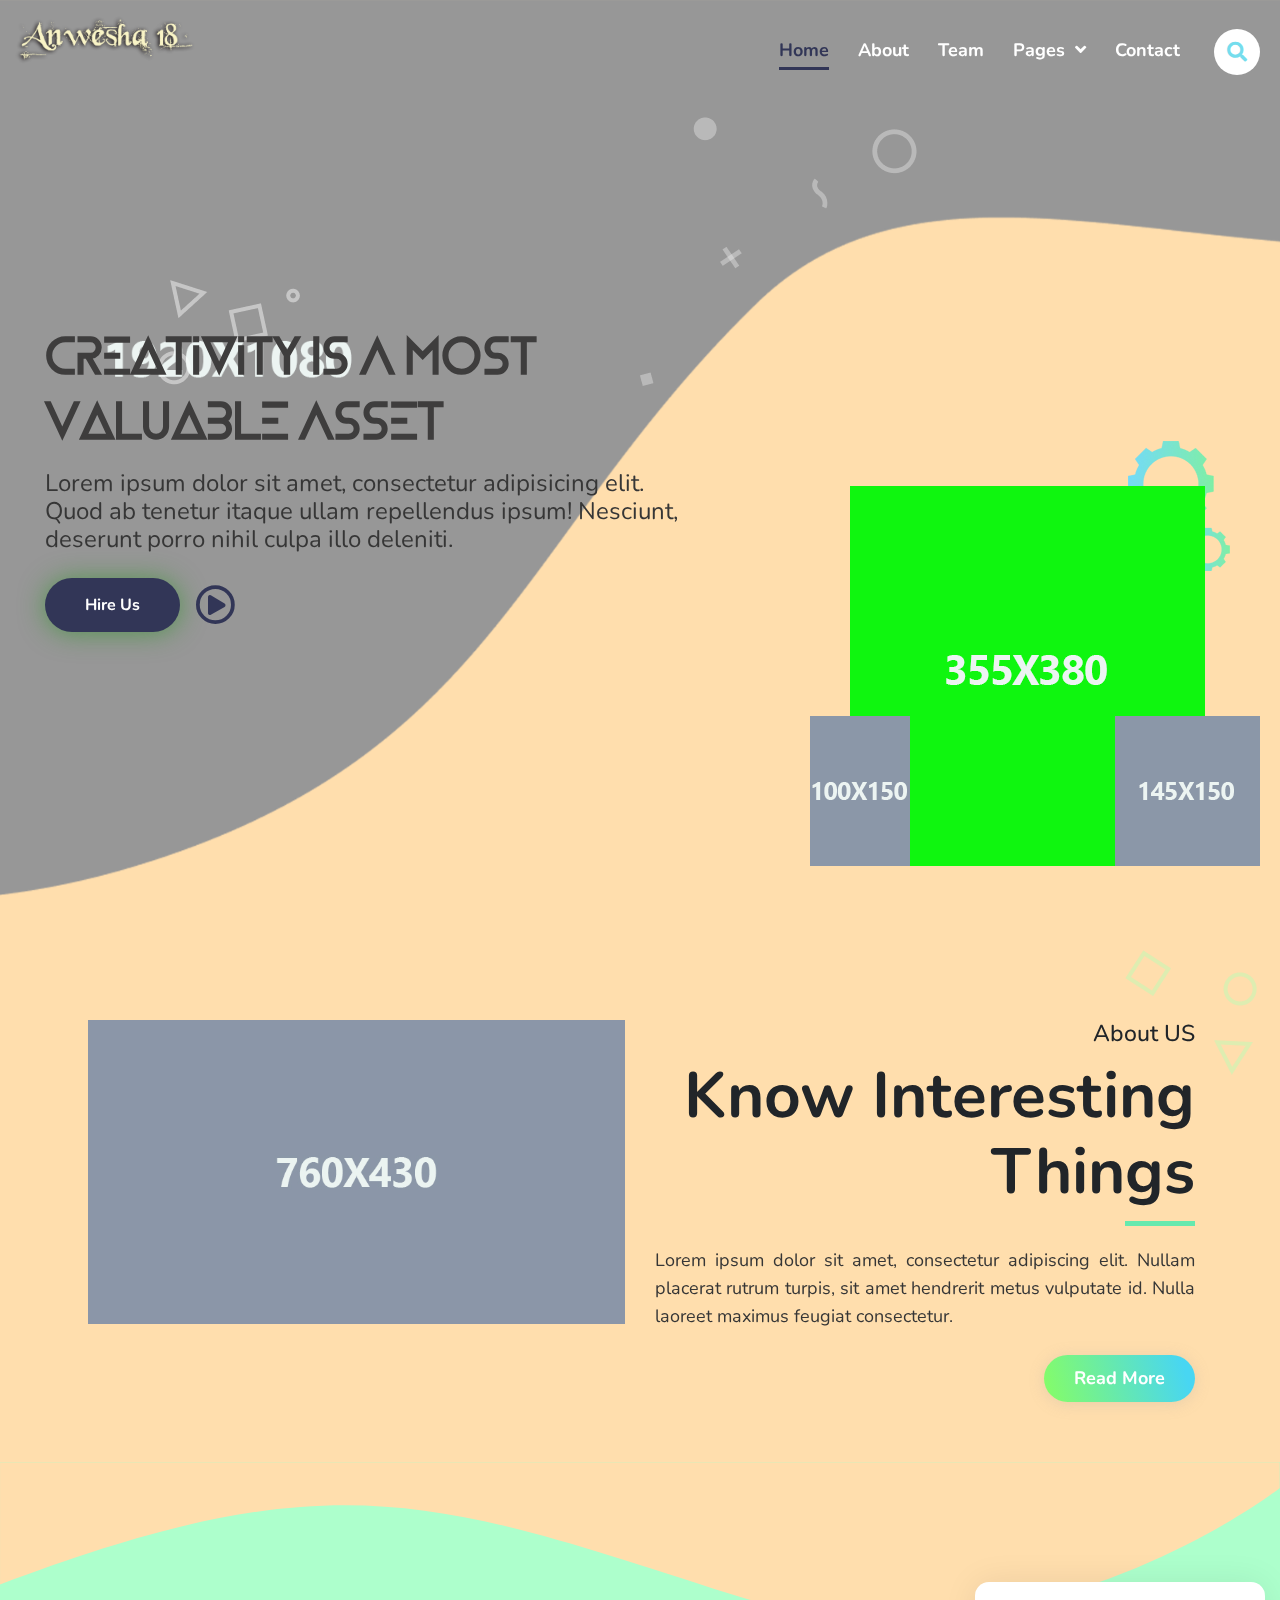
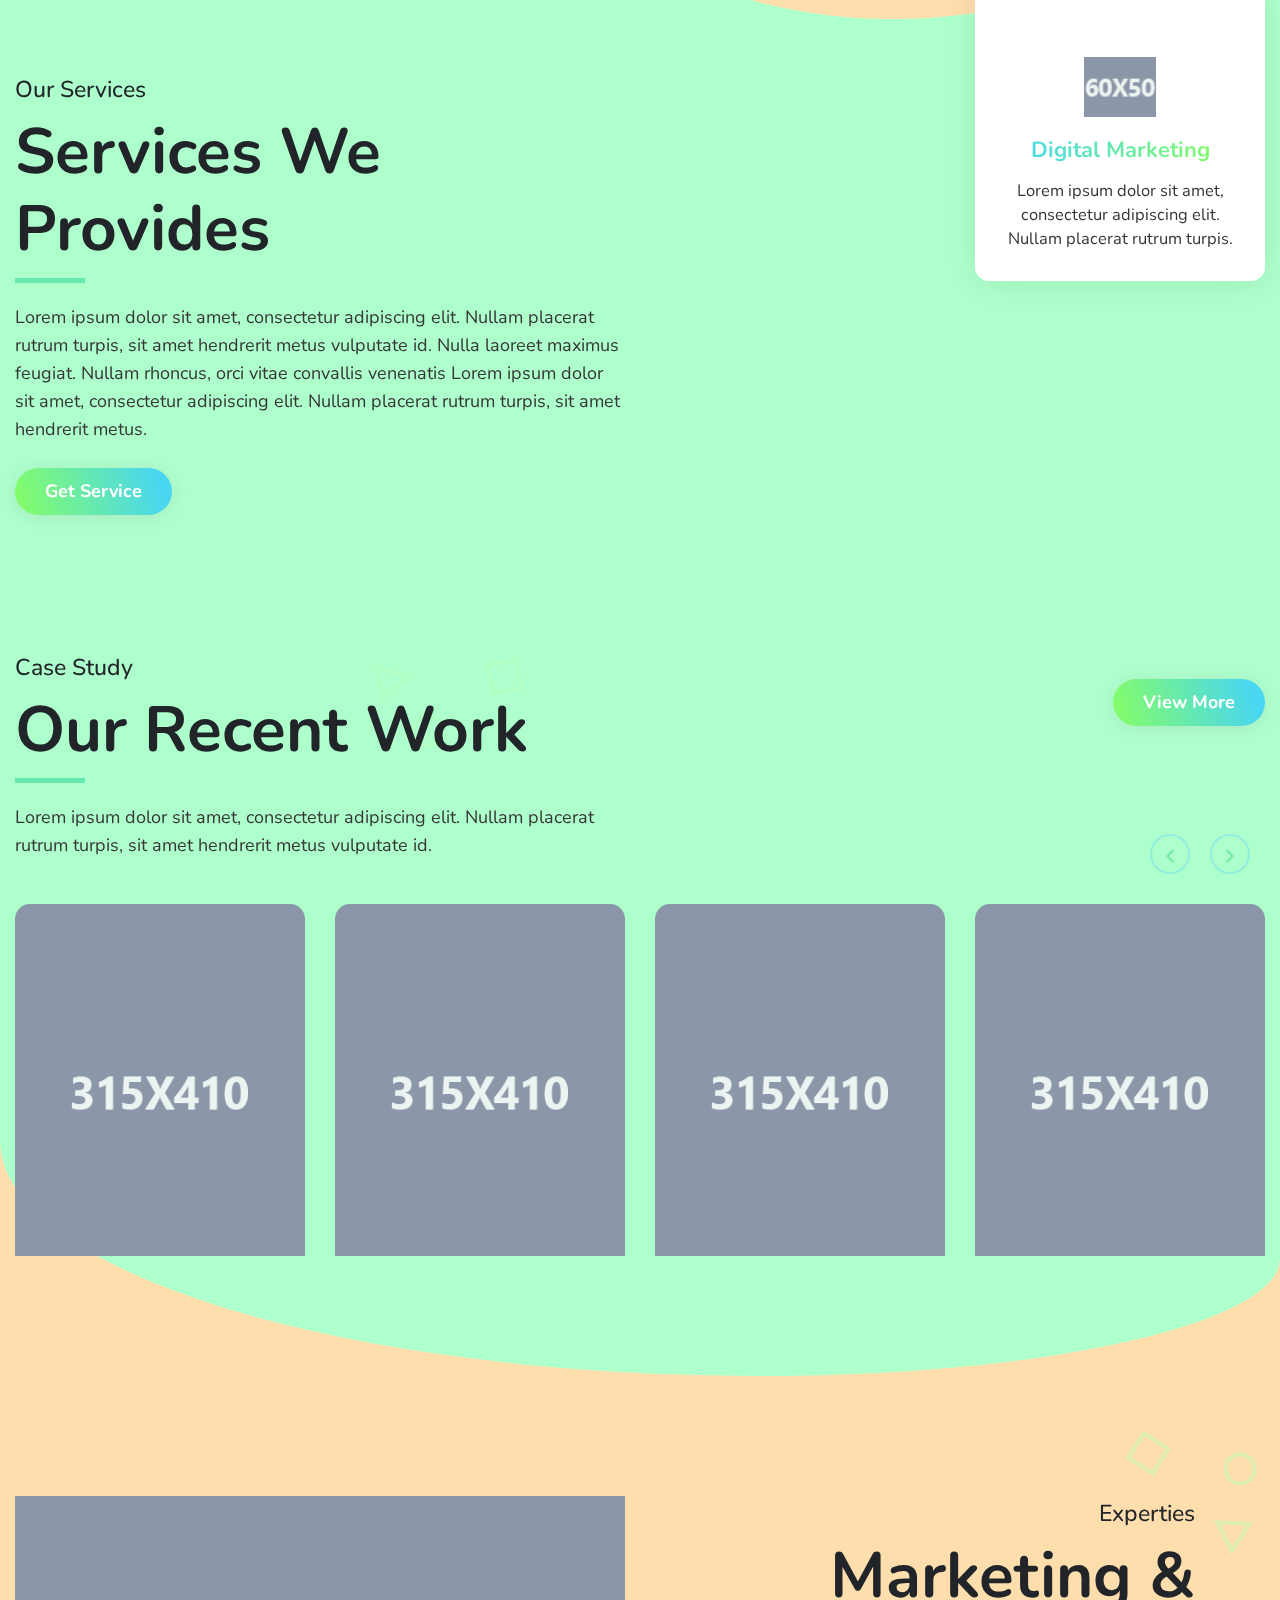
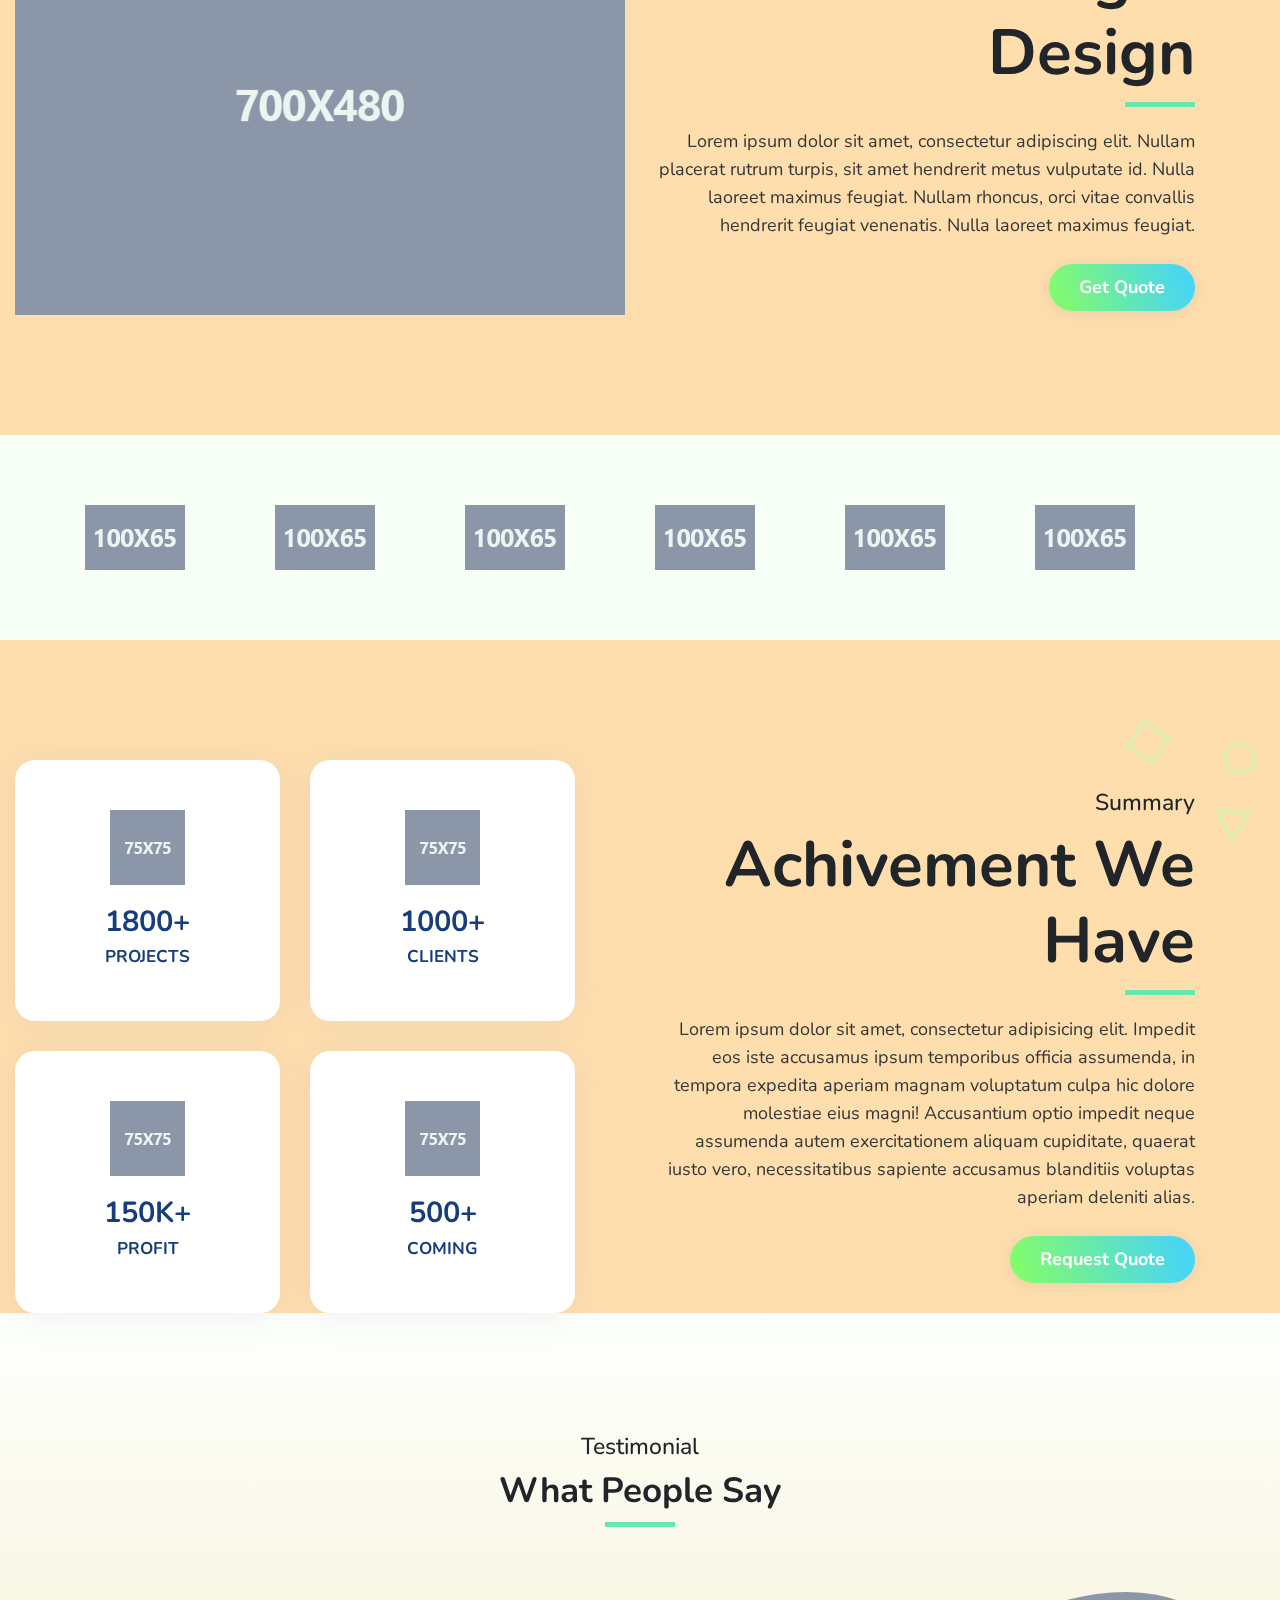
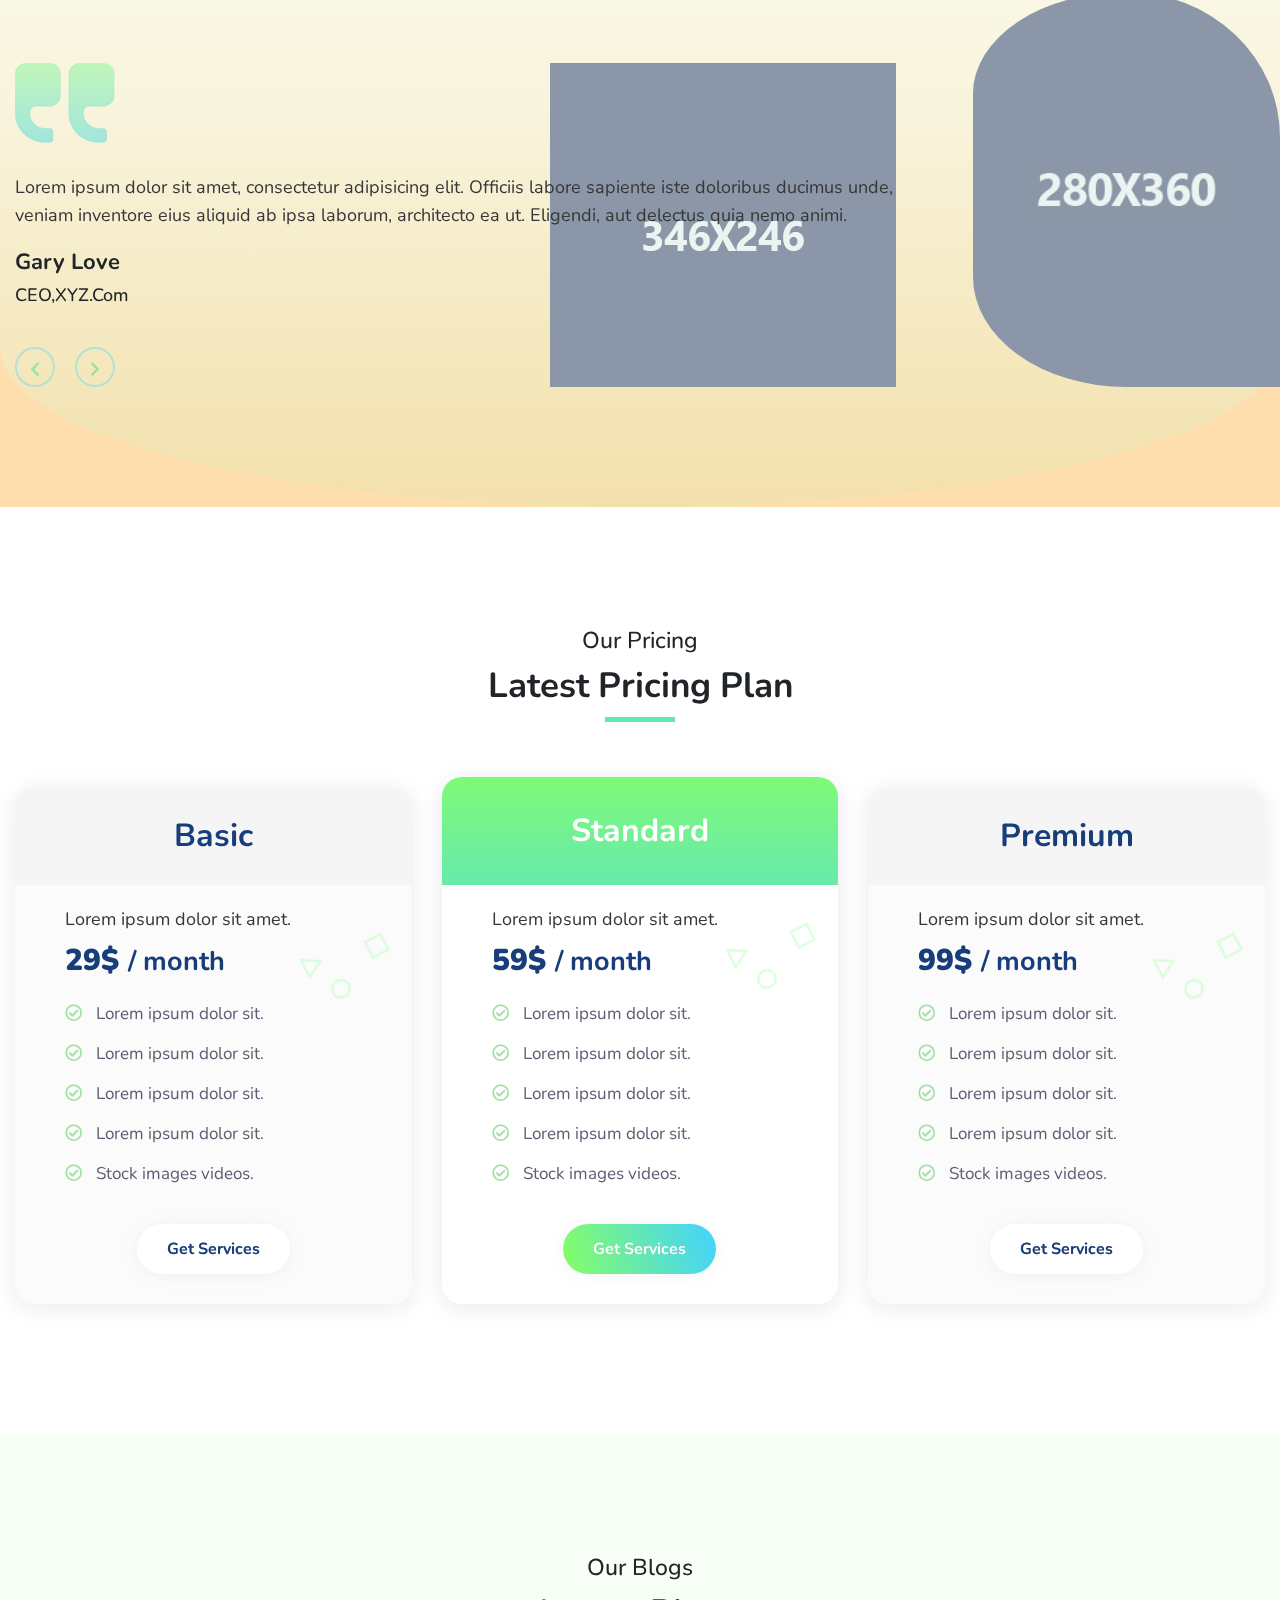
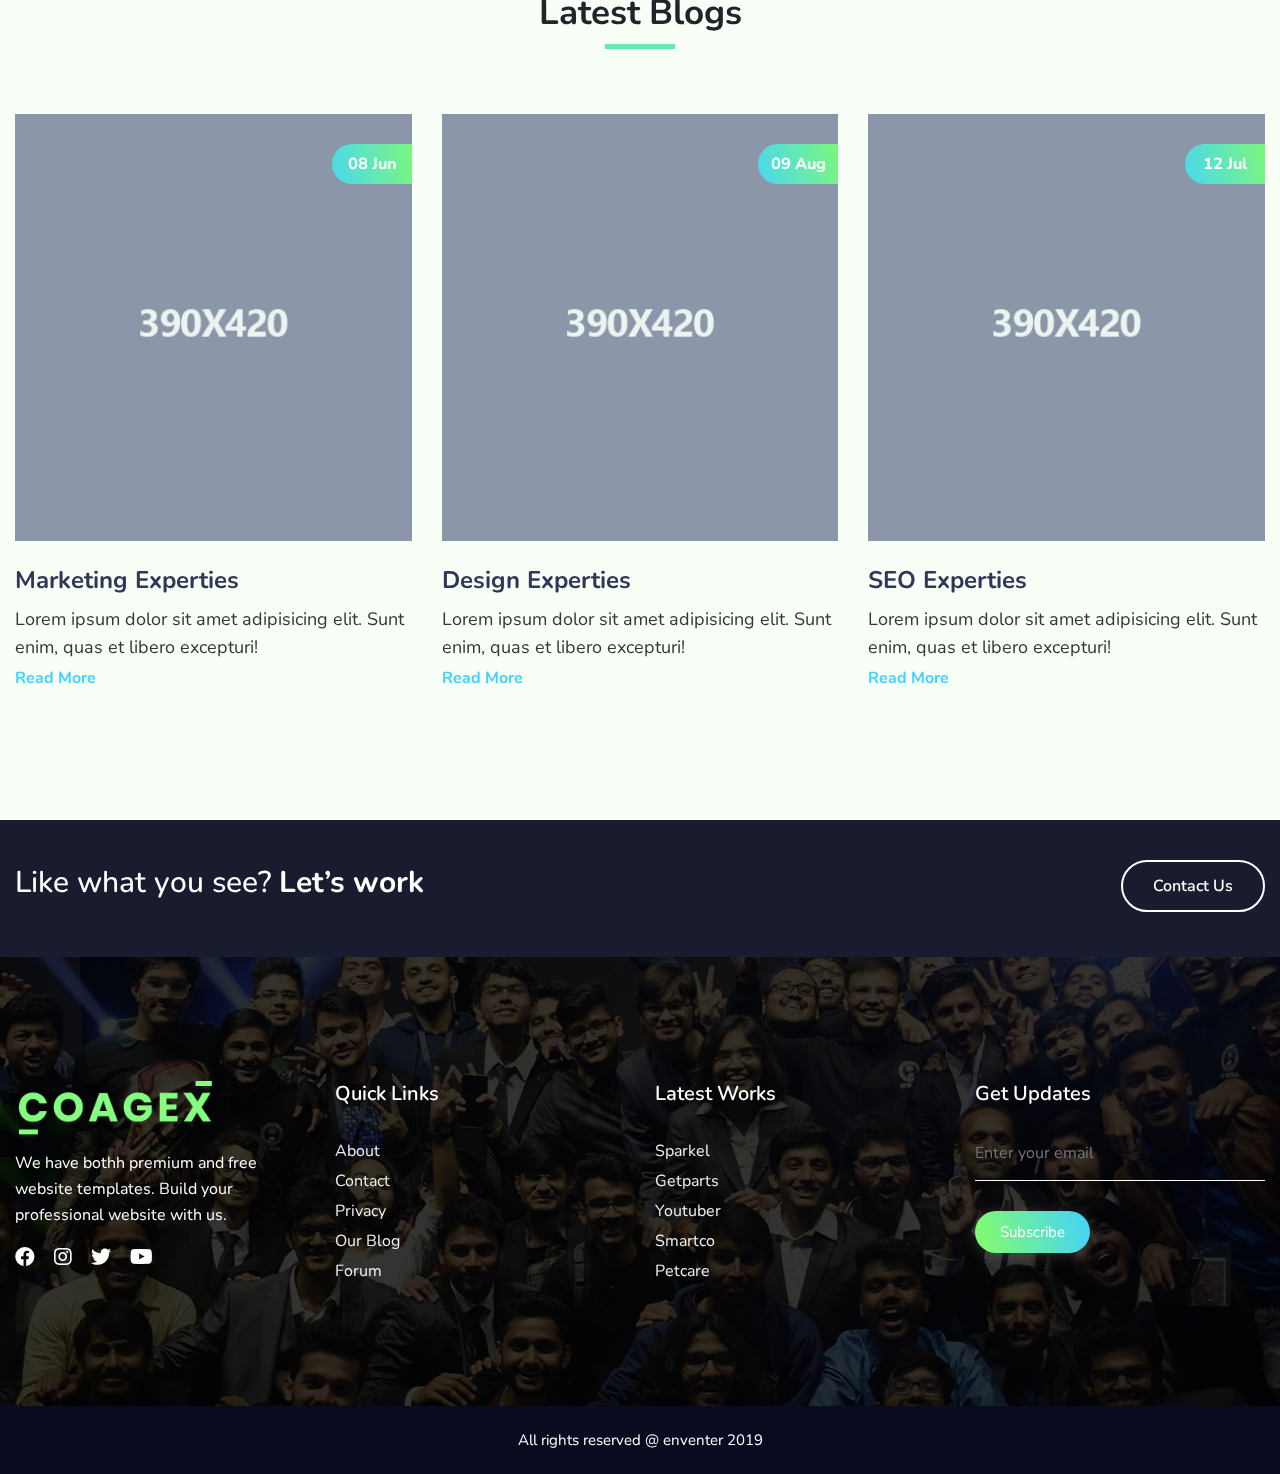
<file: index.html>
<!doctype html>
<html lang="ZXX">

<head>
	<title>COAGEX - Creative Agency Template</title>
	<!-- Required meta tags -->
	<meta charset="utf-8">
	<meta name="viewport" content="width=device-width, initial-scale=1, shrink-to-fit=no">
	<meta name=description content="">
	<meta name=author content="Enventer">
	<link rel="icon" href="img/favicon.png" type="image/png">
	<!-- Bootstrap CSS -->
	<link rel="stylesheet" href="css/bootstrap.min.css">
	<!-- Fontawesome CSS -->
	<link rel="stylesheet" href="https://use.fontawesome.com/releases/v5.2.0/css/all.css">
	<!-- Google Font -->
	<link href="https://fonts.googleapis.com/css?family=Nunito:400,700,900&display=swap" rel="stylesheet">
	<!-- Meanmenu css -->
	<link rel="stylesheet" href="css/meanmenu.css">
	<!-- Magnific css -->
	<link rel="stylesheet" href="css/magnific-popup.min.css">
	<!-- Animation CSS -->
	<link href="css/aos.min.css" rel="stylesheet">
	<!-- Slick Carousel CSS -->
	<link href="css/slick.css" rel="stylesheet">
	<!-- Main CSS -->
	<link rel="stylesheet" href="style.css">
	<link rel="stylesheet" href="css/responsive.css">
</head>

<body>
	<!--[if lt IE 8]>
<p class="browserupgrade">You are using an <strong>outdated</strong> browser. Please <a href="http://browsehappy.com/">upgrade your browser</a> to improve your experience.</p>
<![endif]-->

	<!--  Preloader Start
========================-->
	<div id='preloader'>
		<div id='status'>
			<img src='img/loading.gif' alt='LOADING....!!!!!' />
		</div>
	</div>

	<!--=========== Main Header area ===============-->
	<header id="home">
		<div class="main-navigation">
			<div class="container">
				<div class="row">
					<!-- logo-area-->
					<div class="col-xl-2 col-lg-3 col-md-3">
						<div class="logo-area">
							<a href="index.html"><img src="img/logo.png" alt="enventer"></a>
						</div>
					</div>
					<!-- mainmenu-area-->
					<div class="col-xl-10 col-lg-9 col-md-9">
						<div class="main-menu f-right">
							<nav id="mobile-menu">
								<ul>
									<li>
										<a class="current" href="index.html">home</a>
									</li>
									<li>
										<a href="about-us.html">about</a>
									</li>
									<li>
										<a href="team.html">team</a>
									</li>
									<!-- dropdown menu-area-->
									<li>
										<a href="#" onclick="return false">pages <i class="fas fa-angle-down"></i>
										</a>
										<ul class="dropdown">
											<li><a href="about-us.html">about us</a></li>
											<li><a href="portfolio.html">portfolio</a></li>
											<li><a href="portfolio2.html">portfolio two</a></li>
											<li><a href="single-portfolio.html">single portfolio</a></li>
											<li><a href="blog.html">blog page</a></li>
											<li><a href="single-blog.html">single blog</a></li>
											<li><a href="single-blog2.html">single blog two</a></li>
											<li><a href="team.html">our team</a></li>
											<li><a href="contact.html">contact us</a></li>
											<li><a href="404.html">404 Page</a></li>
										</ul>
									</li>
									<li>
										<a href="contact.html">contact</a>
									</li>
								</ul>
							</nav>
						</div>
						<!-- mobile menu-->
						<div class="mobile-menu"></div>
						<!--Search-->
						<div class="search-box-area">
							<div id="search" class="fade">
								<a href="#" class="close-btn" id="close-search">
									<em class="fa fa-times"></em>
								</a>
								<input placeholder="what are you looking for?" id="searchbox" type="search" />
							</div>
							<div class="search-icon-area">
								<a href='#search'>
									<i class="fa fa-search"></i>
								</a>
							</div>
						</div>
					</div>
				</div>
			</div>
		</div>
	</header>
	<!-- =========Header Content Area=========== -->
	<section>
		<div class="header-content-area">
			<div class="container">
				<!--header pattern-->
				<div class="header-pattern-1">
					<img src="img/header-pattern-1.png" alt="">
				</div>
				<div class="header-pattern-2">
					<img src="img/header-pattern2.png" alt="">
				</div>
				<div class="header-animation-area">
					<div class="row">
						<div class="col-xl-12 col-lg-12 col-md-12">
							<!--header text-->
							<div class="intro-text">
								<h1 data-aos="slide-right" data-aos-anchor-placement="top-bottom" data-aos-delay="700" data-aos-duration="1200">Creativity is a most <br> valuable asset</h1>
								<p data-aos="fade-in" data-aos-anchor-placement="top-bottom" data-aos-delay="1500" data-aos-duration="1200">Lorem ipsum dolor sit amet, consectetur adipisicing elit. <br>
									Quod ab tenetur itaque ullam repellendus ipsum! Nesciunt, <br> deserunt porro nihil culpa illo deleniti.</p>
								<div class="learnmore" data-aos="fade-in" data-aos-anchor-placement="top-bottom" data-aos-delay="1500" data-aos-duration="1200">
									<a href="#" class="skill-btn">hire us</a>
									<div class="learnmore2">
										<a href="https://www.youtube.com/watch?v=IMbG5et2pZw" class="skill-btn-youtube popup-youtube"><i class="far fa-play-circle"></i></a>
									</div>
								</div>
							</div>
						</div>
						<!--header artwork-->
						<div class="header-1-artwork">
							<div class="layer">
								<img src="img/header-1-artwork.png" alt="">
								<div class="layer-1" data-aos="fade-up" data-aos-anchor-placement="top-bottom" data-aos-delay="800" data-aos-duration="1000">
									<img src="img/man-in-board.png" alt="">
								</div>
								<div class="layer-2" data-aos="fade-up" data-aos-anchor-placement="top-bottom" data-aos-delay="800" data-aos-duration="1000">
									<img src="img/man-in-pc.png" alt="">
								</div>
								<div class="layer-3">
									<img src="img/spin.png" alt="">
								</div>
							</div>
						</div>
					</div>
				</div>
			</div>
		</div>
	</section>
	<!-- =========About Us Area=========== -->
	<section>
		<div class="home-about-area">
			<div class="container">
				<div class="row">
					<!--about image-->
					<div class="col-xl-6 col-lg-6 col-md-6">
						<div class="home-about-image">
							<img src="img/home-about.jpg" alt="">
						</div>
					</div>
					<!--about text-->
					<div class="col-xl-6 col-lg-6 col-md-6">
						<div class="section-heading-1 home-about-text">
							<h4>About US</h4>
							<h3>Know interesting things</h3>
							<p>Lorem ipsum dolor sit amet, consectetur adipiscing elit. Nullam placerat rutrum turpis, sit amet hendrerit metus vulputate id. Nulla laoreet maximus feugiat consectetur. </p>
							<div class="section-button">
								<a href="#">Read More</a>
							</div>
							<div class="e-pattern">
								<img src="img/expertise/e-pattern.png" alt="">
							</div>
						</div>
					</div>
				</div>
			</div>
		</div>
	</section>
	<!-- =========Service Area=========== -->
	<section>
		<div class="services-area">
			<svg id="curve" data-name="layer 1" xmlns="http://www.w3.org/2000/svg" viewbox="0 0 1416.99 174.01">
				<path class="cls-1" d="M0,280.8S283.66,59,608.94,163.56s437.93,150.57,808,10.34V309.54H0V280.8Z" transform="translate(0 -135.53)" />
			</svg>
			<div class="container">
				<div class="row">
					<div class="col-xl-6 col-lg-6 col-md-5 d-flex align-items-center">
						<!--service heading text-->
						<div class="section-heading-2 section-heading-2-p">
							<h4>our services</h4>
							<h3>Services We provides</h3>
							<p>Lorem ipsum dolor sit amet, consectetur adipiscing elit. Nullam placerat rutrum turpis, sit amet hendrerit metus vulputate id. Nulla laoreet maximus feugiat. Nullam rhoncus, orci vitae convallis venenatis Lorem ipsum dolor sit amet, consectetur adipiscing elit. Nullam placerat rutrum turpis, sit amet hendrerit metus.</p>
							<div class="section-button">
								<a href="#">get service</a>
							</div>
						</div>
					</div>
					<div class="col-xl-6 col-lg-6 col-md-7">
						<div class="row">
							<!--service box-->
							<div class="col-xl-6 col-lg-6 col-md-6 col-sm-6 d-flex align-items-center">
								<div class="single-service" data-aos="fadein" data-aos-anchor-placement="top-bottom" data-aos-delay="100" data-aos-duration="1000">
									<div class="service-icon">
										<img src="img/service/1.png" alt="">
									</div>
									<div class="service-text">
										<h3>Theme Development</h3>
										<p>Lorem ipsum dolor sit amet, consectetur adipiscing elit. Nullam placerat rutrum turpis.</p>
									</div>
									<div class="servive-p-1">
										<img src="img/service/service-p-1.png" alt="">
									</div>
								</div>
							</div>
							<div class="col-xl-6 col-lg-6 col-md-6 col-sm-6 margin-top-sb-30">
								<div class="row">
									<!--service box-->
									<div class="col-xl-12">
										<div class="single-service">
											<div class="service-icon">
												<img src="img/service/3.png" alt="">
											</div>
											<div class="service-text">
												<h3>Digital Marketing</h3>
												<p>Lorem ipsum dolor sit amet, consectetur adipiscing elit. Nullam placerat rutrum turpis.</p>
											</div>
										</div>
									</div>
									<!--service box-->
									<div class="col-xl-12">
										<div class="single-service service-mt-30" data-aos="fadein" data-aos-anchor-placement="top-bottom" data-aos-delay="300" data-aos-duration="1000">
											<div class="service-icon">
												<img src="img/service/2.png" alt="">
											</div>
											<div class="service-text">
												<h3>UI/UX Design</h3>
												<p>Lorem ipsum dolor sit amet, consectetur adipiscing elit. Nullam placerat rutrum turpis.</p>
											</div>
											<div class="servive-p-2">
												<img src="img/service/service-p-3.png" alt="">
											</div>
										</div>
									</div>
								</div>
							</div>
						</div>
					</div>
				</div>
			</div>
		</div>
	</section>
	<!-- =========Portfolio Area=========== -->
	<section>
		<div class="portfolio-area">
			<div class="container">
				<div class="row">
					<div class="col-xl-6 col-lg-6 col-md-6">
						<!--portfolio heading text-->
						<div class="section-heading-2 portfolio-pattern">
							<h4>Case Study</h4>
							<h3>Our Recent Work</h3>
							<p>Lorem ipsum dolor sit amet, consectetur adipiscing elit. Nullam placerat rutrum turpis, sit amet hendrerit metus vulputate id.</p>
							<div class="p-pattern">
								<img src="img/portfolio/p-pattern.png" alt="">
							</div>
						</div>
					</div>
					<!--portfolio view more button-->
					<div class="col-xl-6 col-lg-6 col-md-6">
						<div class="portfolio-button-area">
							<div class="section-button">
								<a href="#">view more</a>
							</div>
						</div>
					</div>
				</div>
				<div class="row portfolio-item-slider">
					<!--single potfolio item-->
					<div class="single-portfolio-item">
						<img src="img/portfolio/p1.png" alt="">
						<div class="portfolio-item-content">
							<div class="item-icon">
								<a href="#"><i class="fas fa-link"></i></a>
							</div>
							<div class="item-text">
								<h5>Art is every thing</h5>
								<p>Lorem ipsum dolor sit amet, consectetur adipisicing elit. Deleniti explicabo, ea dolores.</p>
							</div>
						</div>
					</div>
					<!--single potfolio item-->
					<div class="single-portfolio-item">
						<img src="img/portfolio/p2.png" alt="">
						<div class="portfolio-item-content">
							<div class="item-icon">
								<a href="#"><i class="fas fa-link"></i></a>
							</div>
							<div class="item-text">
								<h5>Art is every thing</h5>
								<p>Lorem ipsum dolor sit amet, consectetur adipisicing elit. Deleniti explicabo, ea dolores.</p>
							</div>
						</div>
					</div>
					<!--single potfolio item-->
					<div class="single-portfolio-item">
						<img src="img/portfolio/p3.png" alt="">
						<div class="portfolio-item-content">
							<div class="item-icon">
								<a href="#"><i class="fas fa-link"></i></a>
							</div>
							<div class="item-text">
								<h5>Art is every thing</h5>
								<p>Lorem ipsum dolor sit amet, consectetur adipisicing elit. Deleniti explicabo, ea dolores.</p>
							</div>
						</div>
					</div>
					<!--single potfolio item-->
					<div class="single-portfolio-item">
						<img src="img/portfolio/p4.png" alt="">
						<div class="portfolio-item-content">
							<div class="item-icon">
								<a href="#"><i class="fas fa-link"></i></a>
							</div>
							<div class="item-text">
								<h5>Art is every thing</h5>
								<p>Lorem ipsum dolor sit amet, consectetur adipisicing elit. Deleniti explicabo, ea dolores.</p>
							</div>
						</div>
					</div>
					<!--single potfolio item-->
					<div class="single-portfolio-item">
						<img src="img/portfolio/p1.png" alt="">
						<div class="portfolio-item-content">
							<div class="item-icon">
								<a href="#"><i class="fas fa-link"></i></a>
							</div>
							<div class="item-text">
								<h5>Art is every thing</h5>
								<p>Lorem ipsum dolor sit amet, consectetur adipisicing elit. Deleniti explicabo, ea dolores.</p>
							</div>
						</div>
					</div>
					<!--single potfolio item-->
					<div class="single-portfolio-item">
						<img src="img/portfolio/p2.png" alt="">
						<div class="portfolio-item-content">
							<div class="item-icon">
								<a href="#"><i class="fas fa-link"></i></a>
							</div>
							<div class="item-text">
								<h5>Art is every thing</h5>
								<p>Lorem ipsum dolor sit amet, consectetur adipisicing elit. Deleniti explicabo, ea dolores.</p>
							</div>
						</div>
					</div>
					<!--single potfolio item-->
					<div class="single-portfolio-item">
						<img src="img/portfolio/p3.png" alt="">
						<div class="portfolio-item-content">
							<div class="item-icon">
								<a href="#"><i class="fas fa-link"></i></a>
							</div>
							<div class="item-text">
								<h5>Art is every thing</h5>
								<p>Lorem ipsum dolor sit amet, consectetur adipisicing elit. Deleniti explicabo, ea dolores.</p>
							</div>
						</div>
					</div>
					<!--single potfolio item-->
					<div class="single-portfolio-item">
						<img src="img/portfolio/p4.png" alt="">
						<div class="portfolio-item-content">
							<div class="item-icon">
								<a href="#"><i class="fas fa-link"></i></a>
							</div>
							<div class="item-text">
								<h5>Art is every thing</h5>
								<p>Lorem ipsum dolor sit amet, consectetur adipisicing elit. Deleniti explicabo, ea dolores.</p>
							</div>
						</div>
					</div>
				</div>
			</div>
		</div>
	</section>
	<!-- =========Expertise Area=========== -->
	<section>
		<div class="expertise-area">
			<div class="container">
				<div class="row">
					<!--expertise image-->
					<div class="col-xl-6 col-lg-6 col-md-6">
						<div class="expertise-image">
							<img src="img/expertise/expertise.png" alt="">
						</div>
					</div>
					<!--expertise heading text-->
					<div class="col-xl-6 col-lg-6 col-md-6 d-flex align-items-center">
						<div class="section-heading-1 home-expertise-text">
							<h4>Experties</h4>
							<h3>Marketing & Design</h3>
							<p>Lorem ipsum dolor sit amet, consectetur adipiscing elit. Nullam placerat rutrum turpis, sit amet hendrerit metus vulputate id. Nulla laoreet maximus feugiat. Nullam rhoncus, orci vitae convallis hendrerit feugiat venenatis. Nulla laoreet maximus feugiat.</p>
							<div class="section-button">
								<a href="#">get quote</a>
							</div>
							<div class="e-pattern">
								<img src="img/expertise/e-pattern.png" alt="">
							</div>
						</div>
					</div>
				</div>
			</div>
		</div>
	</section>
	<!-- =========Client Area=========== -->
	<div class="client-area">
		<div class="container">
			<div class="row d-flex align-items-center">
				<!--single clients logo-->
				<div class="col-xl-2 col-lg-2 col-md-4 col-sm-4 col-6">
					<div class="single-client-img">
						<img src="img/client/1.png" alt="">
					</div>
				</div>
				<!--single clients logo-->
				<div class="col-xl-2 col-lg-2 col-md-4 col-sm-4 col-6">
					<div class="single-client-img">
						<img src="img/client/2.png" alt="">
					</div>
				</div>
				<!--single clients logo-->
				<div class="col-xl-2 col-lg-2 col-md-4 col-sm-4 col-6">
					<div class="single-client-img">
						<img src="img/client/3.png" alt="">
					</div>
				</div>
				<!--single clients logo-->
				<div class="col-xl-2 col-lg-2 col-md-4 col-sm-4 col-6">
					<div class="single-client-img">
						<img src="img/client/4.png" alt="">
					</div>
				</div>
				<!--single clients logo-->
				<div class="col-xl-2 col-lg-2 col-md-4 col-sm-4 col-6">
					<div class="single-client-img">
						<img src="img/client/5.png" alt="">
					</div>
				</div>
				<!--single clients logo-->
				<div class="col-xl-2 col-lg-2 col-md-4 col-sm-4 col-6">
					<div class="single-client-img">
						<img src="img/client/6.png" alt="">
					</div>
				</div>
			</div>
		</div>
	</div>
	<!-- =========Counter Area=========== -->
	<section>
		<div class="main-counter-area">
			<div class="container">
				<div class="row">
					<div class="col-xl-6">
						<div class="row counter-area-small">
							<!-- single-coutdown-->
							<div class="col-xl-6 col-lg-6 col-md-6 col-sm-6 single-count-item-mb">
								<div class="single-count-area"><img src="img/counter/manager.png" alt=""> <br> <span class="counter">1800</span><span>+</span>
									<p>projects</p>
								</div>
							</div>
							<!-- single-coutdown-->
							<div class="col-xl-6 col-lg-6 col-md-6 col-sm-6 single-count-item-mb">
								<div class="single-count-area"><img src="img/counter/chart.png" alt=""><br><span class="counter">1000</span><span>+</span>
									<p>clients</p>
								</div>
							</div>
							<!-- single-coutdown-->
							<div class="col-xl-6 col-lg-6 col-md-6 col-sm-6">
								<div class="single-count-area"> <img src="img/counter/coin.png" alt=""> <br> <span class="counter">150</span><span>k+</span>
									<p>profit</p>
								</div>
							</div>
							<!-- single-coutdown-->
							<div class="col-xl-6 col-lg-6 col-md-6 col-sm-6 margin-top-sb-30">
								<div class="single-count-area"> <img src="img/counter/theme.png" alt=""> <br> <span class="counter">500</span><span>+</span>
									<p>coming</p>
								</div>
							</div>
						</div>
					</div>
					<!-- section heading text-->
					<div class="col-xl-6 d-flex align-items-center">
						<div class="section-heading-1 home-counter-text">
							<h4>Summary</h4>
							<h3>Achivement we have</h3>
							<p>Lorem ipsum dolor sit amet, consectetur adipisicing elit. Impedit eos iste accusamus ipsum temporibus officia assumenda, in tempora expedita aperiam magnam voluptatum culpa hic dolore molestiae eius magni! Accusantium optio impedit neque assumenda autem exercitationem aliquam cupiditate, quaerat iusto vero, necessitatibus sapiente accusamus blanditiis voluptas aperiam deleniti alias.</p>
							<div class="section-button">
								<a href="#">Request quote</a>
							</div>
							<div class="e-pattern">
								<img src="img/expertise/e-pattern.png" alt="">
							</div>
						</div>
					</div>
				</div>
			</div>
		</div>
	</section>
	<!-- =========Testimonial Area=========== -->
	<section>
		<div class="testimonial-area">
			<div class="container">
				<div class="row">
					<!-- testimonial heading text-->
					<div class="col-xl-12">
						<div class="section-heading-3">
							<h4>Testimonial</h4>
							<h3>What people say</h3>
						</div>
					</div>
				</div>
				<div class="row testimonial-slider">
					<!-- single testimonial-->
					<div class="single-testimonial d-flex align-items-center">
						<div class="left-content">
							<div class="quotation">
								<img src="img/client/qoute.png" alt="">
							</div>
							<div class="testi-slider-text">
								<p> Lorem ipsum dolor sit amet, consectetur adipisicing elit. Officiis labore sapiente iste doloribus ducimus unde, veniam inventore eius aliquid ab ipsa laborum, architecto ea ut. Eligendi, aut delectus quia nemo animi.</p>
								<h4>Gary Love</h4>
								<h5>CEO,XYZ.com</h5>
							</div>
							<div class="right-quote">
								<img src="img/client/right-quote.png" alt="">
							</div>
						</div>
						<div class="right-content">
							<div class="testimonial-img">
								<img src="img/client/testimonial-1.jpg" alt="">
							</div>
						</div>
					</div>
					<!-- single testimonial-->
					<div class="single-testimonial d-flex align-items-center">
						<div class="left-content">
							<div class="quotation">
								<img src="img/client/qoute.png" alt="">
							</div>
							<div class="testi-slider-text">
								<p> Lorem ipsum dolor sit amet, consectetur adipisicing elit. Officiis labore sapiente iste doloribus ducimus unde, veniam inventore eius aliquid ab ipsa laborum, architecto ea ut. Eligendi, aut delectus quia nemo animi.</p>
								<h4>Gary Done</h4>
								<h5>CEO,XYZ.com</h5>
							</div>
							<div class="right-quote">
								<img src="img/client/right-quote.png" alt="">
							</div>
						</div>
						<div class="right-content">
							<div class="testimonial-img">
								<img src="img/client/testimonial-2.jpg" alt="">
							</div>
						</div>
					</div>
					<!-- single testimonial-->
					<div class="single-testimonial d-flex align-items-center">
						<div class="left-content">
							<div class="quotation">
								<img src="img/client/qoute.png" alt="">
							</div>
							<div class="testi-slider-text">
								<p> Lorem ipsum dolor sit amet, consectetur adipisicing elit. Officiis labore sapiente iste doloribus ducimus unde, veniam inventore eius aliquid ab ipsa laborum, architecto ea ut. Eligendi, aut delectus quia nemo animi.</p>
								<h4>Gary Dove</h4>
								<h5>CEO,XYZ.com</h5>
							</div>
							<div class="right-quote">
								<img src="img/client/right-quote.png" alt="">
							</div>
						</div>
						<div class="right-content">
							<div class="testimonial-img">
								<img src="img/client/testimonial-3.jpg" alt="">
							</div>
						</div>
					</div>
				</div>
			</div>
		</div>
	</section>
	<!-- =========Pricing Area=========== -->
	<section>
		<div class="pricing-plan-area">
			<div class="container">
				<div class="row">
					<!-- price heading text-->
					<div class="col-xl-12">
						<div class="section-heading-3">
							<h4>our Pricing</h4>
							<h3>latest Pricing plan</h3>
						</div>
					</div>
				</div>
				<div class="row">
					<!-- single price-->
					<div class="col-xl-4 col-lg-4 col-md-4 col-sm-6 margin-bot-sb-30">
						<div class="single-price">
							<div class="price-pattern">
								<img src="img/p-pattern.png" alt="">
							</div>
							<div class="package">
								<h3>Basic</h3>
							</div>
							<div class="price-qoute">
								<p>Lorem ipsum dolor sit amet.</p>
								<h2>29$ <span>/ month</span></h2>
							</div>
							<div class="price-details">
								<ul>
									<li><i class="far fa-check-circle"></i> Lorem ipsum dolor sit.</li>
									<li><i class="far fa-check-circle"></i> Lorem ipsum dolor sit.</li>
									<li><i class="far fa-check-circle"></i> Lorem ipsum dolor sit.</li>
									<li><i class="far fa-check-circle"></i> Lorem ipsum dolor sit.</li>
									<li><i class="far fa-check-circle"></i> Stock images videos.</li>
								</ul>
							</div>
							<div class="price-button">
								<a href="#">Get Services</a>
							</div>
						</div>
					</div>
					<!-- single price-->
					<div class="col-xl-4 col-lg-4 col-md-4 col-sm-6">
						<div class="single-price active-s">
							<div class="price-pattern">
								<img src="img/p-pattern.png" alt="">
							</div>
							<div class="package active-h">
								<h3>Standard</h3>
							</div>
							<div class="price-qoute">
								<p>Lorem ipsum dolor sit amet.</p>
								<h2>59$ <span>/ month</span></h2>
							</div>
							<div class="price-details">
								<ul>
									<li><i class="far fa-check-circle"></i> Lorem ipsum dolor sit.</li>
									<li><i class="far fa-check-circle"></i> Lorem ipsum dolor sit.</li>
									<li><i class="far fa-check-circle"></i> Lorem ipsum dolor sit.</li>
									<li><i class="far fa-check-circle"></i> Lorem ipsum dolor sit.</li>
									<li><i class="far fa-check-circle"></i> Stock images videos.</li>
								</ul>
							</div>
							<div class="price-button active-b">
								<a href="#">Get Services</a>
							</div>
						</div>
					</div>
					<!-- single price-->
					<div class="col-xl-4 col-lg-4 col-md-4 col-sm-6 margin-top-sb-30 margin-top-lb-30">
						<div class="single-price">
							<div class="price-pattern">
								<img src="img/p-pattern.png" alt="">
							</div>
							<div class="package">
								<h3>Premium</h3>
							</div>
							<div class="price-qoute">
								<p>Lorem ipsum dolor sit amet.</p>
								<h2>99$ <span>/ month</span></h2>
							</div>
							<div class="price-details">
								<ul>
									<li><i class="far fa-check-circle"></i> Lorem ipsum dolor sit.</li>
									<li><i class="far fa-check-circle"></i> Lorem ipsum dolor sit.</li>
									<li><i class="far fa-check-circle"></i> Lorem ipsum dolor sit.</li>
									<li><i class="far fa-check-circle"></i> Lorem ipsum dolor sit.</li>
									<li><i class="far fa-check-circle"></i> Stock images videos.</li>
								</ul>
							</div>
							<div class="price-button">
								<a href="#">Get Services</a>
							</div>
						</div>
					</div>
				</div>
			</div>
		</div>
	</section>
	<!-- =========Blog Area=========== -->
	<section>
		<div class="home-blog-area">
			<div class="container">
				<div class="row">
					<!-- blog heading text-->
					<div class="col-xl-12">
						<div class="section-heading-3">
							<h4>Our Blogs</h4>
							<h3>Latest Blogs</h3>
						</div>
					</div>
				</div>
				<div class="row">
					<!-- single blog-->
					<div class="col-xl-4 col-lg-4 col-md-4 col-sm-6">
						<div class="home-single-blog">
							<div class="s-blog-image">
								<img src="img/blog/1.jpg" alt="">
								<div class="blog-post-date">
									<span>08 jun</span>
								</div>
							</div>
							<div class="s-blog-content">
								<h4>Marketing Experties</h4>
								<p>Lorem ipsum dolor sit amet adipisicing elit. Sunt enim, quas et libero excepturi!</p>
								<a href="#">Read More</a>
							</div>
						</div>
					</div>
					<!-- single blog-->
					<div class="col-xl-4 col-lg-4 col-md-4 col-sm-6 margin-top-sb-30">
						<div class="home-single-blog">
							<div class="s-blog-image">
								<img src="img/blog/3.png" alt="">
								<div class="blog-post-date">
									<span>09 aug</span>
								</div>
							</div>
							<div class="s-blog-content">
								<h4>design Experties</h4>
								<p>Lorem ipsum dolor sit amet adipisicing elit. Sunt enim, quas et libero excepturi!</p>
								<a href="#">Read More</a>
							</div>
						</div>
					</div>
					<!-- single blog-->
					<div class="col-xl-4 col-lg-4 col-md-4 col-sm-6 margin-top-sb-30 margin-top-lb-30">
						<div class="home-single-blog">
							<div class="s-blog-image">
								<img src="img/blog/2.png" alt="">
								<div class="blog-post-date">
									<span>12 jul</span>
								</div>
							</div>
							<div class="s-blog-content">
								<h4>SEO Experties</h4>
								<p>Lorem ipsum dolor sit amet adipisicing elit. Sunt enim, quas et libero excepturi!</p>
								<a href="#">Read More</a>
							</div>
						</div>
					</div>
				</div>
			</div>
		</div>
	</section>
	<!-- =========Call to Action=========== -->
	<div class="callto-action">
		<div class="container">
			<div class="row">
				<div class="col-xl-8 col-lg-8 col-md-8 col-sm-7">
					<div class="callto-action-text">
						<h5>Like what you see? <span>Let’s work</span> </h5>
					</div>
				</div>
				<div class="col-xl-4 col-lg-4 col-md-4 col-sm-5">
					<div class="callto-action-btn">
						<a href="#">contact us</a>
					</div>
				</div>
			</div>
		</div>
	</div>
	<!-- =========Footer Area=========== -->
	<section id="footer-fixed">
		<div class="big-footer">
			<div class="container">
				<div class="row">
					<!--footer logo-->
					<div class="col-xl-3 col-lg-3 col-md-3 col-sm-6">
						<div class="footer-logo">
							<a href="#">
								<img src="img/footer-logo.png" alt="">
							</a>
							<p> We have bothh premium and free website templates. Build your professional website with us.</p>
						</div>
						<!--footer social-->
						<div class="social">
							<ul>
								<li><a class="footer-socials" href="#"><i class="fab fa-facebook"></i></a></li>
								<li><a class="footer-socials" href="#"><i class="fab fa-instagram"></i></a></li>
								<li><a class="footer-socials" href="#"><i class="fab fa-twitter"></i></a></li>
								<li><a class="footer-socials" href="#"><i class="fab fa-youtube"></i></a></li>
							</ul>
						</div>
					</div>
					<!--footer quick links-->
					<div class="col-xl-3 col-lg-3 col-md-3 col-sm-6">
						<div class="footer-heading">
							<h3>quick links</h3>
						</div>
						<div class="footer-content">
							<ul>
								<li><a href="">about</a></li>
								<li><a href="">contact</a></li>
								<li><a href="">privacy</a></li>
								<li><a href="">our blog</a></li>
								<li><a href="">forum</a></li>
							</ul>
						</div>
					</div>
					<!--footer latest work-->
					<div class="col-xl-3 col-lg-3 col-md-3 col-sm-6">
						<div class="footer-heading">
							<h3>Latest works</h3>
						</div>
						<div class="footer-content">
							<ul>
								<li><a href="">sparkel</a></li>
								<li><a href="">getparts</a></li>
								<li><a href="">youtuber</a></li>
								<li><a href="">smartco</a></li>
								<li><a href="">petcare</a></li>
							</ul>
						</div>
					</div>
					<!--footer subscribe-->
					<div class="col-xl-3 col-lg-3 col-md-3 col-sm-6">
						<div class="footer-heading">
							<h3>Get Updates</h3>
						</div>
						<div class="footer-content footer-cont-mar-40">
							<form action="#">
								<input id="leadgenaration" type="email" placeholder="Enter your email">
								<input id="subscribe" type="submit" value="Subscribe">
							</form>
						</div>
					</div>
				</div>
			</div>
		</div>
		<!--copyright-->
		<footer>
			<p>All rights reserved @ enventer 2019</p>
		</footer>
	</section>
	<!-- Jquery JS -->
	<script src="js/vendor/jquery-2.2.4.min.js"></script>
	<!-- Proper JS -->
	<script src="js/popper.min.js"></script>
	<!-- Bootstrap Js -->
	<script src="js/bootstrap.min.js"></script>
	<!-- Video popup Js -->
	<script src="js/magnific-popup.min.js"></script>
	<!-- Waypoint Up Js -->
	<script src="js/waypoints.min.js"></script>
	<!-- Counter Up Js -->
	<script src="js/counterup.min.js"></script>
	<!-- Meanmenu Js -->
	<script src="js/meanmenu.min.js"></script>
	<!-- Animation Js -->
	<script src="js/aos.min.js"></script>
	<!-- Filtering Js -->
	<script src="js/isotope.min.js"></script>
	<!-- Background Move Js -->
	<script src="js/jquery.backgroundMove.js"></script>
	<!-- Slick Carousel Js -->
	<script src="js/slick.min.js"></script>
	<!-- ScrollUp Js -->
	<script src="js/scrollUp.js"></script>
	<!-- Main Js -->
	<script src="js/main.js"></script>
</body>

</html>
</file>
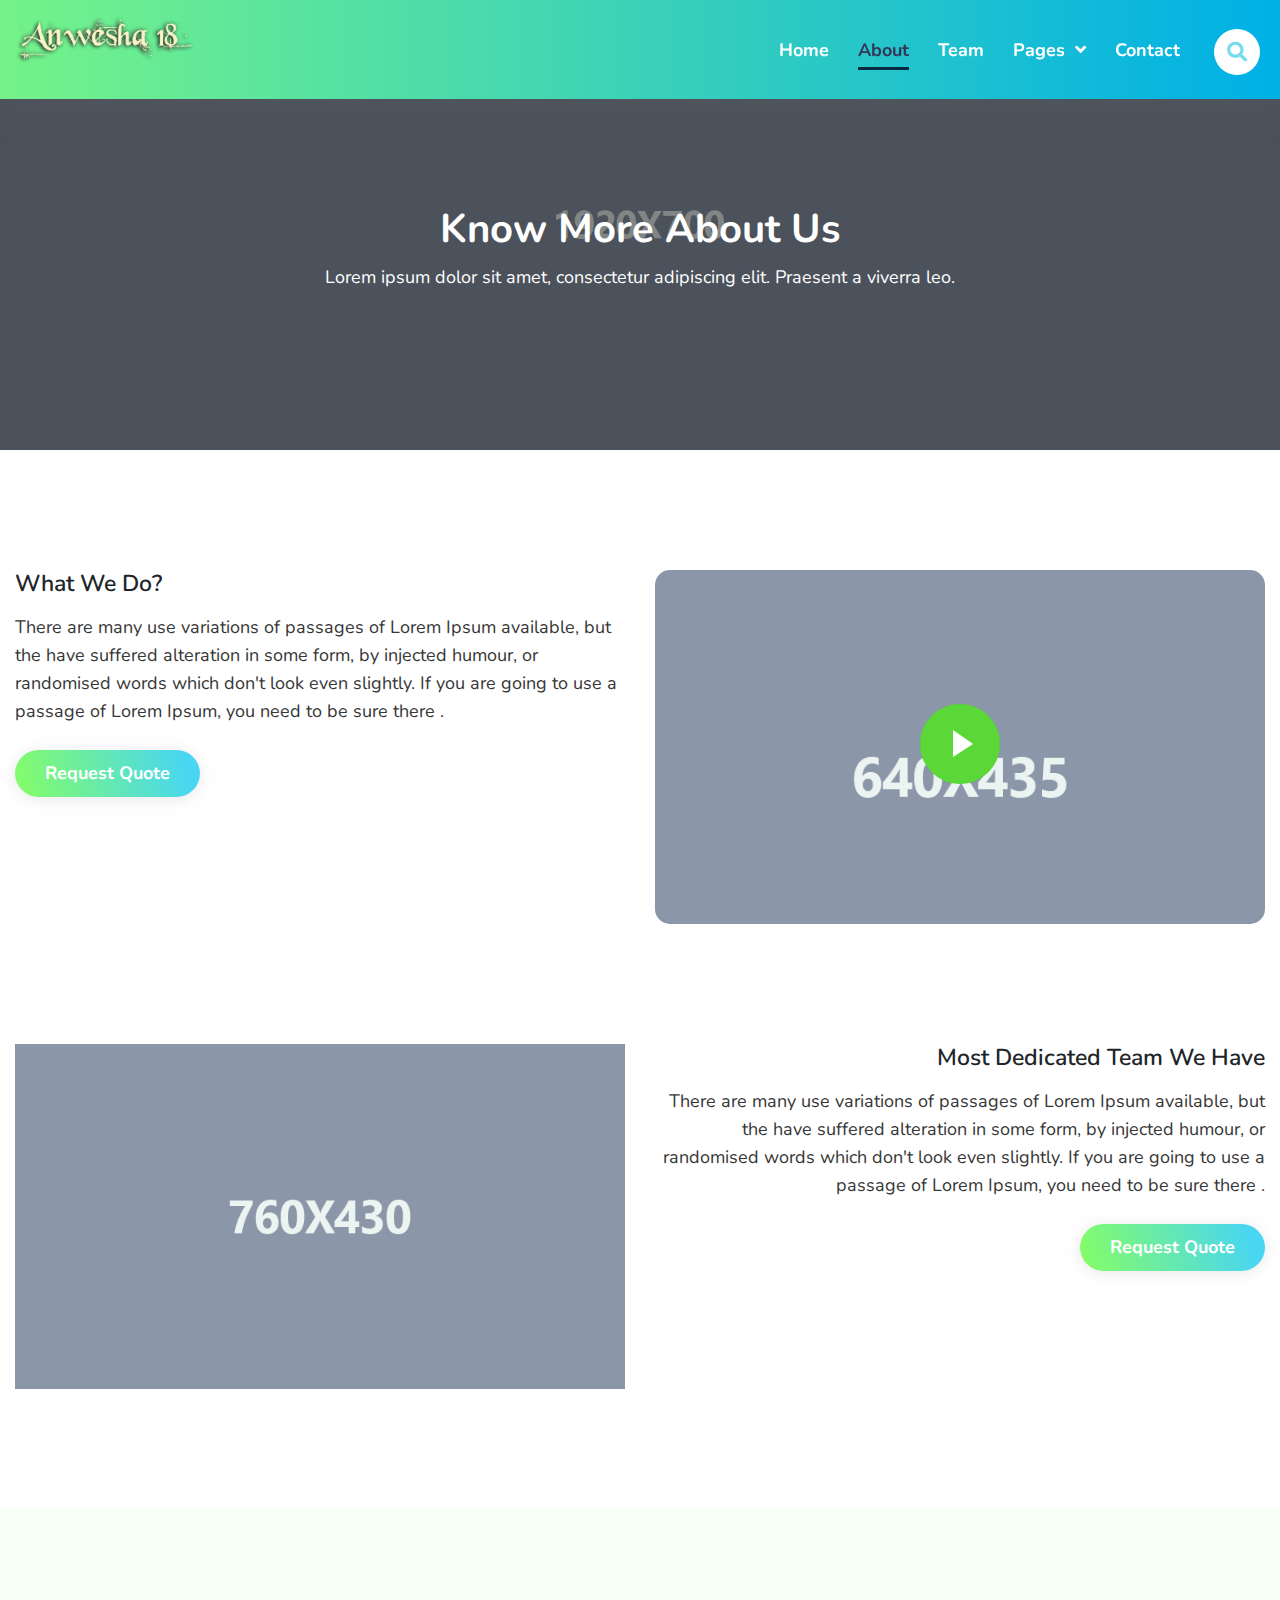
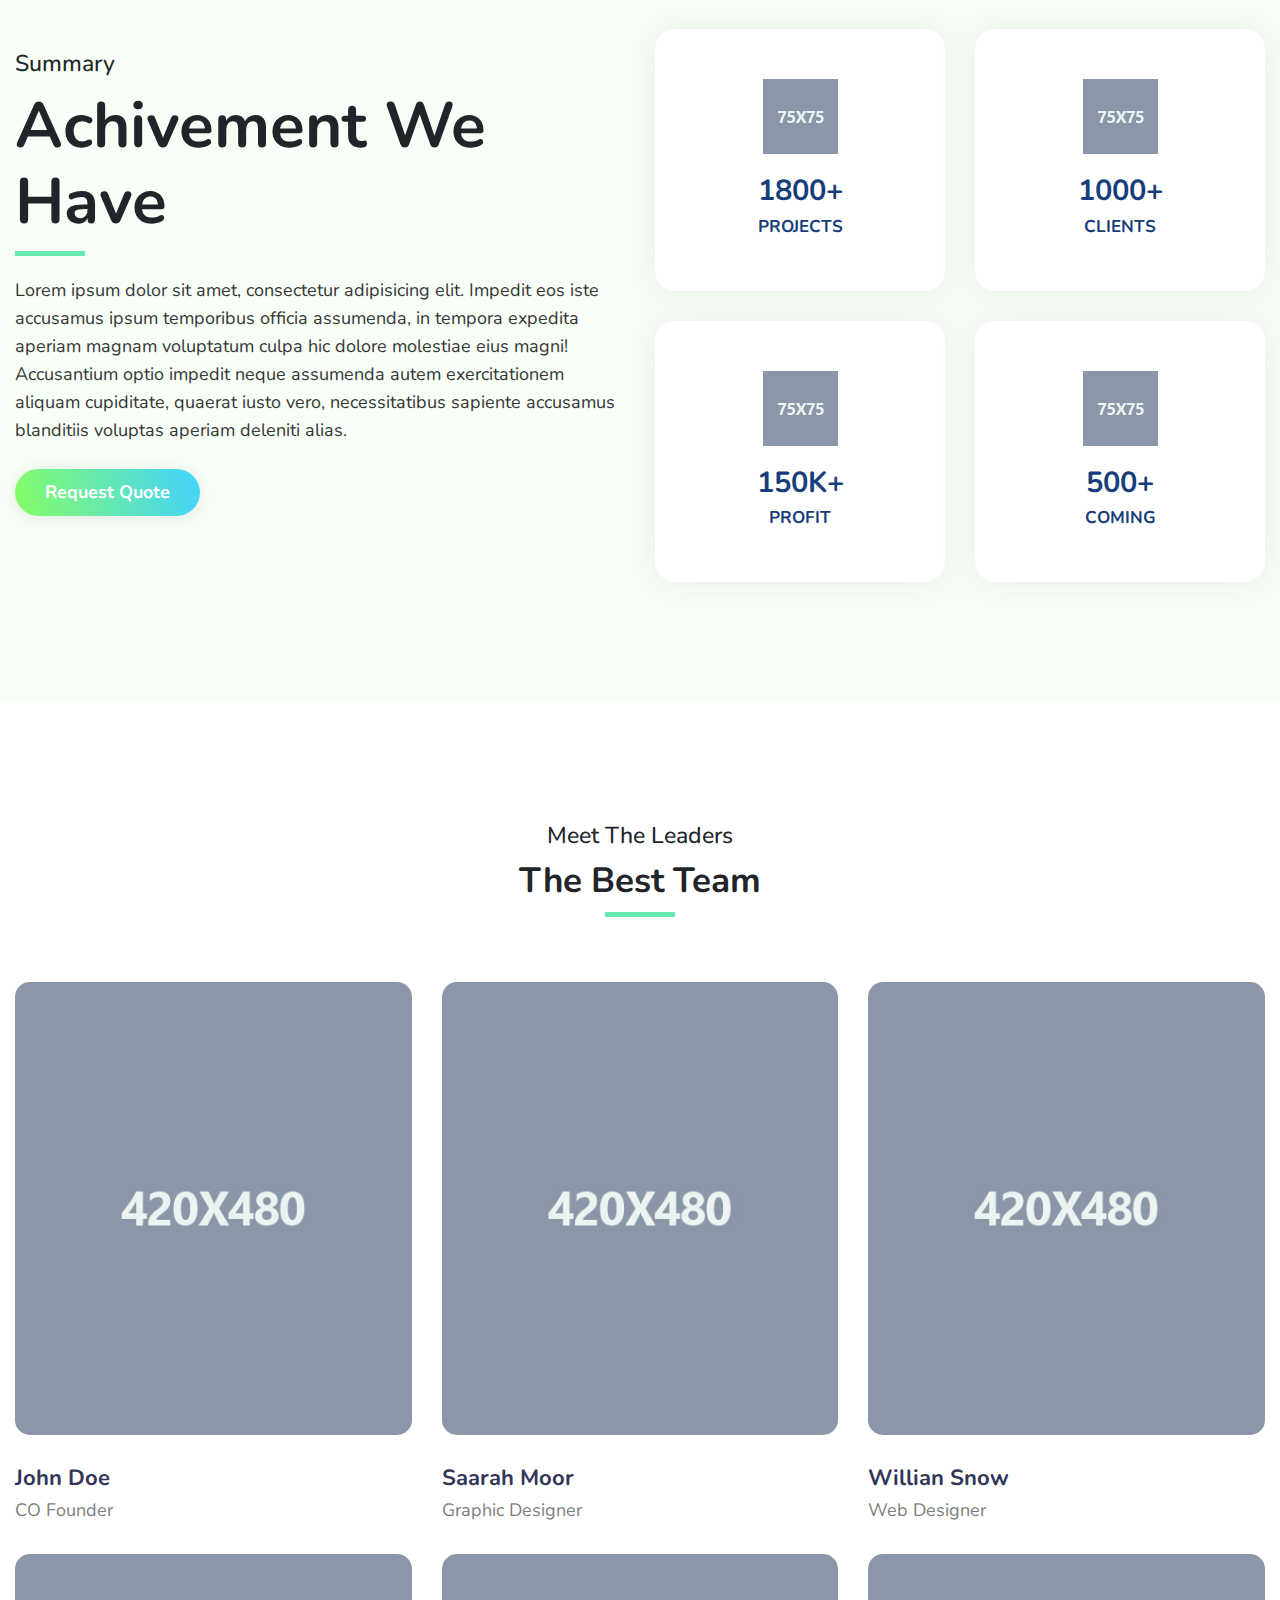
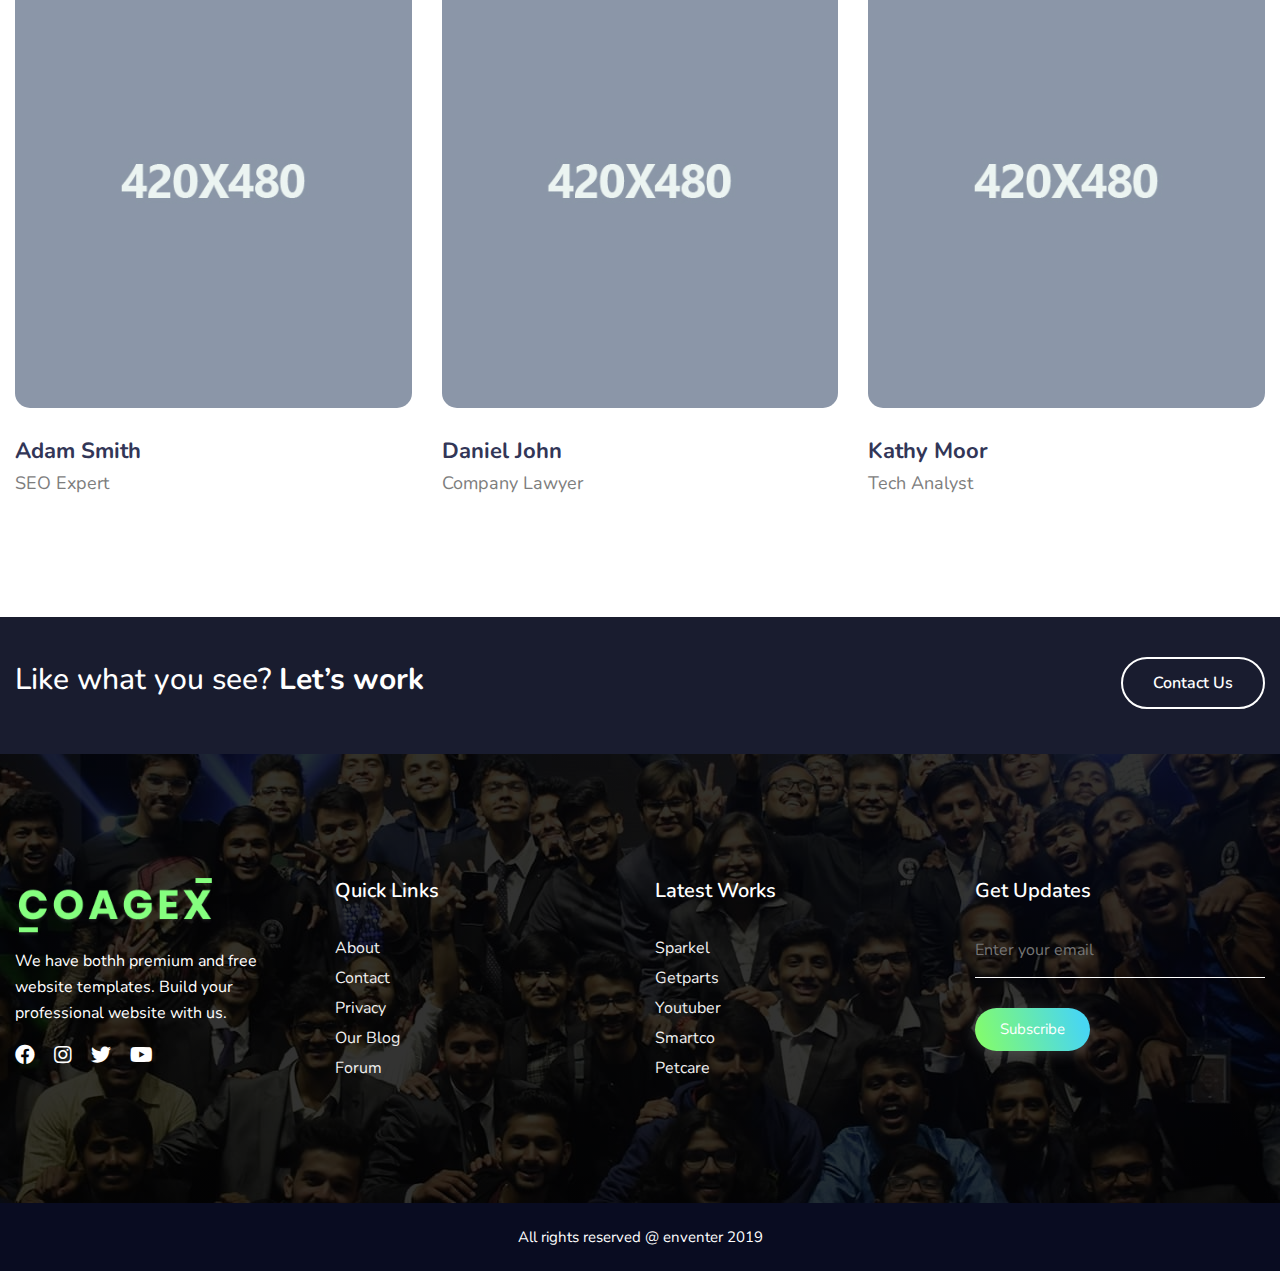
<file: about-us.html>
<!doctype html>
<html lang="ZXX">

<head>
	<title>COAGEX - Creative Agency Template</title>
	<!-- Required meta tags -->
	<meta charset="utf-8">
	<meta name="viewport" content="width=device-width, initial-scale=1, shrink-to-fit=no">
	<meta name=description content="">
	<meta name=author content="Enventer">
	<link rel="icon" href="img/favicon.png" type="image/png">
	<!-- Bootstrap CSS -->
	<link rel="stylesheet" href="css/bootstrap.min.css">
	<!-- Fontawesome CSS -->
	<link rel="stylesheet" href="https://use.fontawesome.com/releases/v5.2.0/css/all.css">
	<!-- Google Font -->
	<link href="https://fonts.googleapis.com/css?family=Nunito:400,700,900&display=swap" rel="stylesheet">
	<!-- Meanmenu css -->
	<link rel="stylesheet" href="css/meanmenu.css">
	<!-- Magnific css -->
	<link rel="stylesheet" href="css/magnific-popup.min.css">
	<!-- Animation CSS -->
	<link href="css/aos.min.css" rel="stylesheet">
	<!-- Slick Carousel CSS -->
	<link href="css/slick.css" rel="stylesheet">
	<!-- Main CSS -->
	<link rel="stylesheet" href="style.css">
	<link rel="stylesheet" href="css/responsive.css">
</head>

<body>
	<!--[if lt IE 8]>
<p class="browserupgrade">You are using an <strong>outdated</strong> browser. Please <a href="http://browsehappy.com/">upgrade your browser</a> to improve your experience.</p>
<![endif]-->


	<!--  Preloader Start
========================-->

	<div id='preloader'>
		<div id='status'>
			<img src='img/loading.gif' alt='LOADING....!!!!!' />
		</div>
	</div>

	<!--=========== Main Header area ===============-->
	<header id="home">
		<div class="main-navigation-1">
			<div class="container">
				<div class="row">
					<!-- logo-area-->
					<div class="col-xl-2 col-lg-3 col-md-3">
						<div class="logo-area">
							<a href="index.html"><img src="img/logo.png" alt="enventer"></a>
						</div>
					</div>
					<!-- mainmenu-area-->
					<div class="col-xl-10 col-lg-9 col-md-9">
						<div class="main-menu f-right">
							<nav id="mobile-menu">
								<ul>
									<li>
										<a href="#">home</a>
									</li>
									<li>
										<a class="current" href="about-us.html">about</a>
									</li>
									<li>
										<a href="team.html">team</a>
									</li>
									<!-- dropdown menu-area-->
									<li>
										<a href="#" onclick="return false">pages <i class="fas fa-angle-down"></i>
										</a>
										<ul class="dropdown">
											<li><a href="about-us.html">about us</a></li>
											<li><a href="portfolio.html">portfolio</a></li>
											<li><a href="portfolio2.html">portfolio two</a></li>
											<li><a href="single-portfolio.html">single portfolio</a></li>
											<li><a href="blog.html">blog page</a></li>
											<li><a href="single-blog.html">single blog</a></li>
											<li><a href="single-blog2.html">single blog two</a></li>
											<li><a href="team.html">our team</a></li>
											<li><a href="contact.html">contact us</a></li>
											<li><a href="404.html">404 Page</a></li>
										</ul>
									</li>
									<li>
										<a href="contact.html">contact</a>
									</li>
								</ul>
							</nav>
						</div>
						<!-- mobile menu-->
						<div class="mobile-menu"></div>
						<!--Search-->
						<div class="search-box-area">
							<div id="search" class="fade">
								<a href="#" class="close-btn" id="close-search">
									<em class="fa fa-times"></em>
								</a>
								<input placeholder="what are you looking for?" id="searchbox" type="search" />
							</div>
							<div class="search-icon-area">
								<a href='#search'>
									<i class="fa fa-search"></i>
								</a>
							</div>
						</div>
					</div>
				</div>
			</div>
		</div>
	</header>
	<!-- =========About Header Image Area=========== -->
	<div class="about-hero-banner">
		<div class="about-hero-text">
			<h1>Know more about Us</h1>
			<p>Lorem ipsum dolor sit amet, consectetur adipiscing elit. Praesent a viverra leo. </p>
		</div>
	</div>
	<!-- =========About Conetnt Area=========== -->
	<section id="about">
		<div class="abou-us-area">
			<div class="container">
				<div class="row">
					<div class="col-xl-6 col-lg-6 col-md-6">
						<!-- about brief-->
						<div class="about-content">
							<div class="about-section-title">
								<h4>What We do?</h4>
							</div>
							<p>There are many use variations of passages of Lorem Ipsum available, but the have suffered alteration in some form, by injected humour, or randomised words which don't look even slightly. If you are going to use a passage of Lorem Ipsum, you need to be sure there .</p>
							<div class="section-button">
								<a href="#">Request Quote</a>
							</div>
						</div>
					</div>
					<!-- about video-->
					<div class="col-xl-6 col-lg-6 col-md-6 margin-top-lb-30 margin-top-sb-30">
						<div class="youtube-video-wrapper">
							<div class="popup-gallery">
								<a class="popup-youtube video-play-button" href="https://www.youtube.com/watch?v=IMbG5et2pZw"><span></span></a>
							</div>
						</div>
					</div>
				</div>
				<!-- about team photo-->
				<div class="row about-section-separate">
					<div class="col-xl-6 col-lg-6 col-md-6">
						<div class="about-team">
							<img src="img/carechter.png" alt="">
						</div>
					</div>
					<!-- about brief-->
					<div class="col-xl-6 col-lg-6 col-md-6 margin-top-sb-30 margin-top-lb-30">
						<div class="about-content about-content-right">
							<div class="about-section-title ">
								<h4>Most Dedicated team we have</h4>
							</div>
							<p>There are many use variations of passages of Lorem Ipsum available, but the have suffered alteration in some form, by injected humour, or randomised words which don't look even slightly. If you are going to use a passage of Lorem Ipsum, you need to be sure there .</p>
							<div class="section-button">
								<a href="#">Request Quote</a>
							</div>
						</div>
					</div>
				</div>
			</div>
		</div>
	</section>
	<!-- =========About Countdown Area=========== -->
	<div class="about-counter-area">
		<div class="container">
			<div class="row">
				<!-- section heading text-->
				<div class="col-xl-6 d-flex align-items-center">
					<div class="section-heading-2 section-heading-2-p-a about-counter-text">
						<h4>Summary</h4>
						<h3>Achivement we have</h3>
						<p>Lorem ipsum dolor sit amet, consectetur adipisicing elit. Impedit eos iste accusamus ipsum temporibus officia assumenda, in tempora expedita aperiam magnam voluptatum culpa hic dolore molestiae eius magni! Accusantium optio impedit neque assumenda autem exercitationem aliquam cupiditate, quaerat iusto vero, necessitatibus sapiente accusamus blanditiis voluptas aperiam deleniti alias.</p>
						<div class="section-button">
							<a href="#">Request quote</a>
						</div>
					</div>
				</div>
				<div class="col-xl-6">
					<div class="row">
						<!-- single-coutdown-->
						<div class="col-xl-6 col-lg-6 col-md-6 col-sm-6 single-count-item-mb">
							<div class="single-count-area"><img src="img/counter/manager.png" alt=""> <br> <span class="counter">1800</span><span>+</span>
								<p>projects</p>
							</div>
						</div>
						<!-- single-coutdown-->
						<div class="col-xl-6 col-lg-6 col-md-6 col-sm-6 single-count-item-mb">
							<div class="single-count-area"><img src="img/counter/chart.png" alt=""><br><span class="counter">1000</span><span>+</span>
								<p>clients</p>
							</div>
						</div>
						<!-- single-coutdown-->
						<div class="col-xl-6 col-lg-6 col-md-6 col-sm-6">
							<div class="single-count-area"> <img src="img/counter/coin.png" alt=""> <br> <span class="counter">150</span><span>k+</span>
								<p>profit</p>
							</div>
						</div>
						<!-- single-coutdown-->
						<div class="col-xl-6 col-lg-6 col-md-6 col-sm-6 margin-top-sb-30">
							<div class="single-count-area"> <img src="img/counter/theme.png" alt=""> <br> <span class="counter">500</span><span>+</span>
								<p>coming</p>
							</div>
						</div>
					</div>
				</div>
			</div>
		</div>
	</div>
	<!-- =========About Team Area=========== -->
	<div class="team-area">
		<div class="container">
			<div class="row">
				<!--section heading-->
				<div class="col-xl-12 col-lg-12 col-md-12">
					<div class="section-heading-3">
						<h4> meet the leaders</h4>
						<h3>the best team</h3>
					</div>
				</div>
			</div>
			<div class="row">
				<!--single team-->
				<div class="col-xl-4 col-lg-4 col-md-6 col-sm-6">
					<div class="single-team">
						<div class="team-image">
							<img src="img/team/1.jpg" alt="">
							<div class="team-content">
								<div class="team-social">
									<ul>
										<li><a href="#"><i class="fab fa-facebook"></i></a></li>
										<li><a href="#"><i class="fab fa-instagram"></i></a></li>
										<li><a href="#"><i class="fab fa-twitter"></i></a></li>
										<li><a href="#"><i class="fab fa-youtube"></i></a></li>
									</ul>
								</div>
							</div>
						</div>
						<div class="person-name">
							<h4>john doe</h4>
							<p>CO Founder</p>
						</div>
					</div>
				</div>
				<!--single team-->
				<div class="col-xl-4 col-lg-4 col-md-6 col-sm-6 margin-top-sb-30">
					<div class="single-team">
						<div class="team-image">
							<img src="img/team/4.jpg" alt="">
							<div class="team-content">
								<div class="team-social">
									<ul>
										<li><a href="#"><i class="fab fa-facebook"></i></a></li>
										<li><a href="#"><i class="fab fa-instagram"></i></a></li>
										<li><a href="#"><i class="fab fa-twitter"></i></a></li>
										<li><a href="#"><i class="fab fa-youtube"></i></a></li>
									</ul>
								</div>
							</div>
						</div>
						<div class="person-name">
							<h4>saarah moor</h4>
							<p>graphic designer</p>
						</div>
					</div>
				</div>
				<!--single team-->
				<div class="col-xl-4 col-lg-4 col-md-6 col-sm-6 default-margin-mt-sm margin-top-lb-30 margin-top-sb-30">
					<div class="single-team">
						<div class="team-image">
							<img src="img/team/5.jpg" alt="">
							<div class="team-content">
								<div class="team-social">
									<ul>
										<li><a href="#"><i class="fab fa-facebook"></i></a></li>
										<li><a href="#"><i class="fab fa-instagram"></i></a></li>
										<li><a href="#"><i class="fab fa-twitter"></i></a></li>
										<li><a href="#"><i class="fab fa-youtube"></i></a></li>
									</ul>
								</div>
							</div>
						</div>
						<div class="person-name">
							<h4>willian snow</h4>
							<p>web designer</p>
						</div>
					</div>
				</div>
				<!--single team-->
				<div class="col-xl-4 col-lg-4 col-md-6 col-sm-6 default-margin-mt default-margin-mt-sm margin-top-lb-30 margin-top-sb-30">
					<div class="single-team">
						<div class="team-image">
							<img src="img/team/3.jpg" alt="">
							<div class="team-content">
								<div class="team-social">
									<ul>
										<li><a href="#"><i class="fab fa-facebook"></i></a></li>
										<li><a href="#"><i class="fab fa-instagram"></i></a></li>
										<li><a href="#"><i class="fab fa-twitter"></i></a></li>
										<li><a href="#"><i class="fab fa-youtube"></i></a></li>
									</ul>
								</div>
							</div>
						</div>
						<div class="person-name">
							<h4>adam smith</h4>
							<p>SEO expert</p>
						</div>
					</div>
				</div>
				<!--single team-->
				<div class="col-xl-4 col-lg-4 col-md-6 col-sm-6 default-margin-mt default-margin-mt-sm margin-top-lb-30 margin-top-sb-30">
					<div class="single-team">
						<div class="team-image">
							<img src="img/team/6.jpg" alt="">
							<div class="team-content">
								<div class="team-social">
									<ul>
										<li><a href="#"><i class="fab fa-facebook"></i></a></li>
										<li><a href="#"><i class="fab fa-instagram"></i></a></li>
										<li><a href="#"><i class="fab fa-twitter"></i></a></li>
										<li><a href="#"><i class="fab fa-youtube"></i></a></li>
									</ul>
								</div>
							</div>
						</div>
						<div class="person-name">
							<h4>daniel john</h4>
							<p>company lawyer</p>
						</div>
					</div>
				</div>
				<!--single team-->
				<div class="col-xl-4 col-lg-4 col-md-6 col-sm-6 default-margin-mt default-margin-mt-sm margin-top-lb-30 margin-top-sb-30">
					<div class="single-team">
						<div class="team-image">
							<img src="img/team/2.jpg" alt="">
							<div class="team-content">
								<div class="team-social">
									<ul>
										<li><a href="#"><i class="fab fa-facebook"></i></a></li>
										<li><a href="#"><i class="fab fa-instagram"></i></a></li>
										<li><a href="#"><i class="fab fa-twitter"></i></a></li>
										<li><a href="#"><i class="fab fa-youtube"></i></a></li>
									</ul>
								</div>
							</div>
						</div>
						<div class="person-name">
							<h4>kathy moor</h4>
							<p>tech analyst</p>
						</div>
					</div>
				</div>
			</div>
		</div>
	</div>
	<!-- =========Call to Action=========== -->
	<div class="callto-action">
		<div class="container">
			<div class="row">
				<div class="col-xl-8 col-lg-8 col-md-8 col-sm-7">
					<div class="callto-action-text">
						<h5>Like what you see? <span>Let’s work</span> </h5>
					</div>
				</div>
				<div class="col-xl-4 col-lg-4 col-md-4 col-sm-5">
					<div class="callto-action-btn">
						<a href="#">contact us</a>
					</div>
				</div>
			</div>
		</div>
	</div>

	<!-- =========Footer Area=========== -->
	<section id="footer-fixed">
		<div class="big-footer">
			<div class="container">
				<div class="row">
					<!--footer logo-->
					<div class="col-xl-3 col-lg-3 col-md-3 col-sm-6">
						<div class="footer-logo">
							<a href="#">
								<img src="img/footer-logo.png" alt="">
							</a>
							<p> We have bothh premium and free website templates. Build your professional website with us.</p>
						</div>
						<!--footer social-->
						<div class="social">
							<ul>
								<li><a class="footer-socials" href="#"><i class="fab fa-facebook"></i></a></li>
								<li><a class="footer-socials" href="#"><i class="fab fa-instagram"></i></a></li>
								<li><a class="footer-socials" href="#"><i class="fab fa-twitter"></i></a></li>
								<li><a class="footer-socials" href="#"><i class="fab fa-youtube"></i></a></li>
							</ul>
						</div>
					</div>
					<!--footer quick links-->
					<div class="col-xl-3 col-lg-3 col-md-3 col-sm-6">
						<div class="footer-heading">
							<h3>quick links</h3>
						</div>
						<div class="footer-content">
							<ul>
								<li><a href="">about</a></li>
								<li><a href="">contact</a></li>
								<li><a href="">privacy</a></li>
								<li><a href="">our blog</a></li>
								<li><a href="">forum</a></li>
							</ul>
						</div>
					</div>
					<!--footer latest work-->
					<div class="col-xl-3 col-lg-3 col-md-3 col-sm-6">
						<div class="footer-heading">
							<h3>Latest works</h3>
						</div>
						<div class="footer-content">
							<ul>
								<li><a href="">sparkel</a></li>
								<li><a href="">getparts</a></li>
								<li><a href="">youtuber</a></li>
								<li><a href="">smartco</a></li>
								<li><a href="">petcare</a></li>
							</ul>
						</div>
					</div>
					<!--footer subscribe-->
					<div class="col-xl-3 col-lg-3 col-md-3 col-sm-6">
						<div class="footer-heading">
							<h3>Get Updates</h3>
						</div>
						<div class="footer-content footer-cont-mar-40">
							<form action="#">
								<input id="leadgenaration" type="email" placeholder="Enter your email">
								<input id="subscribe" type="submit" value="Subscribe">
							</form>
						</div>
					</div>
				</div>
			</div>
		</div>
		<!--copyright-->
		<footer>
			<p>All rights reserved @ enventer 2019</p>
		</footer>
	</section>
	<!-- Jquery JS -->
	<script src="js/vendor/jquery-2.2.4.min.js"></script>
	<!-- Proper JS -->
	<script src="js/popper.min.js"></script>
	<!-- Bootstrap Js -->
	<script src="js/bootstrap.min.js"></script>
	<!-- Video popup Js -->
	<script src="js/magnific-popup.min.js"></script>
	<!-- Waypoint Up Js -->
	<script src="js/waypoints.min.js"></script>
	<!-- Counter Up Js -->
	<script src="js/counterup.min.js"></script>
	<!-- Meanmenu Js -->
	<script src="js/meanmenu.min.js"></script>
	<!-- Animation Js -->
	<script src="js/aos.min.js"></script>
	<!-- Filtering Js -->
	<script src="js/isotope.min.js"></script>
	<!-- Background Move Js -->
	<script src="js/jquery.backgroundMove.js"></script>
	<!-- Slick Carousel Js -->
	<script src="js/slick.min.js"></script>
	<!-- ScrollUp Js -->
	<script src="js/scrollUp.js"></script>
	<!-- Main Js -->
	<script src="js/main.js"></script>
</body>

</html>
</file>
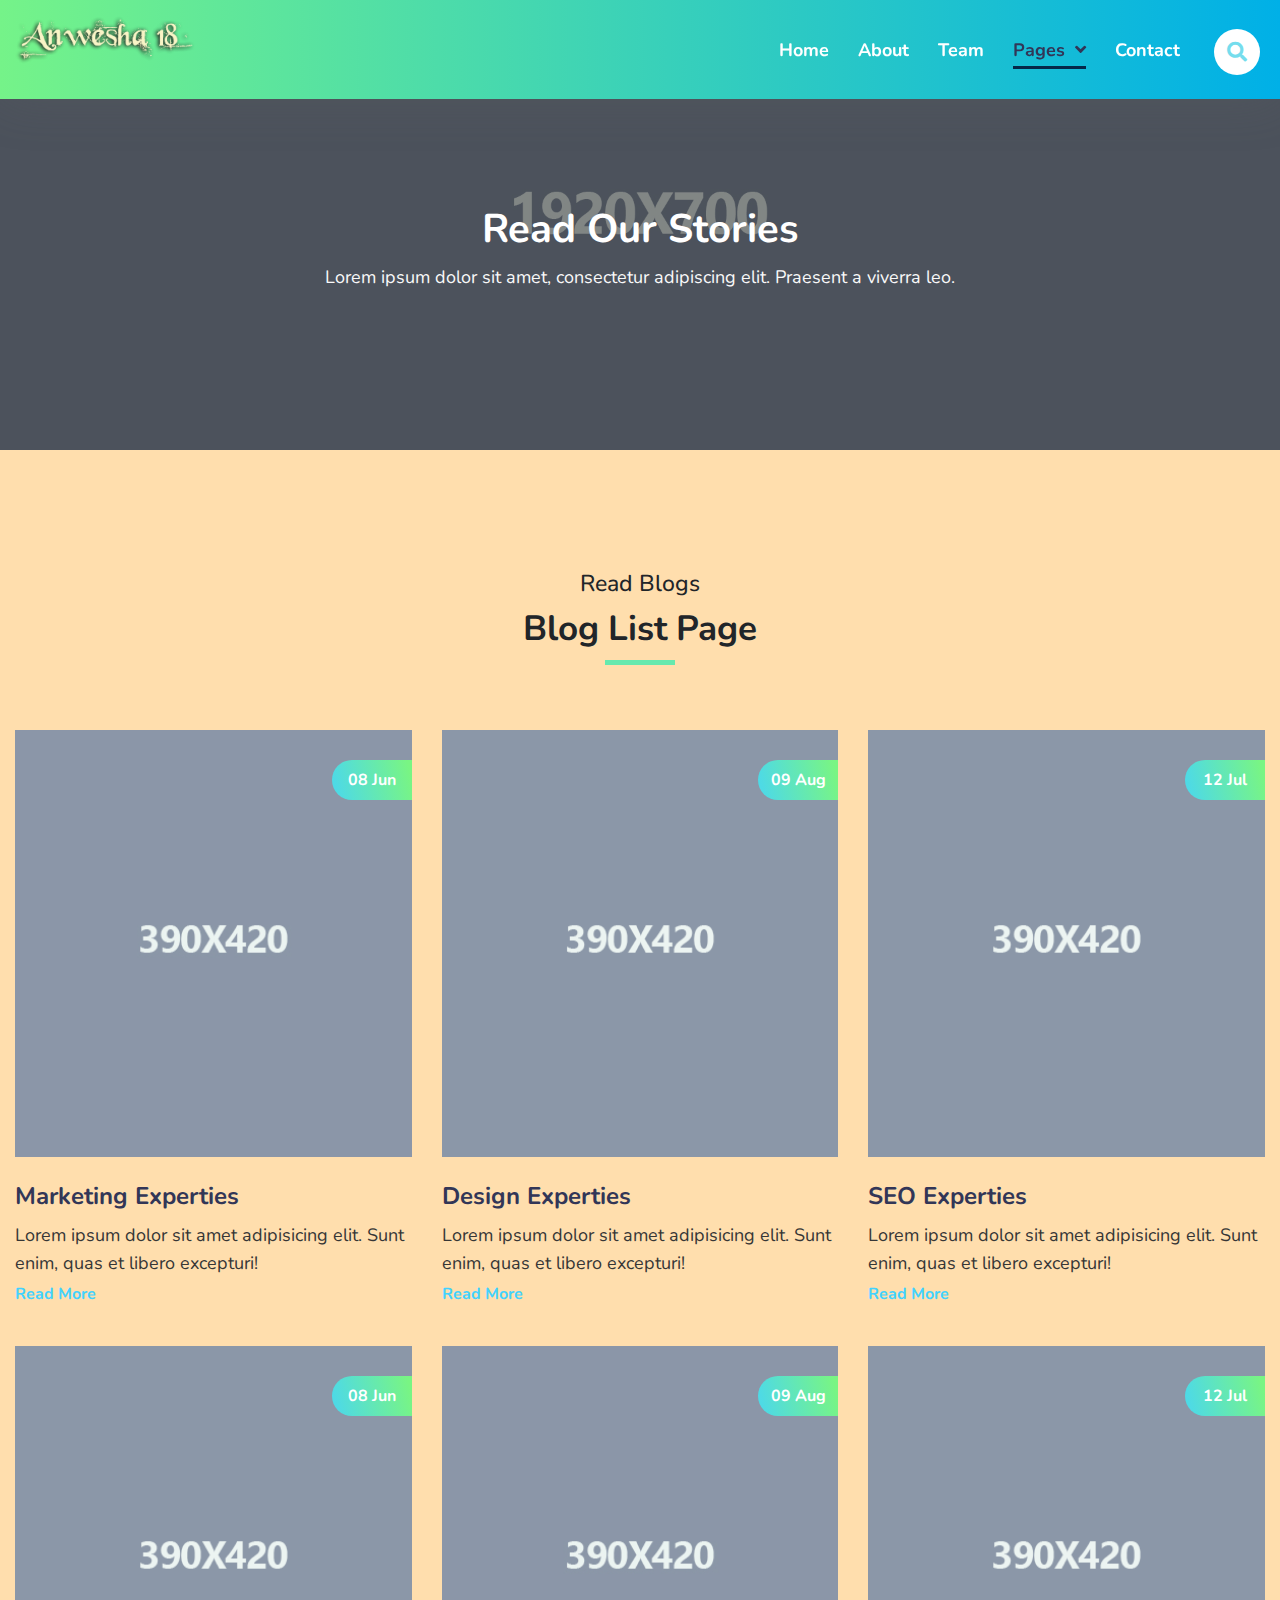
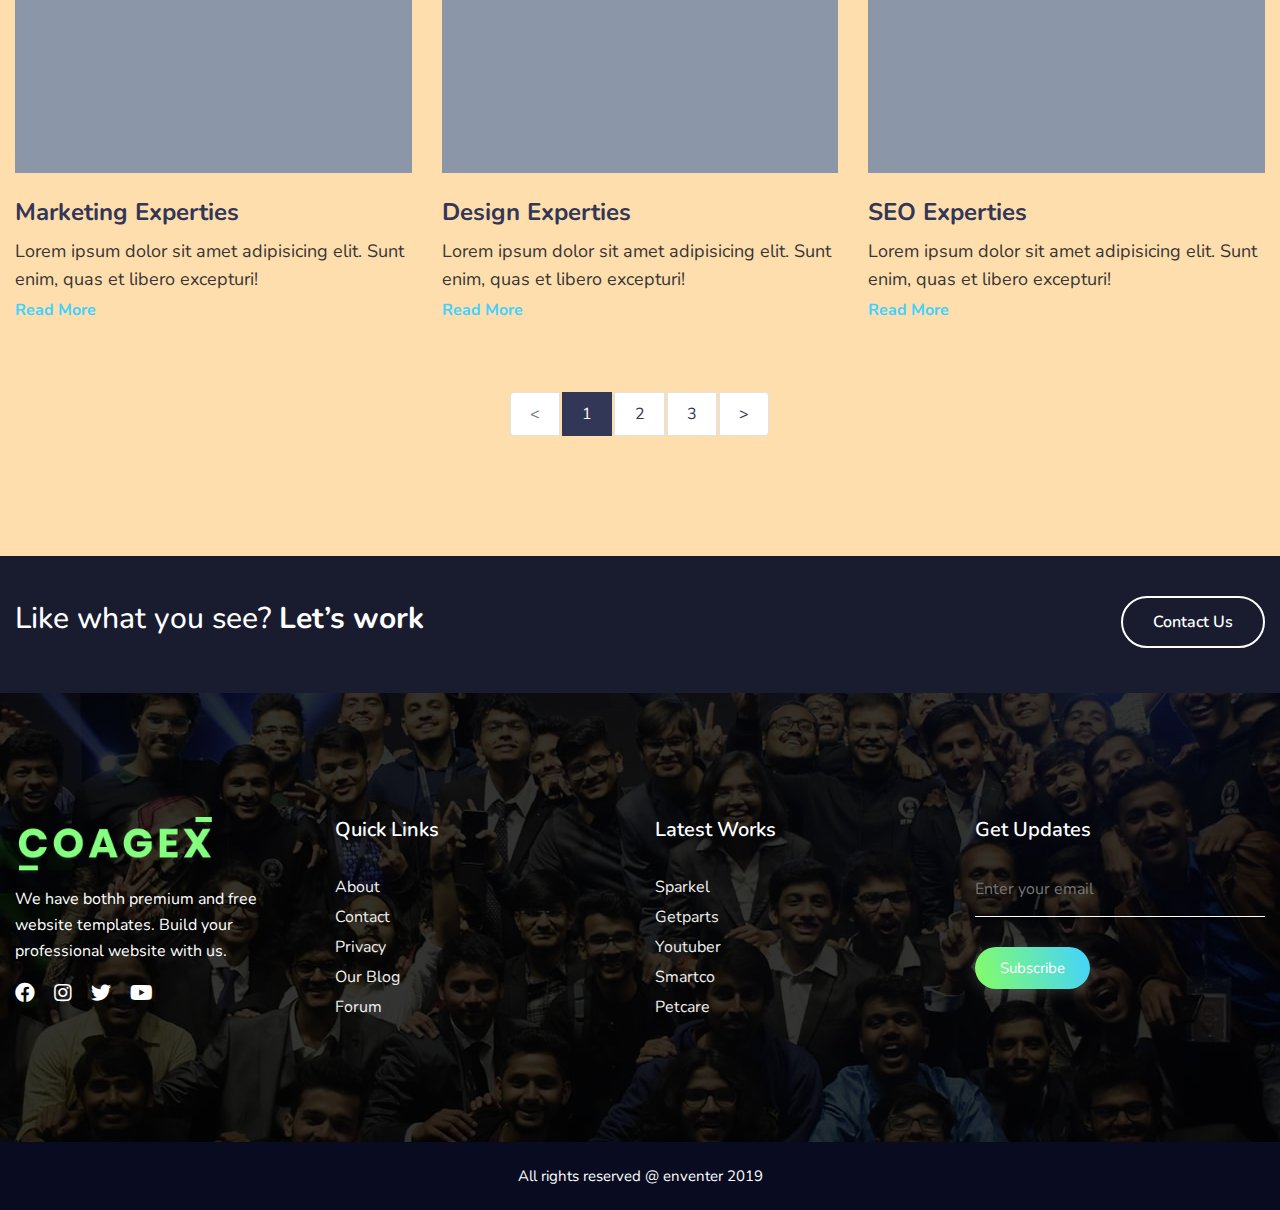
<file: blog.html>
<!doctype html>
<html lang="ZXX">

<head>
	<title>COAGEX - Creative Agency Template</title>
	<!-- Required meta tags -->
	<meta charset="utf-8">
	<meta name="viewport" content="width=device-width, initial-scale=1, shrink-to-fit=no">
	<meta name=description content="">
	<meta name=author content="Enventer">
	<link rel="icon" href="img/favicon.png" type="image/png">
	<!-- Bootstrap CSS -->
	<link rel="stylesheet" href="css/bootstrap.min.css">
	<!-- Fontawesome CSS -->
	<link rel="stylesheet" href="https://use.fontawesome.com/releases/v5.2.0/css/all.css">
	<!-- Google Font -->
	<link href="https://fonts.googleapis.com/css?family=Nunito:400,700,900&display=swap" rel="stylesheet">
	<!-- Meanmenu css -->
	<link rel="stylesheet" href="css/meanmenu.css">
	<!-- Animation CSS -->
	<link href="css/aos.min.css" rel="stylesheet">
	<!-- Slick Carousel CSS -->
	<link href="css/slick.css" rel="stylesheet">
	<!-- Main CSS -->
	<link rel="stylesheet" href="style.css">
	<link rel="stylesheet" href="css/responsive.css">
</head>

<body>
	<!--[if lt IE 8]>
<p class="browserupgrade">You are using an <strong>outdated</strong> browser. Please <a href="http://browsehappy.com/">upgrade your browser</a> to improve your experience.</p>
<![endif]-->


	<!--  Preloader Start
========================-->

	<div id='preloader'>
		<div id='status'>
			<img src='img/loading.gif' alt='LOADING....!!!!!' />
		</div>
	</div>
	<!--=========== Main Header Area ===============-->
	<header id="home">
		<div class="main-navigation-1">
			<div class="container">
				<div class="row">
					<!-- logo-area-->
					<div class="col-xl-2 col-lg-3 col-md-3">
						<div class="logo-area">
							<a href="index.html"><img src="img/logo.png" alt="enventer"></a>
						</div>
					</div>
					<!-- mainmenu-area-->
					<div class="col-xl-10 col-lg-9 col-md-9">
						<div class="main-menu f-right">
							<nav id="mobile-menu">
								<ul>
									<li>
										<a href="#">home</a>
									</li>
									<li>
										<a href="about-us.html">about</a>
									</li>
									<li>
										<a href="team.html">team</a>
									</li>
									<!-- dropdown menu-area-->
									<li>
										<a class="current" href="#" onclick="return false">pages <i class="fas fa-angle-down"></i>
										</a>
										<ul class="dropdown">
											<li><a href="about-us.html">about us</a></li>
											<li><a href="portfolio.html">portfolio</a></li>
											<li><a href="portfolio2.html">portfolio two</a></li>
											<li><a href="single-portfolio.html">single portfolio</a></li>
											<li><a href="blog.html">blog page</a></li>
											<li><a href="single-blog.html">single blog</a></li>
											<li><a href="single-blog2.html">single blog two</a></li>
											<li><a href="team.html">our team</a></li>
											<li><a href="contact.html">contact us</a></li>
											<li><a href="404.html">404 Page</a></li>
										</ul>
									</li>
									<li>
										<a href="contact.html">contact</a>
									</li>
								</ul>
							</nav>
						</div>
						<!-- mobile menu-->
						<div class="mobile-menu"></div>
						<!--Search-->
						<div class="search-box-area">
							<div id="search" class="fade">
								<a href="#" class="close-btn" id="close-search">
									<em class="fa fa-times"></em>
								</a>
								<input placeholder="what are you looking for?" id="searchbox" type="search" />
							</div>
							<div class="search-icon-area">
								<a href='#search'>
									<i class="fa fa-search"></i>
								</a>
							</div>
						</div>
					</div>
				</div>
			</div>
		</div>
	</header>
	<!-- =========Blog Image Area=========== -->
	<div class="blog-home-page">
		<div class="blog-hero-home">
			<div class="blog-home-text">
				<h1>read our stories</h1>
				<p>Lorem ipsum dolor sit amet, consectetur adipiscing elit. Praesent a viverra leo. </p>
			</div>
		</div>
		<div class="container">
			<div class="main-blog-list">
			<div class="row">
				<div class="col-xl-12">
					<div class="section-heading-3">
						<h4> read blogs</h4>
						<h3>blog list page</h3>
					</div>
				</div>
			</div>
				<div class="row">
					<!-- single blog-->
					<div class="col-xl-4 col-lg-4 col-md-4 col-sm-6">
						<div class="home-single-blog">
							<div class="s-blog-image">
								<img src="img/blog/1.jpg" alt="">
								<div class="blog-post-date">
									<span>08 jun</span>
								</div>
							</div>
							<div class="s-blog-content">
								<h4>Marketing Experties</h4>
								<p>Lorem ipsum dolor sit amet adipisicing elit. Sunt enim, quas et libero excepturi!</p>
								<a href="#">Read More</a>
							</div>
						</div>
					</div>
					<!-- single blog-->
					<div class="col-xl-4 col-lg-4 col-md-4 col-sm-6 margin-top-sb-30 margin-top-sb-30">
						<div class="home-single-blog">
							<div class="s-blog-image">
								<img src="img/blog/3.png" alt="">
								<div class="blog-post-date">
									<span>09 aug</span>
								</div>
							</div>
							<div class="s-blog-content">
								<h4>design Experties</h4>
								<p>Lorem ipsum dolor sit amet adipisicing elit. Sunt enim, quas et libero excepturi!</p>
								<a href="#">Read More</a>
							</div>
						</div>
					</div>
					<!-- single blog-->
					<div class="col-xl-4 col-lg-4 col-md-4 col-sm-6 margin-top-sb-30 margin-top-lb-30">
						<div class="home-single-blog">
							<div class="s-blog-image">
								<img src="img/blog/2.png" alt="">
								<div class="blog-post-date">
									<span>12 jul</span>
								</div>
							</div>
							<div class="s-blog-content">
								<h4>SEO Experties</h4>
								<p>Lorem ipsum dolor sit amet adipisicing elit. Sunt enim, quas et libero excepturi!</p>
								<a href="#">Read More</a>
							</div>
						</div>
					</div>
							<!-- single blog-->
					<div class="col-xl-4 col-lg-4 col-md-4 col-sm-6 default-margin-mt margin-top-sb-30 margin-top-lb-30">
						<div class="home-single-blog">
							<div class="s-blog-image">
								<img src="img/blog/2.png" alt="">
								<div class="blog-post-date">
									<span>08 jun</span>
								</div>
							</div>
							<div class="s-blog-content">
								<h4>Marketing Experties</h4>
								<p>Lorem ipsum dolor sit amet adipisicing elit. Sunt enim, quas et libero excepturi!</p>
								<a href="#">Read More</a>
							</div>
						</div>
					</div>
					<!-- single blog-->
					<div class="col-xl-4 col-lg-4 col-md-4 col-sm-6 default-margin-mt margin-top-sb-30 margin-top-lb-30">
						<div class="home-single-blog">
							<div class="s-blog-image">
								<img src="img/blog/1.jpg" alt="">
								<div class="blog-post-date">
									<span>09 aug</span>
								</div>
							</div>
							<div class="s-blog-content">
								<h4>design Experties</h4>
								<p>Lorem ipsum dolor sit amet adipisicing elit. Sunt enim, quas et libero excepturi!</p>
								<a href="#">Read More</a>
							</div>
						</div>
					</div>
					<!-- single blog-->
					<div class="col-xl-4 col-lg-4 col-md-4 col-sm-6 default-margin-mt margin-top-sb-30 margin-top-lb-30">
						<div class="home-single-blog">
							<div class="s-blog-image">
								<img src="img/blog/3.png" alt="">
								<div class="blog-post-date">
									<span>12 jul</span>
								</div>
							</div>
							<div class="s-blog-content">
								<h4>SEO Experties</h4>
								<p>Lorem ipsum dolor sit amet adipisicing elit. Sunt enim, quas et libero excepturi!</p>
								<a href="#">Read More</a>
							</div>
						</div>
					</div>
				</div>
				<!-- Pagination -->
				<div class="col-xl-12">
					<div class="next-previous-page">
						<nav aria-label="...">
							<ul class="pagination">
								<li class="page-item disabled">
									<a class="page-link" href="#" tabindex="-1"> &#60; </a></li>
								<li class="page-item active"><a class="page-link" href="#">1 <span class="sr-only">(current)</span></a></li>
								<li class="page-item">
									<a class="page-link" href="#">2</a>
								</li>
								<li class="page-item"><a class="page-link" href="#">3</a></li>
								<li class="page-item">
									<a class="page-link" href="#">&#62;</a>
								</li>
							</ul>
						</nav>
					</div>
				</div>
			</div>
		</div>
	</div>
	<!-- =========Call to Action=========== -->
	<div class="callto-action">
		<div class="container">
			<div class="row">
				<div class="col-xl-8 col-lg-8 col-md-8 col-sm-7">
					<div class="callto-action-text">
						<h5>Like what you see? <span>Let’s work</span> </h5>
					</div>
				</div>
				<div class="col-xl-4 col-lg-4 col-md-4 col-sm-5">
					<div class="callto-action-btn">
						<a href="#">contact us</a>
					</div>
				</div>
			</div>
		</div>
	</div>
	<!-- =========Footer Area=========== -->
	<section id="footer-fixed">
		<div class="big-footer">
			<div class="container">
				<div class="row">
					<!--footer logo-->
					<div class="col-xl-3 col-lg-3 col-md-3 col-sm-6">
						<div class="footer-logo">
							<a href="#">
								<img src="img/footer-logo.png" alt="">
							</a>
							<p> We have bothh premium and free website templates. Build your professional website with us.</p>
						</div>
						<!--footer social-->
						<div class="social">
							<ul>
								<li><a class="footer-socials" href="#"><i class="fab fa-facebook"></i></a></li>
								<li><a class="footer-socials" href="#"><i class="fab fa-instagram"></i></a></li>
								<li><a class="footer-socials" href="#"><i class="fab fa-twitter"></i></a></li>
								<li><a class="footer-socials" href="#"><i class="fab fa-youtube"></i></a></li>
							</ul>
						</div>
					</div>
					<!--footer quick links-->
					<div class="col-xl-3 col-lg-3 col-md-3 col-sm-6">
						<div class="footer-heading">
							<h3>quick links</h3>
						</div>
						<div class="footer-content">
							<ul>
								<li><a href="">about</a></li>
								<li><a href="">contact</a></li>
								<li><a href="">privacy</a></li>
								<li><a href="">our blog</a></li>
								<li><a href="">forum</a></li>
							</ul>
						</div>
					</div>
					<!--footer latest work-->
					<div class="col-xl-3 col-lg-3 col-md-3 col-sm-6">
						<div class="footer-heading">
							<h3>Latest works</h3>
						</div>
						<div class="footer-content">
							<ul>
								<li><a href="">sparkel</a></li>
								<li><a href="">getparts</a></li>
								<li><a href="">youtuber</a></li>
								<li><a href="">smartco</a></li>
								<li><a href="">petcare</a></li>
							</ul>
						</div>
					</div>
					<!--footer subscribe-->
					<div class="col-xl-3 col-lg-3 col-md-3 col-sm-6">
						<div class="footer-heading">
							<h3>Get Updates</h3>
						</div>
						<div class="footer-content footer-cont-mar-40">
							<form action="#">
								<input id="leadgenaration" type="email" placeholder="Enter your email">
								<input id="subscribe" type="submit" value="Subscribe">
							</form>
						</div>
					</div>
				</div>
			</div>
		</div>
		<!--copyright-->
		<footer>
			<p>All rights reserved @ enventer 2019</p>
		</footer>
	</section>
	<!-- Jquery JS -->
	<script src="js/vendor/jquery-2.2.4.min.js"></script>
	<!-- Proper JS -->
	<script src="js/popper.min.js"></script>
	<!-- Bootstrap Js -->
	<script src="js/bootstrap.min.js"></script>
	<!-- Video popup Js -->
	<script src="js/magnific-popup.min.js"></script>
	<!-- Waypoint Up Js -->
	<script src="js/waypoints.min.js"></script>
	<!-- Counter Up Js -->
	<script src="js/counterup.min.js"></script>
	<!-- Meanmenu Js -->
	<script src="js/meanmenu.min.js"></script>
	<!-- Animation Js -->
	<script src="js/aos.min.js"></script>
	<!-- Filtering Js -->
	<script src="js/isotope.min.js"></script>
	<!-- Background Move Js -->
	<script src="js/jquery.backgroundMove.js"></script>
	<!-- Slick Carousel Js -->
	<script src="js/slick.min.js"></script>
	<!-- ScrollUp Js -->
	<script src="js/scrollUp.js"></script>
	<!-- Main Js -->
	<script src="js/main.js"></script>
</body>

</html>
</file>
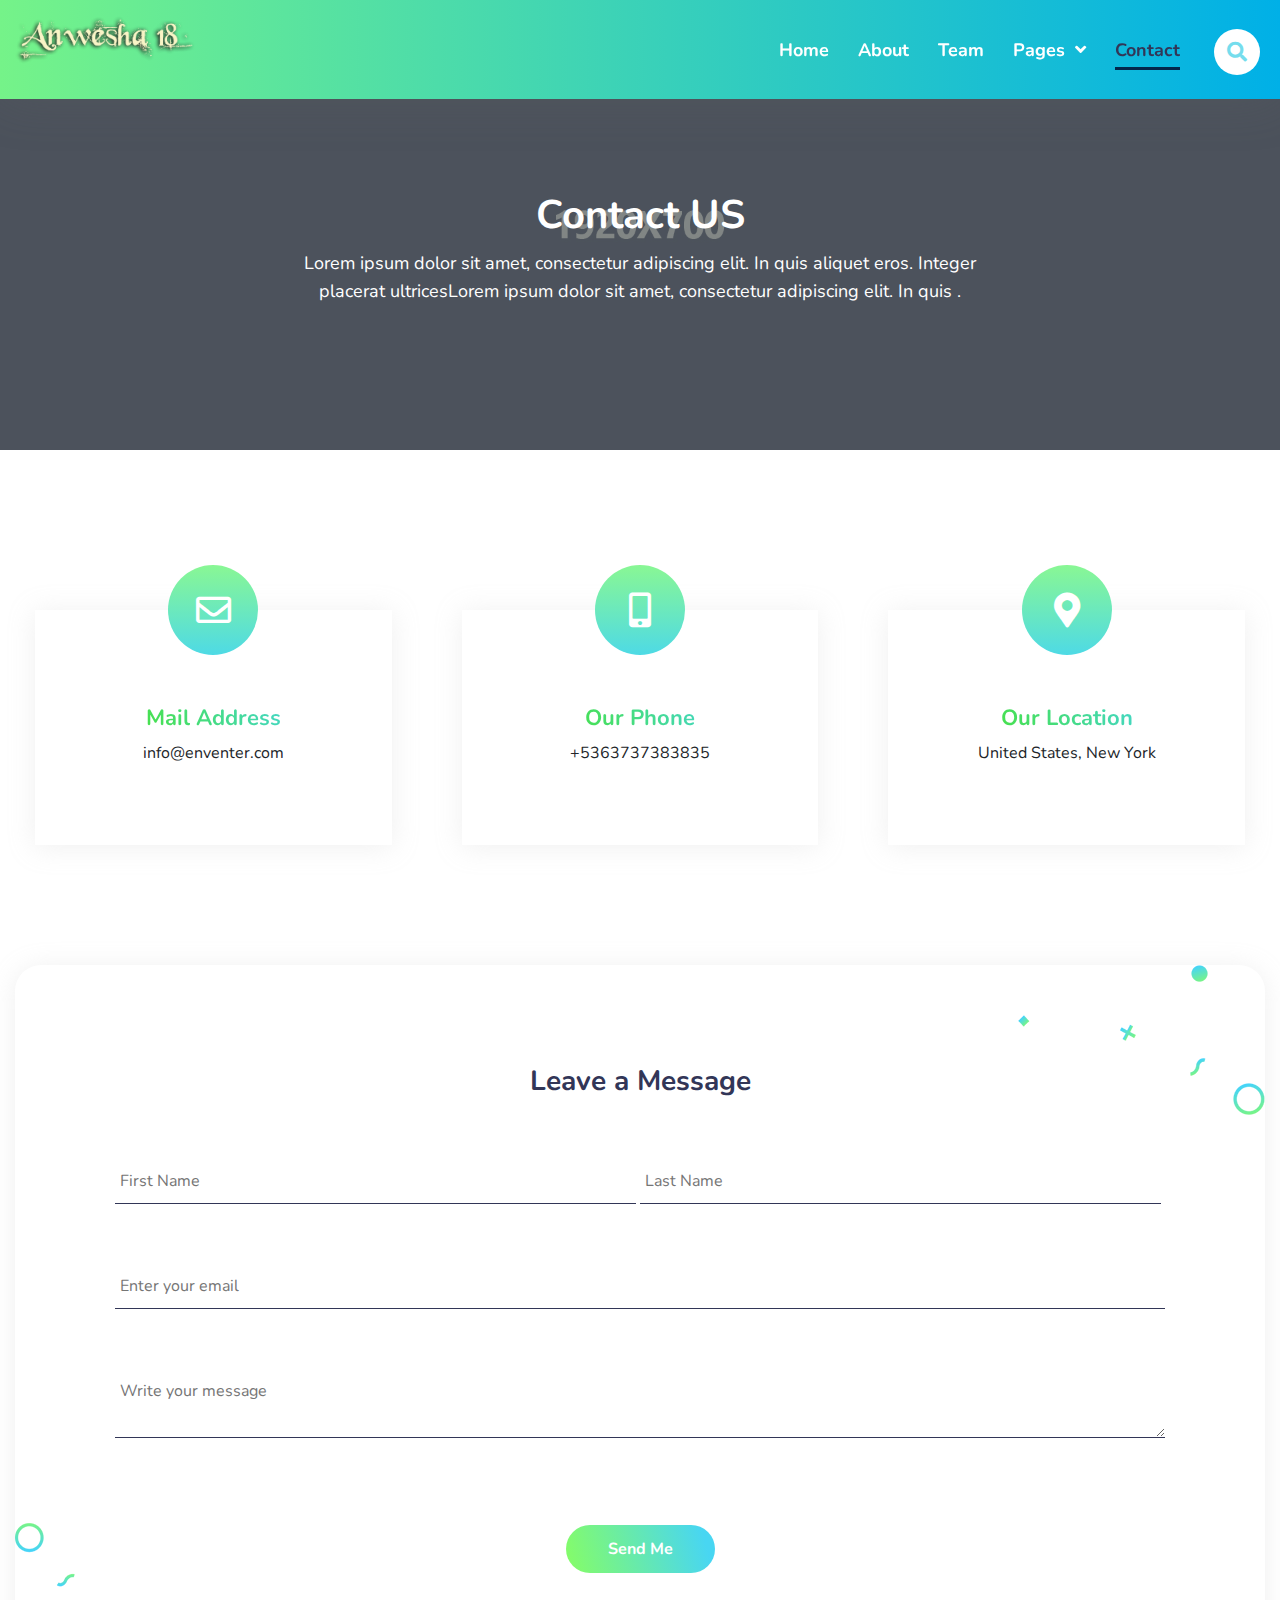
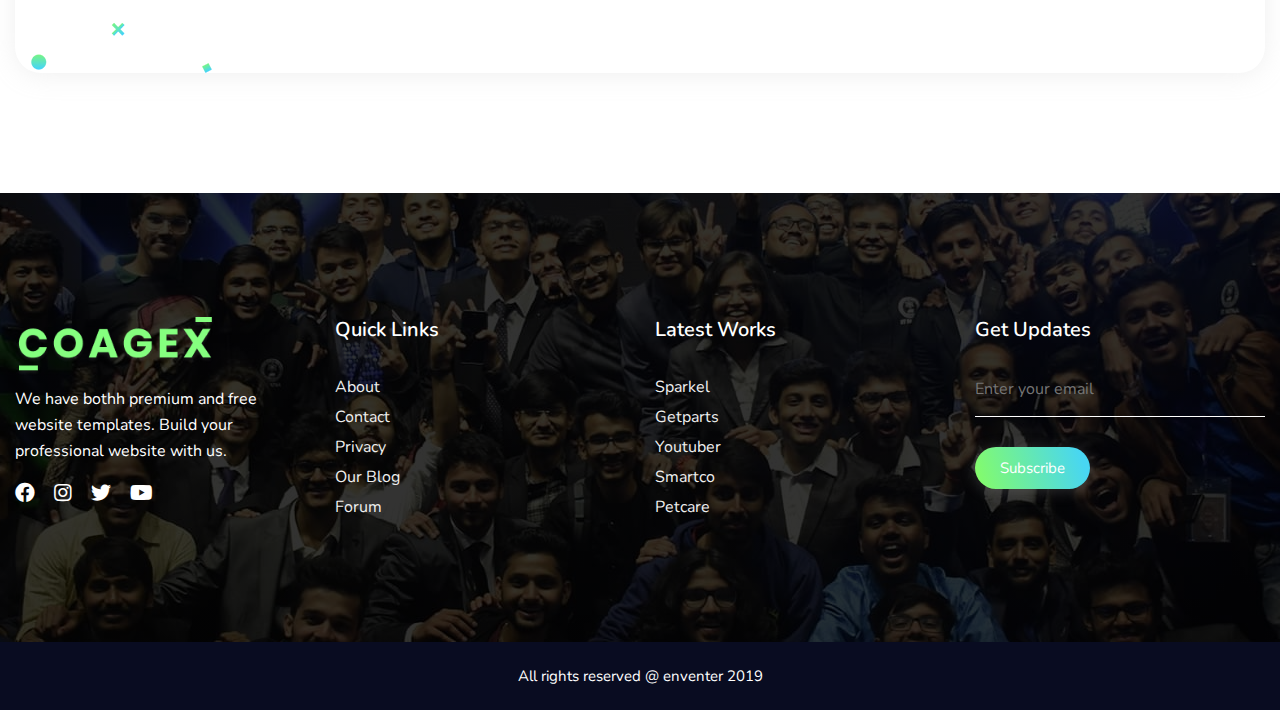
<file: contact.html>
<!doctype html>
<html lang="ZXX">

<head>
	<title>C0AGEX - Creative Agency Template</title>
	<!-- Required meta tags -->
	<meta charset="utf-8">
	<meta name="viewport" content="width=device-width, initial-scale=1, shrink-to-fit=no">
	<meta name=description content="">
	<meta name=author content="Enventer">
	<link rel="icon" href="img/favicon.png" type="image/png">
	<!-- Bootstrap CSS -->
	<link rel="stylesheet" href="css/bootstrap.min.css">
	<!-- Fontawesome CSS -->
	<link rel="stylesheet" href="https://use.fontawesome.com/releases/v5.2.0/css/all.css">
	<!-- Google Font -->
	<link href="https://fonts.googleapis.com/css?family=Nunito:400,700,900&display=swap" rel="stylesheet">
	<!-- Meanmenu css -->
	<link rel="stylesheet" href="css/meanmenu.css">
	<!-- Animation CSS -->
	<link href="css/aos.min.css" rel="stylesheet">
	<!-- Slick Carousel CSS -->
	<link href="css/slick.css" rel="stylesheet">
	<!-- Main CSS -->
	<link rel="stylesheet" href="style.css">
	<link rel="stylesheet" href="css/responsive.css">
</head>

<body>
	<!--[if lt IE 8]>
<p class="browserupgrade">You are using an <strong>outdated</strong> browser. Please <a href="http://browsehappy.com/">upgrade your browser</a> to improve your experience.</p>
<![endif]-->


	<!--  Preloader Start
========================-->

	<div id='preloader'>
		<div id='status'>
			<img src='img/loading.gif' alt='LOADING....!!!!!' />
		</div>
	</div>

	<!--=========== Main Header area ===============-->
	<header id="home">
		<div class="main-navigation-1">
			<div class="container">
				<div class="row">
					<!-- logo-area-->
					<div class="col-xl-2 col-lg-3 col-md-3">
						<div class="logo-area">
							<a href="index.html"><img src="img/logo.png" alt="enventer"></a>
						</div>
					</div>
					<!-- mainmenu-area-->
					<div class="col-xl-10 col-lg-9 col-md-9">
						<div class="main-menu f-right">
							<nav id="mobile-menu">
								<ul>
									<li>
										<a href="#" >home</a>
									</li>
									<li>
										<a href="about-us.html">about</a>
									</li>
									<li>
										<a href="team.html">team</a>
									</li>
									<!-- dropdown menu-area-->
									<li>
										<a href="#" onclick="return false">pages <i class="fas fa-angle-down"></i>
										</a>
										<ul class="dropdown">
											<li><a href="about-us.html">about us</a></li>
											<li><a href="portfolio.html">portfolio</a></li>
											<li><a href="portfolio2.html">portfolio two</a></li>
											<li><a href="single-portfolio.html">single portfolio</a></li>
											<li><a href="blog.html">blog page</a></li>
											<li><a href="single-blog.html">single blog</a></li>
											<li><a href="single-blog2.html">single blog two</a></li>
											<li><a href="team.html">our team</a></li>
											<li><a href="contact.html">contact us</a></li>
											<li><a href="404.html">404 Page</a></li>
										</ul>
									</li>
									<li>
										<a class="current" href="contact.html">contact</a>
									</li>
								</ul>
							</nav>
						</div>
						<!-- mobile menu-->
						<div class="mobile-menu"></div>
						<!--Search-->
						<div class="search-box-area">
							<div id="search" class="fade">
								<a href="#" class="close-btn" id="close-search">
									<em class="fa fa-times"></em>
								</a>
								<input placeholder="what are you looking for?" id="searchbox" type="search" />
							</div>
							<div class="search-icon-area">
								<a href='#search'>
									<i class="fa fa-search"></i>
								</a>
							</div>
						</div>
					</div>
				</div>
			</div>
		</div>
	</header>
	<!-- =========Contact Image Area=========== -->
	<div class="contact-hero-banner">
		<div class="contact-banner-text">
			<h1>Contact US</h1>
			<p>Lorem ipsum dolor sit amet, consectetur adipiscing elit. In quis aliquet eros. Integer <br> placerat ultricesLorem ipsum dolor sit amet, consectetur adipiscing elit. In quis .</p>
		</div>
	</div>
	<div class="contactus-area">
		<div class="container">
			<div class="single-contact-area">
				<div class="row">
					<!--single contact-->
					<div class="col-xl-4 col-lg-4 col-md-4 col-sm-6">
						<div class="single-contact-info">
							<div class="info-icon">
								<i class="far fa-envelope"></i>
							</div>
							<div class="info-content">
								<h6>Mail address</h6>
								<span>info@enventer.com</span>
							</div>
						</div>
					</div>
					<!--single contact-->
					<div class="col-xl-4 col-lg-4 col-md-4 col-sm-6 margin-top-sb-30">
						<div class="single-contact-info">
							<div class="info-icon">
								<i class="fas fa-mobile-alt"></i>
							</div>
							<div class="info-content">
								<h6>Our Phone</h6>
								<span>+5363737383835</span>
							</div>
						</div>
					</div>
					<!--single contact-->
					<div class="col-xl-4 col-lg-4 col-md-4 col-sm-6 margin-top-sb-30">
						<div class="single-contact-info large-mb-d">
							<div class="info-icon">
								<i class="fas fa-map-marker-alt"></i>
							</div>
							<div class="info-content">
								<h6>Our Location</h6>
								<span>United States, New York</span>
							</div>
						</div>
					</div>
				</div>
			</div>
			<!--contact form area-->
			<div class="row">
				<div class="col-xl-12">
					<div class="contact-form-area">
						<!--contact left bg-->
						<div class="contact-left-bg">
							<img src="img/contact-p-2.png" alt="">
						</div>
						<div class="contact-form-heading">
							<h3>Leave a Message</h3>
						</div>
						<div class="contact-form">
							<form action="#">
								<input type="text" placeholder="First Name">
								<input class="margin-top-lb-30 margin-top-sb-30" type="text" placeholder="Last Name">
								<input type="email" placeholder="Enter your email">
								<textarea placeholder="Write your message"></textarea>
								<div class="send-btn">
									<input type="submit" value="send me" id="formsend">
								</div>
							</form>
						</div>
						<!--contact right bg-->
						<div class="contact-right-bg">
							<img src="img/contact-p-1.png" alt="">
						</div>
					</div>
				</div>
			</div>
		</div>
	</div>
	<!-- =========Footer Area=========== -->
	<section id="footer-fixed">
		<div class="big-footer">
			<div class="container">
				<div class="row">
					<div class="col-xl-3 col-lg-3 col-md-3 col-sm-6">
						<div class="footer-logo">
							<a href="#">
								<img src="img/footer-logo.png" alt="">
							</a>
							<p> We have bothh premium and free website templates. Build your professional website with us.</p>
						</div>
						<div class="social">
							<ul>
								<li><a class="footer-socials" href="#"><i class="fab fa-facebook"></i></a></li>
								<li><a class="footer-socials" href="#"><i class="fab fa-instagram"></i></a></li>
								<li><a class="footer-socials" href="#"><i class="fab fa-twitter"></i></a></li>
								<li><a class="footer-socials" href="#"><i class="fab fa-youtube"></i></a></li>
							</ul>
						</div>
					</div>
					<div class="col-xl-3 col-lg-3 col-md-3 col-sm-6">
						<div class="footer-heading">
							<h3>quick links</h3>
						</div>
						<div class="footer-content">
							<ul>
								<li><a href="">about</a></li>
								<li><a href="">contact</a></li>
								<li><a href="">privacy</a></li>
								<li><a href="">our blog</a></li>
								<li><a href="">forum</a></li>
							</ul>
						</div>
					</div>
					<div class="col-xl-3 col-lg-3 col-md-3 col-sm-6">
						<div class="footer-heading">
							<h3>Latest works</h3>
						</div>
						<div class="footer-content">
							<ul>
								<li><a href="">sparkel</a></li>
								<li><a href="">getparts</a></li>
								<li><a href="">youtuber</a></li>
								<li><a href="">smartco</a></li>
								<li><a href="">petcare</a></li>
							</ul>
						</div>
					</div>
					<div class="col-xl-3 col-lg-3 col-md-3 col-sm-6">
						<div class="footer-heading">
							<h3>Get Updates</h3>
						</div>
						<div class="footer-content footer-cont-mar-40">
							<form action="#">
								<input id="leadgenaration" type="email" placeholder="Enter your email">
								<input id="subscribe" type="submit" value="Subscribe">
							</form>
						</div>
					</div>
				</div>
			</div>
		</div>
		<!--copyright-->
		<footer>
			<p>All rights reserved @ enventer 2019</p>
		</footer>
	</section>
	<!-- Jquery JS -->
	<script src="js/vendor/jquery-2.2.4.min.js"></script>
	<!-- Proper JS -->
	<script src="js/popper.min.js"></script>
	<!-- Bootstrap Js -->
	<script src="js/bootstrap.min.js"></script>
	<!-- Video popup Js -->
	<script src="js/magnific-popup.min.js"></script>
	<!-- Waypoint Up Js -->
	<script src="js/waypoints.min.js"></script>
	<!-- Counter Up Js -->
	<script src="js/counterup.min.js"></script>
	<!-- Meanmenu Js -->
	<script src="js/meanmenu.min.js"></script>
	<!-- Animation Js -->
	<script src="js/aos.min.js"></script>
	<!-- Filtering Js -->
	<script src="js/isotope.min.js"></script>
	<!-- Background Move Js -->
	<script src="js/jquery.backgroundMove.js"></script>
	<!-- Slick Carousel Js -->
	<script src="js/slick.min.js"></script>
	<!-- ScrollUp Js -->
	<script src="js/scrollUp.js"></script>
	<!-- Main Js -->
	<script src="js/main.js"></script>
</body>

</html>
</file>
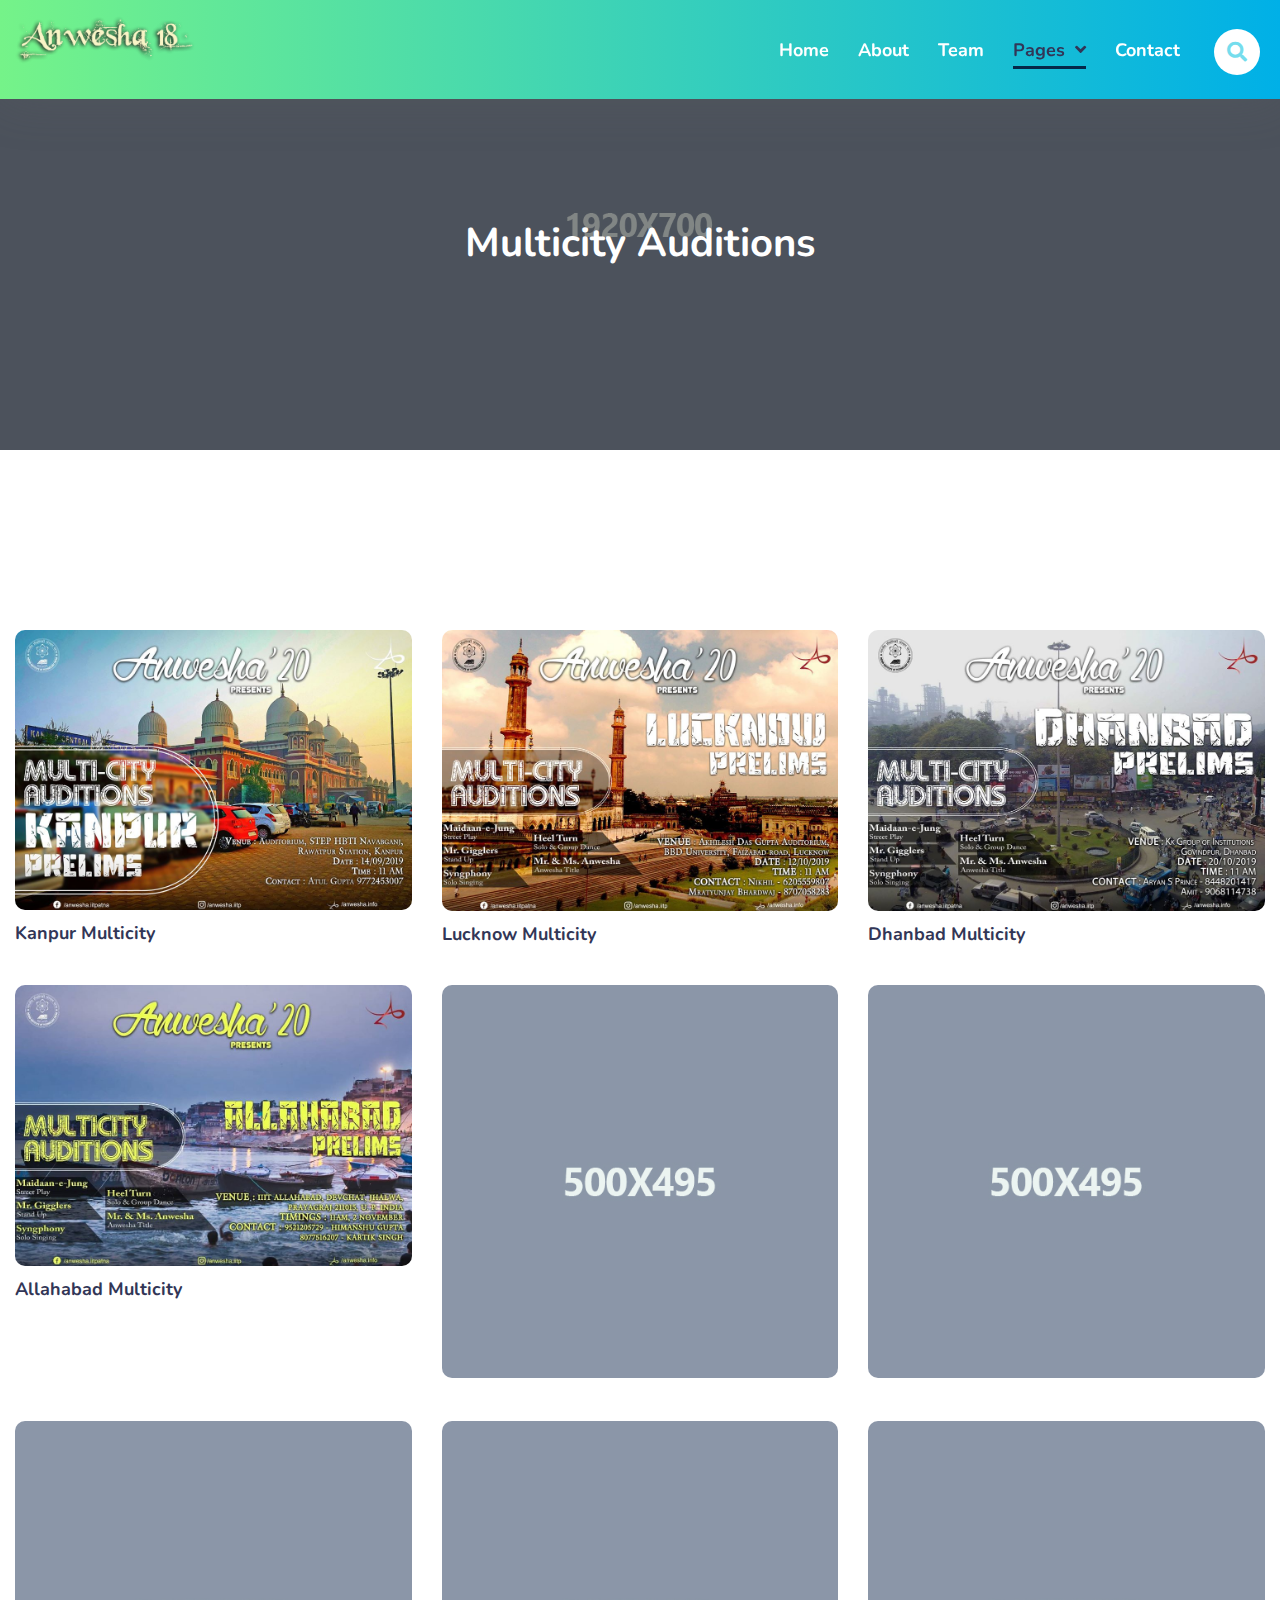
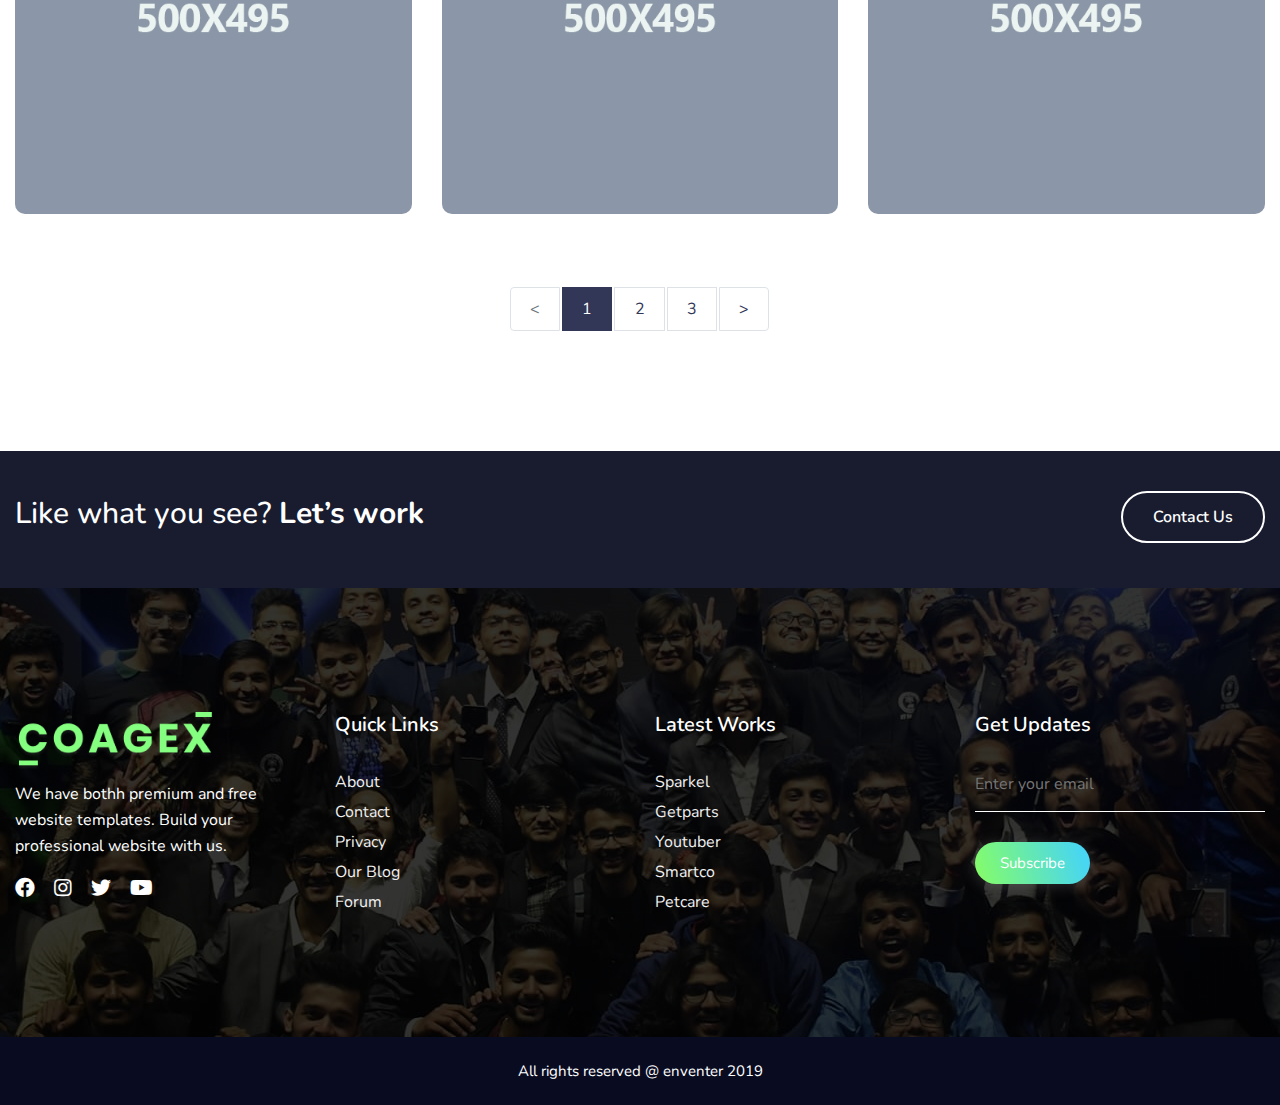
<file: portfolio.html>
<!doctype html>
<html lang="ZXX">

<head>
	<title>C0AGEX - Creative Agency Template</title>
	<!-- Required meta tags -->
	<meta charset="utf-8">
	<meta name="viewport" content="width=device-width, initial-scale=1, shrink-to-fit=no">
	<meta name=description content="">
	<meta name=author content="Enventer">
	<link rel="icon" href="img/favicon.png" type="image/png">
	<!-- Bootstrap CSS -->
	<link rel="stylesheet" href="css/bootstrap.min.css">
	<!-- Fontawesome CSS -->
	<link rel="stylesheet" href="https://use.fontawesome.com/releases/v5.2.0/css/all.css">
	<!-- Google Font -->
	<link href="https://fonts.googleapis.com/css?family=Nunito:400,700,900&display=swap" rel="stylesheet">
	<!-- Meanmenu css -->
	<link rel="stylesheet" href="css/meanmenu.css">
	<!-- Animation CSS -->
	<link href="css/aos.min.css" rel="stylesheet">
	<!-- Slick Carousel CSS -->
	<link href="css/slick.css" rel="stylesheet">
	<!-- Main CSS -->
	<link rel="stylesheet" href="style.css">
	<link rel="stylesheet" href="css/responsive.css">
</head>

<body>
	<!--[if lt IE 8]>
<p class="browserupgrade">You are using an <strong>outdated</strong> browser. Please <a href="http://browsehappy.com/">upgrade your browser</a> to improve your experience.</p>
<![endif]-->


	<!--  Preloader Start
========================-->

	<div id='preloader'>
		<div id='status'>
			<img src='img/loading.gif' alt='LOADING....!!!!!' />
		</div>
	</div>

	<!--=========== Main Header Area ===============-->
	<header id="home">
		<div class="main-navigation-1">
			<div class="container">
				<div class="row">
					<!-- logo-area-->
					<div class="col-xl-2 col-lg-3 col-md-3">
						<div class="logo-area">
							<a href="index.html"><img src="img/logo.png" alt="enventer"></a>
						</div>
					</div>
					<!-- mainmenu-area-->
					<div class="col-xl-10 col-lg-9 col-md-9">
						<div class="main-menu f-right">
							<nav id="mobile-menu">
								<ul>
									<li>
										<a href="#">home</a>
									</li>
									<li>
										<a href="about-us.html">about</a>
									</li>
									<li>
										<a href="team.html">team</a>
									</li>
									<!-- dropdown menu-area-->
									<li>
										<a class="current" href="#" onclick="return false">pages <i class="fas fa-angle-down"></i>
										</a>
										<ul class="dropdown">
											<li><a href="about-us.html">about us</a></li>
											<li><a href="portfolio.html">Multicity Auditions</a></li>
											<li><a href="portfolio2.html">portfolio two</a></li>
											<li><a href="single-portfolio.html">single portfolio</a></li>
											<li><a href="blog.html">blog page</a></li>
											<li><a href="single-blog.html">single blog</a></li>
											<li><a href="single-blog2.html">single blog two</a></li>
											<li><a href="team.html">our team</a></li>
											<li><a href="contact.html">contact us</a></li>
											<li><a href="404.html">404 Page</a></li>
										</ul>
									</li>
									<li>
										<a href="contact.html">contact</a>
									</li>
								</ul>
							</nav>
						</div>
						<!-- mobile menu-->
						<div class="mobile-menu"></div>
						<!--Search-->
						<div class="search-box-area">
							<div id="search" class="fade">
								<a href="#" class="close-btn" id="close-search">
									<em class="fa fa-times"></em>
								</a>
								<input placeholder="what are you looking for?" id="searchbox" type="search" />
							</div>
							<div class="search-icon-area">
								<a href='#search'>
									<i class="fa fa-search"></i>
								</a>
							</div>
						</div>
					</div>
				</div>
			</div>
		</div>
	</header>
	<!-- =========Portfolio Image Area=========== -->

	<div class="portfolio-hero-banner">
		<div class="portfolio-hero-text">
			<h1>Multicity Auditions</h1>
			<p> </p>
		</div>
	</div>
	<div class="portfolio-main-area">
		<div class="container">
			<!--portfolio intro-->
			<div class="portfolio-intro">
				<p></p>
			</div>
			<div class="row">
				<!--single portfolio-->
				<div class="col-xl-4 col-lg-4 col-md-6 col-sm-6 portfolio-headmove">
					<div class="single-portfolio">
						<div class="portfolio-image">
							<img src="img/kanpur.jpg" alt="">
							<div class="portfolio-content">
								<p>What better city we could have picked up to start our stupendous journey of Anwesha'20, other than this beautiful city cherished by the love of river Ganga. The response from Kanpur was extraordinary. </p>
							<ul>	
							<li>	<a href="https://www.facebook.com/anwesha.iitpatna/posts/2763126193720008?__xts__%5B0%5D=68.[base64]&__tn__=-R" class="fab fa-facebook-square" style="color:blue;"></a> </li>
							<li>    <a href="https://www.instagram.com/p/B3v9NCNnz7S/?utm_source=ig_web_copy_link" class="fab fa-instagram"></a>  </li>
							</ul>
							</div>
						</div>
					</div>
					<div class="portfolio-titile">
						<h4>Kanpur Multicity</h4>
					</div>
				</div>
				<!--single portfolio-->
				<div class="col-xl-4 col-lg-4 col-md-6 col-sm-6 margin-top-sb-30 portfolio-headmove">
					<div class="single-portfolio">
						<div class="portfolio-image">
							<img src="img/lucknow.jpg" alt="">
							<div class="portfolio-content">
								<p>Anwesha, on it's quest of discovering hidden talents set foot on the resplendent land of Lucknow. Known for its rich culture and elegant ways, Lucknow welcomed their first Anwesha multi city auditions with an atmosphere filled with excitement and fervour.

</p></p>
								<a href="https://www.facebook.com/anwesha.iitpatna/posts/2770184849680809?__xts__%5B0%5D=68.[base64]&__tn__=-R" class="fab fa-facebook-square" style="color:blue;"></a>
							    <a href="https://www.instagram.com/p/B3JrMSqn3aU/?utm_source=ig_web_copy_link" class="fab fa-instagram"></a> 
							</div>
						</div>
					</div>
					<div class="portfolio-titile">
						<h4>Lucknow Multicity</h4>
					</div>
				</div>
				<!--single portfolio-->
				<div class="col-xl-4 col-lg-4 col-md-6 col-sm-6 default-margin-mt-sm margin-top-lb-30 margin-top-sb-30 portfolio-headmove">
					<div class="single-portfolio">
						<div class="portfolio-image">
							<img src="img/dhanbad.jpg" alt="">
							<div class="portfolio-content">
								<p>Anwesha'20 sucessfully organised its third chapter of Multicity Auditions - Dhanbad!.The response from Dhanbad was extraordinary. Love you Dhanbad and see you in anwesha'20</p>
								<a href="https://www.facebook.com/anwesha.iitpatna/photos/a.973019692730676/2761209920578302/?type=3&__xts__%5B0%5D=68.[base64]&__tn__=-R" class="fab fa-facebook-square" style="color:blue;"></a>
							    <a href="" class="fab fa-instagram"></a>
							</div>
						</div>
					</div>
					<div class="portfolio-titile">
						<h4>Dhanbad Multicity</h4>
					</div>
				</div>
				<!--single portfolio-->
				<div class="col-xl-4 col-lg-4 col-md-6 col-sm-6 default-margin-mt margin-top-lb-30 margin-top-sb-30 portfolio-headmove">
					<div class="single-portfolio">
						<div class="portfolio-image">
							<img src="img/allahbad.jpg" alt="">
							<div class="portfolio-content">
								<p>
Despite the hectic life, the people of Allahabad don't let go of the love they carry for their culture.
And to award their love, Anwesha visited the 'Holy Land Of Triveni Sangam' to give a platform to zealous enthusiasts of Allahabad in the series of Multi-City Auditions, Anwesha'20.</p>
								<a href="https://www.facebook.com/anwesha.iitpatna/photos/a.172775642755089/2785585964807364/?type=3&__xts__%5B0%5D=68.[base64]&__tn__=-R" class="fab fa-facebook-square" style="color:blue;"></a>
								<a href="https://www.instagram.com/p/B4J4alDHbF9/?utm_source=ig_web_copy_link" class="fab fa-instagram"></a>
							</div>
						</div>
					</div>
					<div class="portfolio-titile">
						<h4>Allahabad Multicity</h4>
					</div>
				</div>
				<!--single portfolio-->
				<div class="col-xl-4 col-lg-4 col-md-6 col-sm-6 default-margin-mt margin-top-lb-30 margin-top-sb-30 portfolio-headmove">
					<div class="single-portfolio">
						<div class="portfolio-image">
							<img src="img/portfolio/5.jpg" alt="">
							<div class="portfolio-content">
								<p></p>
								<a href="" class="fab fa-facebook-square" style="color:blue;"></a>
							</div>
						</div>
					</div>
					<div class="portfolio-titile">
						<h4></h4>
					</div>
				</div>
				<!--single portfolio-->
				<div class="col-xl-4 col-lg-4 col-md-6 col-sm-6 default-margin-mt margin-top-lb-30 margin-top-sb-30 portfolio-headmove">
					<div class="single-portfolio">
						<div class="portfolio-image">
							<img src="img/portfolio/6.jpg" alt="">
							<div class="portfolio-content">
								<p></p>
								<a href="#">view details</a>
							</div>
						</div>
					</div>
					<div class="portfolio-titile">
						<h4></h4>
					</div>
				</div>
				<!--single portfolio-->
				<div class="col-xl-4 col-lg-4 col-md-6 col-sm-6 default-margin-mt margin-top-lb-30 margin-top-sb-30 portfolio-headmove">
					<div class="single-portfolio">
						<div class="portfolio-image">
							<img src="img/portfolio/4.jpg" alt="">
							<div class="portfolio-content">
								<p></p>
								<a href="#">view details</a>
							</div>
						</div>
					</div>
					<div class="portfolio-titile">
						<h4></h4>
					</div>
				</div>
				<!--single portfolio-->
				<div class="col-xl-4 col-lg-4 col-md-6 col-sm-6 default-margin-mt margin-top-lb-30 margin-top-sb-30 portfolio-headmove">
				<div class="single-portfolio">
						<div class="portfolio-image">
							<img src="img/portfolio/1.jpg" alt="">
							<div class="portfolio-content">
								<p></p>
								<a href="#">view details</a>
							</div>
						</div>
					</div>
					<div class="portfolio-titile">
						<h4></h4>
					</div>
				</div>
				<!--single portfolio-->
				<div class="col-xl-4 col-lg-4 col-md-6 col-sm-6 default-margin-mt margin-top-lb-30 margin-top-sb-30 portfolio-headmove">
					<div class="single-portfolio">
						<div class="portfolio-image">
							<img src="img/portfolio/3.jpg" alt="">
							<div class="portfolio-content">
								<p></p>
								<a href="#">view details</a>
							</div>
						</div>
					</div>
					<div class="portfolio-titile">
						<h4></h4>
					</div>
				</div>
			</div>
		</div>
		<!-- Pagination -->
		<div class="col-xl-12">
			<div class="next-previous-page">
				<nav aria-label="...">
					<ul class="pagination">
						<li class="page-item disabled">
							<a class="page-link" href="#" tabindex="-1"> &#60; </a></li>
						<li class="page-item active"><a class="page-link" href="#">1 <span class="sr-only">(current)</span></a></li>
						<li class="page-item">
							<a class="page-link" href="#">2</a>
						</li>
						<li class="page-item"><a class="page-link" href="#">3</a></li>
						<li class="page-item">
							<a class="page-link" href="#">&#62;</a>
						</li>
					</ul>
				</nav>
			</div>
		</div>
	</div>
	<!-- =========Call to Action=========== -->
	<div class="callto-action">
		<div class="container">
			<div class="row">
				<div class="col-xl-8 col-lg-8 col-md-8 col-sm-7">
					<div class="callto-action-text">
						<h5>Like what you see? <span>Let’s work</span> </h5>
					</div>
				</div>
				<div class="col-xl-4 col-lg-4 col-md-4 col-sm-5">
					<div class="callto-action-btn">
						<a href="#">contact us</a>
					</div>
				</div>
			</div>
		</div>
	</div>
	<!-- =========Footer Area=========== -->
	<section id="footer-fixed">
		<div class="big-footer">
			<div class="container">
				<div class="row">
					<!--footer logo-->
					<div class="col-xl-3 col-lg-3 col-md-3 col-sm-6">
						<div class="footer-logo">
							<a href="#">
								<img src="img/footer-logo.png" alt="">
							</a>
							<p> We have bothh premium and free website templates. Build your professional website with us.</p>
						</div>
						<!--footer social-->
						<div class="social">
							<ul>
								<li><a class="footer-socials" href="#"><i class="fab fa-facebook"></i></a></li>
								<li><a class="footer-socials" href="#"><i class="fab fa-instagram"></i></a></li>
								<li><a class="footer-socials" href="#"><i class="fab fa-twitter"></i></a></li>
								<li><a class="footer-socials" href="#"><i class="fab fa-youtube"></i></a></li>
							</ul>
						</div>
					</div>
					<!--footer quick links-->
					<div class="col-xl-3 col-lg-3 col-md-3 col-sm-6">
						<div class="footer-heading">
							<h3>quick links</h3>
						</div>
						<div class="footer-content">
							<ul>
								<li><a href="">about</a></li>
								<li><a href="">contact</a></li>
								<li><a href="">privacy</a></li>
								<li><a href="">our blog</a></li>
								<li><a href="">forum</a></li>
							</ul>
						</div>
					</div>
					<!--footer latest work-->
					<div class="col-xl-3 col-lg-3 col-md-3 col-sm-6">
						<div class="footer-heading">
							<h3>Latest works</h3>
						</div>
						<div class="footer-content">
							<ul>
								<li><a href="">sparkel</a></li>
								<li><a href="">getparts</a></li>
								<li><a href="">youtuber</a></li>
								<li><a href="">smartco</a></li>
								<li><a href="">petcare</a></li>
							</ul>
						</div>
					</div>
					<!--footer subscribe-->
					<div class="col-xl-3 col-lg-3 col-md-3 col-sm-6">
						<div class="footer-heading">
							<h3>Get Updates</h3>
						</div>
						<div class="footer-content footer-cont-mar-40">
							<form action="#">
								<input id="leadgenaration" type="email" placeholder="Enter your email">
								<input id="subscribe" type="submit" value="Subscribe">
							</form>
						</div>
					</div>
				</div>
			</div>
		</div>
		<!--copyright-->
		<footer>
			<p>All rights reserved @ enventer 2019</p>
		</footer>
	</section>
	<!-- Jquery JS -->
	<script src="js/vendor/jquery-2.2.4.min.js"></script>
	<!-- Proper JS -->
	<script src="js/popper.min.js"></script>
	<!-- Bootstrap Js -->
	<script src="js/bootstrap.min.js"></script>
	<!-- Video popup Js -->
	<script src="js/magnific-popup.min.js"></script>
	<!-- Waypoint Up Js -->
	<script src="js/waypoints.min.js"></script>
	<!-- Counter Up Js -->
	<script src="js/counterup.min.js"></script>
	<!-- Meanmenu Js -->
	<script src="js/meanmenu.min.js"></script>
	<!-- Animation Js -->
	<script src="js/aos.min.js"></script>
	<!-- Filtering Js -->
	<script src="js/isotope.min.js"></script>
	<!-- Background Move Js -->
	<script src="js/jquery.backgroundMove.js"></script>
	<!-- Slick Carousel Js -->
	<script src="js/slick.min.js"></script>
	<!-- ScrollUp Js -->
	<script src="js/scrollUp.js"></script>
	<!-- Main Js -->
	<script src="js/main.js"></script>
</body>

</html>
</file>
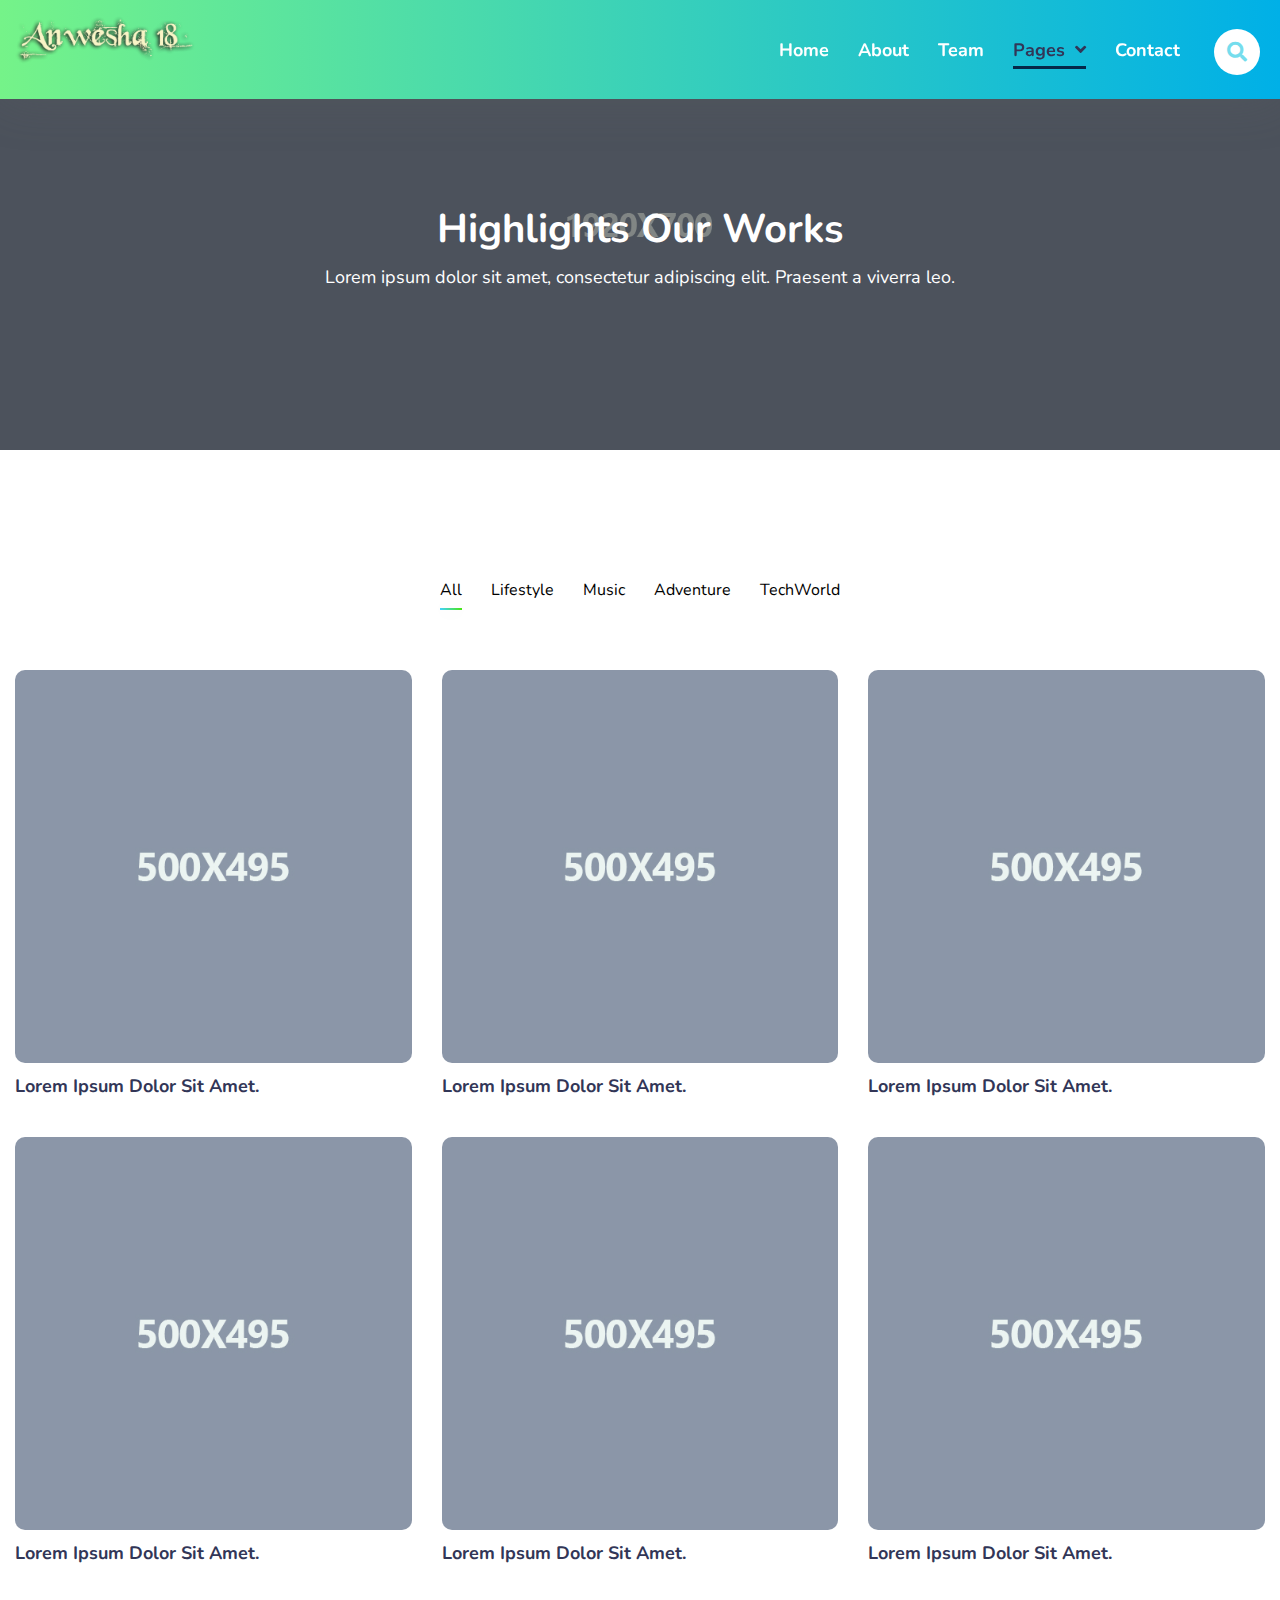
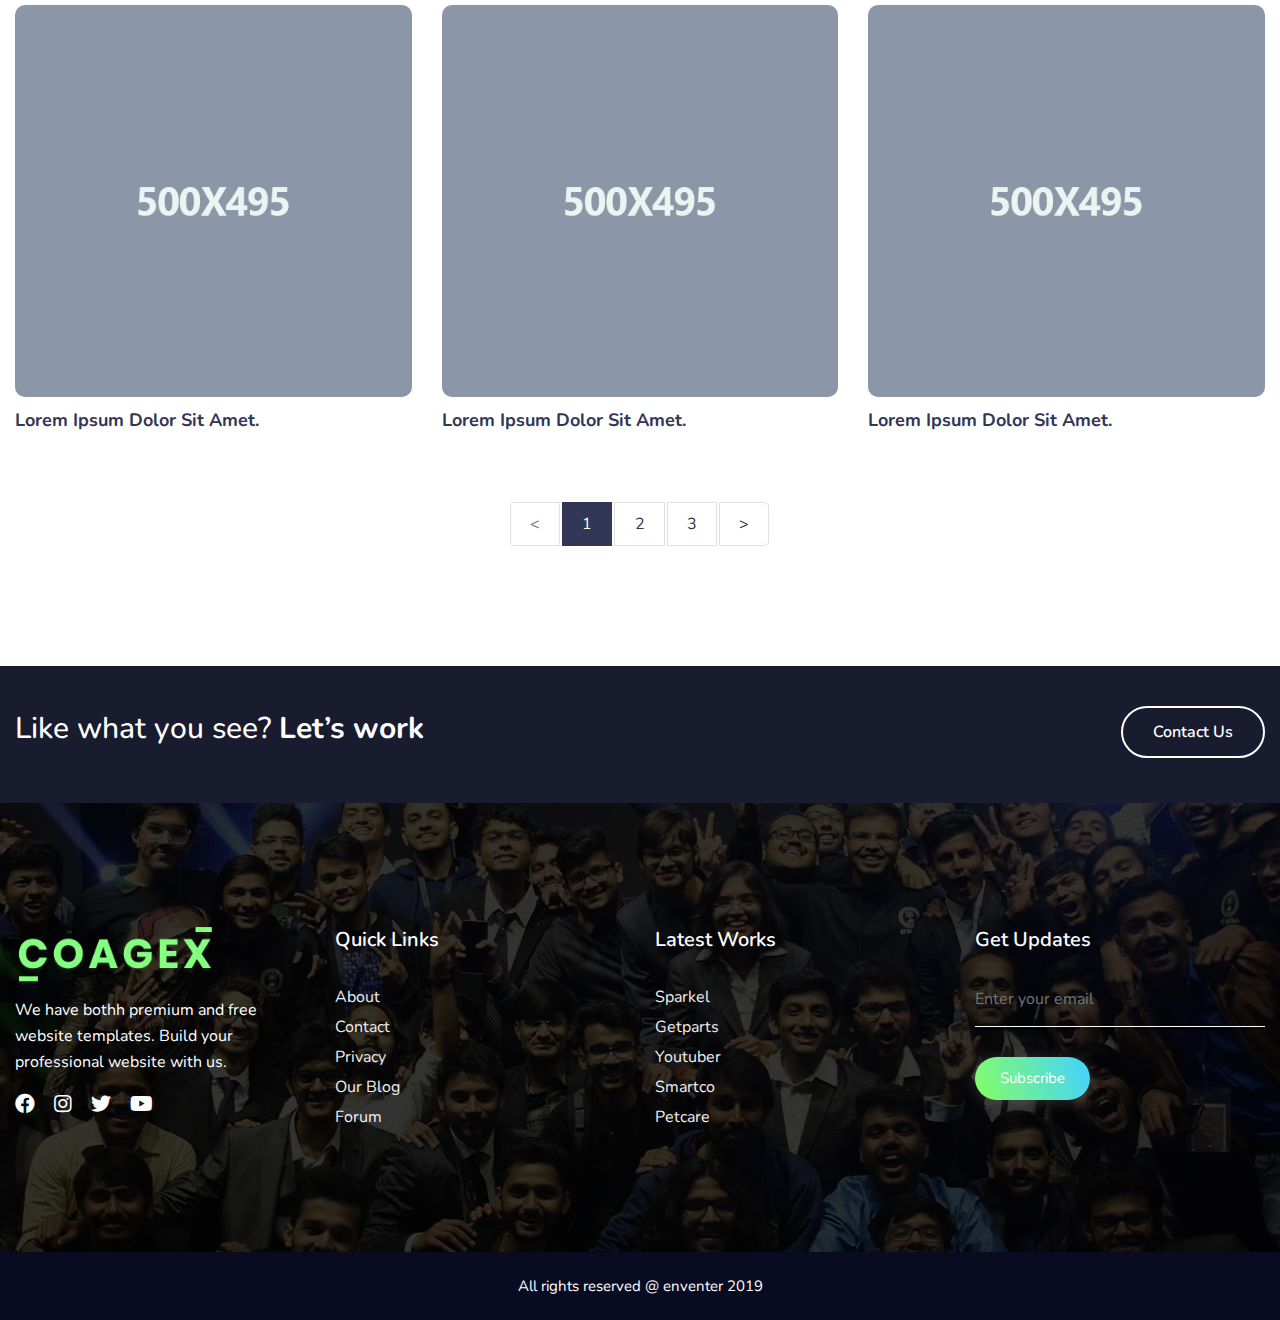
<file: portfolio2.html>
<!doctype html>
<html lang="ZXX">

<head>
	<title>C0AGEX - Creative Agency Template</title>
	<!-- Required meta tags -->
	<meta charset="utf-8">
	<meta name="viewport" content="width=device-width, initial-scale=1, shrink-to-fit=no">
	<meta name=description content="">
	<meta name=author content="Enventer">
	<link rel="icon" href="img/favicon.png" type="image/png">
	<!-- Bootstrap CSS -->
	<link rel="stylesheet" href="css/bootstrap.min.css">
	<!-- Fontawesome CSS -->
	<link rel="stylesheet" href="https://use.fontawesome.com/releases/v5.2.0/css/all.css">
	<!-- Google Font -->
	<link href="https://fonts.googleapis.com/css?family=Nunito:400,700,900&display=swap" rel="stylesheet">
	<!-- Meanmenu css -->
	<link rel="stylesheet" href="css/meanmenu.css">
	<!-- Animation CSS -->
	<link href="css/aos.min.css" rel="stylesheet">
	<!-- Slick Carousel CSS -->
	<link href="css/slick.css" rel="stylesheet">
	<!-- Main CSS -->
	<link rel="stylesheet" href="style.css">
	<link rel="stylesheet" href="css/responsive.css">
</head>

<body>
	<!--[if lt IE 8]>
<p class="browserupgrade">You are using an <strong>outdated</strong> browser. Please <a href="http://browsehappy.com/">upgrade your browser</a> to improve your experience.</p>
<![endif]-->


	<!--  Preloader Start
========================-->

	<div id='preloader'>
		<div id='status'>
			<img src='img/loading.gif' alt='LOADING....!!!!!' />
		</div>
	</div>

	<!--=========== Main Header Area ===============-->
	<header id="home">
		<div class="main-navigation-1">
			<div class="container">
				<div class="row">
					<!-- logo-area-->
					<div class="col-xl-2 col-lg-3 col-md-3">
						<div class="logo-area">
							<a href="index.html"><img src="img/logo.png" alt="enventer"></a>
						</div>
					</div>
					<!-- mainmenu-area-->
					<div class="col-xl-10 col-lg-9 col-md-9">
						<div class="main-menu f-right">
							<nav id="mobile-menu">
								<ul>
									<li>
										<a href="#">home</a>
									</li>
									<li>
										<a href="about-us.html">about</a>
									</li>
									<li>
										<a href="team.html">team</a>
									</li>
									<!-- dropdown menu-area-->
									<li>
										<a class="current" href="#" onclick="return false">pages <i class="fas fa-angle-down"></i>
										</a>
										<ul class="dropdown">
											<li><a href="about-us.html">about us</a></li>
											<li><a href="portfolio.html">portfolio</a></li>
											<li><a href="portfolio2.html">portfolio two</a></li>
											<li><a href="single-portfolio.html">single portfolio</a></li>
											<li><a href="blog.html">blog page</a></li>
											<li><a href="single-blog.html">single blog</a></li>
											<li><a href="single-blog2.html">single blog two</a></li>
											<li><a href="team.html">our team</a></li>
											<li><a href="contact.html">contact us</a></li>
											<li><a href="404.html">404 Page</a></li>
										</ul>
									</li>
									<li>
										<a href="contact.html">contact</a>
									</li>
								</ul>
							</nav>
						</div>
						<!-- mobile menu-->
						<div class="mobile-menu"></div>
						<!--Search-->
						<div class="search-box-area">
							<div id="search" class="fade">
								<a href="#" class="close-btn" id="close-search">
									<em class="fa fa-times"></em>
								</a>
								<input placeholder="what are you looking for?" id="searchbox" type="search" />
							</div>
							<div class="search-icon-area">
								<a href='#search'>
									<i class="fa fa-search"></i>
								</a>
							</div>
						</div>
					</div>
				</div>
			</div>
		</div>
	</header>
	<!-- =========Portfolio Image Area=========== -->
	<div class="portfolio-hero-banner">
		<div class="portfolio-hero-text">
			<h1>Highlights our works</h1>
			<p>Lorem ipsum dolor sit amet, consectetur adipiscing elit. Praesent a viverra leo. </p>
		</div>
	</div>
	<div class="portfolio-main-area">
		<div class="container">
			<div class="row">
				<!-- portfolio filtering button -->
				<div class="col-xl-12 col-lg-12 col-md-12 col-sm-12">
					<div class="portfolio-filter">
						<ul>
							<li class="active"><a href="#" data-filter="*"> All</a></li>
							<li class=""><a href="#" data-filter=".cat1">Lifestyle</a></li>
							<li class=""><a href="#" data-filter=".cat2">Music</a></li>
							<li><a href="#" data-filter=".cat3">Adventure</a></li>
							<li><a href="#" data-filter=".cat4">TechWorld</a></li>
						</ul>
					</div>
				</div>
			</div>
			<div class="row grid">
				<!-- single portfolio -->
				<div class="col-xl-4 col-lg-4 col-md-6 col-sm-6 cat2 default-margin-mt portfolio-headmove">
					<div class="single-portfolio">
						<div class="portfolio-image">
							<img src="img/portfolio/4.jpg" alt="">
							<div class="portfolio-content">
								<p>Lorem ipsum dolor sit amet, consectetur adipisicing elit. Veniam molestiae voluptatum nemo, animi error, fugiat?</p>
								<a href="#">view details</a>
							</div>
						</div>
					</div>
					<div class="portfolio-titile">
						<h4>Lorem ipsum dolor sit amet.</h4>
					</div>
				</div>
				<!-- single portfolio -->
				<div class="col-xl-4 col-lg-4 col-md-6 col-sm-6 margin-top-sb-30 cat1 default-margin-mt portfolio-headmove">
					<div class="single-portfolio">
						<div class="portfolio-image">
							<img src="img/portfolio/1.jpg" alt="">
							<div class="portfolio-content">
								<p>Lorem ipsum dolor sit amet, consectetur adipisicing elit. Veniam molestiae voluptatum nemo, animi error, fugiat?</p>
								<a href="#">view details</a>
							</div>
						</div>
					</div>
					<div class="portfolio-titile">
						<h4>Lorem ipsum dolor sit amet.</h4>
					</div>
				</div>
				<!-- single portfolio -->
				<div class="col-xl-4 col-lg-4 col-md-6 col-sm-6 default-margin-mt default-margin-mt-sm margin-top-lb-30 margin-top-sb-30 cat3 portfolio-headmove">
					<div class="single-portfolio">
						<div class="portfolio-image">
							<img src="img/portfolio/6.jpg" alt="">
							<div class="portfolio-content">
								<p>Lorem ipsum dolor sit amet, consectetur adipisicing elit. Veniam molestiae voluptatum nemo, animi error, fugiat?</p>
								<a href="#">view details</a>
							</div>
						</div>
					</div>
					<div class="portfolio-titile">
						<h4>Lorem ipsum dolor sit amet.</h4>
					</div>
				</div>
				<!-- single portfolio -->
				<div class="col-xl-4 col-lg-4 col-md-6 col-sm-6 default-margin-mt margin-top-lb-30 margin-top-sb-30 cat4 portfolio-headmove">
					<div class="single-portfolio">
						<div class="portfolio-image">
							<img src="img/portfolio/5.jpg" alt="">
							<div class="portfolio-content">
								<p>Lorem ipsum dolor sit amet, consectetur adipisicing elit. Veniam molestiae voluptatum nemo, animi error, fugiat?</p>
								<a href="#">view details</a>
							</div>
						</div>
					</div>
					<div class="portfolio-titile">
						<h4>Lorem ipsum dolor sit amet.</h4>
					</div>
				</div>
				<!-- single portfolio -->
				<div class="col-xl-4 col-lg-4 col-md-6 col-sm-6 default-margin-mt margin-top-lb-30 margin-top-sb-30 cat2 portfolio-headmove">
					<div class="single-portfolio">
						<div class="portfolio-image">
							<img src="img/portfolio/2.jpg" alt="">
							<div class="portfolio-content">
								<p>Lorem ipsum dolor sit amet, consectetur adipisicing elit. Veniam molestiae voluptatum nemo, animi error, fugiat?</p>
								<a href="#">view details</a>
							</div>
						</div>
					</div>
					<div class="portfolio-titile">
						<h4>Lorem ipsum dolor sit amet.</h4>
					</div>
				</div>
				<!-- single portfolio -->
				<div class="col-xl-4 col-lg-4 col-md-6 col-sm-6 default-margin-mt margin-top-lb-30 margin-top-sb-30 cat4 portfolio-headmove">
					<div class="single-portfolio">
						<div class="portfolio-image">
							<img src="img/portfolio/3.jpg" alt="">
							<div class="portfolio-content">
								<p>Lorem ipsum dolor sit amet, consectetur adipisicing elit. Veniam molestiae voluptatum nemo, animi error, fugiat?</p>
								<a href="#">view details</a>
							</div>
						</div>
					</div>
					<div class="portfolio-titile">
						<h4>Lorem ipsum dolor sit amet.</h4>
					</div>
				</div>
				<!-- single portfolio -->
				<div class="col-xl-4 col-lg-4 col-md-6 col-sm-6 default-margin-mt margin-top-lb-30 margin-top-sb-30 cat3 portfolio-headmove">
					<div class="single-portfolio">
						<div class="portfolio-image">
							<img src="img/portfolio/4.jpg" alt="">
							<div class="portfolio-content">
								<p>Lorem ipsum dolor sit amet, consectetur adipisicing elit. Veniam molestiae voluptatum nemo, animi error, fugiat?</p>
								<a href="#">view details</a>
							</div>
						</div>
					</div>
					<div class="portfolio-titile">
						<h4>Lorem ipsum dolor sit amet.</h4>
					</div>
				</div>
				<!-- single portfolio -->
				<div class="col-xl-4 col-lg-4 col-md-6 col-sm-6 default-margin-mt margin-top-lb-30 margin-top-sb-30 cat1 portfolio-headmove">
					<div class="single-portfolio">
						<div class="portfolio-image">
							<img src="img/portfolio/1.jpg" alt="">
							<div class="portfolio-content">
								<p>Lorem ipsum dolor sit amet, consectetur adipisicing elit. Veniam molestiae voluptatum nemo, animi error, fugiat?</p>
								<a href="#">view details</a>
							</div>
						</div>
					</div>
					<div class="portfolio-titile">
						<h4>Lorem ipsum dolor sit amet.</h4>
					</div>
				</div>
				<!-- single portfolio -->
				<div class="col-xl-4 col-lg-4 col-md-6 col-sm-6 default-margin-mt margin-top-lb-30 margin-top-sb-30 cat2 portfolio-headmove">
					<div class="single-portfolio">
						<div class="portfolio-image">
							<img src="img/portfolio/6.jpg" alt="">
							<div class="portfolio-content">
								<p>Lorem ipsum dolor sit amet, consectetur adipisicing elit. Veniam molestiae voluptatum nemo, animi error, fugiat?</p>
								<a href="#">view details</a>
							</div>
						</div>
					</div>
					<div class="portfolio-titile">
						<h4>Lorem ipsum dolor sit amet.</h4>
					</div>
				</div>
			</div>
		</div>
		<!-- Pagination -->
		<div class="col-xl-12">
			<div class="next-previous-page">
				<nav aria-label="...">
					<ul class="pagination">
						<li class="page-item disabled">
							<a class="page-link" href="#" tabindex="-1"> &#60; </a></li>
						<li class="page-item active"><a class="page-link" href="#">1 <span class="sr-only">(current)</span></a></li>
						<li class="page-item">
							<a class="page-link" href="#">2</a>
						</li>
						<li class="page-item"><a class="page-link" href="#">3</a></li>
						<li class="page-item">
							<a class="page-link" href="#">&#62;</a>
						</li>
					</ul>
				</nav>
			</div>
		</div>
	</div>
	<!-- =========Call to Action=========== -->
	<div class="callto-action">
		<div class="container">
			<div class="row">
				<div class="col-xl-8 col-lg-8 col-md-8 col-sm-7">
					<div class="callto-action-text">
						<h5>Like what you see? <span>Let’s work</span> </h5>
					</div>
				</div>
				<div class="col-xl-4 col-lg-4 col-md-4 col-sm-5">
					<div class="callto-action-btn">
						<a href="#">contact us</a>
					</div>
				</div>
			</div>
		</div>
	</div>
	<!-- =========Footer Area=========== -->
	<section id="footer-fixed">
		<div class="big-footer">
			<div class="container">
				<div class="row">
					<!--footer logo-->
					<div class="col-xl-3 col-lg-3 col-md-3 col-sm-6">
						<div class="footer-logo">
							<a href="#">
								<img src="img/footer-logo.png" alt="">
							</a>
							<p> We have bothh premium and free website templates. Build your professional website with us.</p>
						</div>
						<!--footer social-->
						<div class="social">
							<ul>
								<li><a class="footer-socials" href="#"><i class="fab fa-facebook"></i></a></li>
								<li><a class="footer-socials" href="#"><i class="fab fa-instagram"></i></a></li>
								<li><a class="footer-socials" href="#"><i class="fab fa-twitter"></i></a></li>
								<li><a class="footer-socials" href="#"><i class="fab fa-youtube"></i></a></li>
							</ul>
						</div>
					</div>
					<!--footer quick links-->
					<div class="col-xl-3 col-lg-3 col-md-3 col-sm-6">
						<div class="footer-heading">
							<h3>quick links</h3>
						</div>
						<div class="footer-content">
							<ul>
								<li><a href="">about</a></li>
								<li><a href="">contact</a></li>
								<li><a href="">privacy</a></li>
								<li><a href="">our blog</a></li>
								<li><a href="">forum</a></li>
							</ul>
						</div>
					</div>
					<!--footer latest work-->
					<div class="col-xl-3 col-lg-3 col-md-3 col-sm-6">
						<div class="footer-heading">
							<h3>Latest works</h3>
						</div>
						<div class="footer-content">
							<ul>
								<li><a href="">sparkel</a></li>
								<li><a href="">getparts</a></li>
								<li><a href="">youtuber</a></li>
								<li><a href="">smartco</a></li>
								<li><a href="">petcare</a></li>
							</ul>
						</div>
					</div>
					<!--footer subscribe-->
					<div class="col-xl-3 col-lg-3 col-md-3 col-sm-6">
						<div class="footer-heading">
							<h3>Get Updates</h3>
						</div>
						<div class="footer-content footer-cont-mar-40">
							<form action="#">
								<input id="leadgenaration" type="email" placeholder="Enter your email">
								<input id="subscribe" type="submit" value="Subscribe">
							</form>
						</div>
					</div>
				</div>
			</div>
		</div>
		<!--copyright-->
		<footer>
			<p>All rights reserved @ enventer 2019</p>
		</footer>
	</section>
	<!-- Jquery JS -->
	<script src="js/vendor/jquery-2.2.4.min.js"></script>
	<!-- Proper JS -->
	<script src="js/popper.min.js"></script>
	<!-- Bootstrap Js -->
	<script src="js/bootstrap.min.js"></script>
	<!-- Video popup Js -->
	<script src="js/magnific-popup.min.js"></script>
	<!-- Waypoint Up Js -->
	<script src="js/waypoints.min.js"></script>
	<!-- Counter Up Js -->
	<script src="js/counterup.min.js"></script>
	<!-- Meanmenu Js -->
	<script src="js/meanmenu.min.js"></script>
	<!-- Animation Js -->
	<script src="js/aos.min.js"></script>
	<!-- Filtering Js -->
	<script src="js/isotope.min.js"></script>
	<!-- Background Move Js -->
	<script src="js/jquery.backgroundMove.js"></script>
	<!-- Slick Carousel Js -->
	<script src="js/slick.min.js"></script>
	<!-- ScrollUp Js -->
	<script src="js/scrollUp.js"></script>
	<!-- Main Js -->
	<script src="js/main.js"></script>
</body>

</html>
</file>
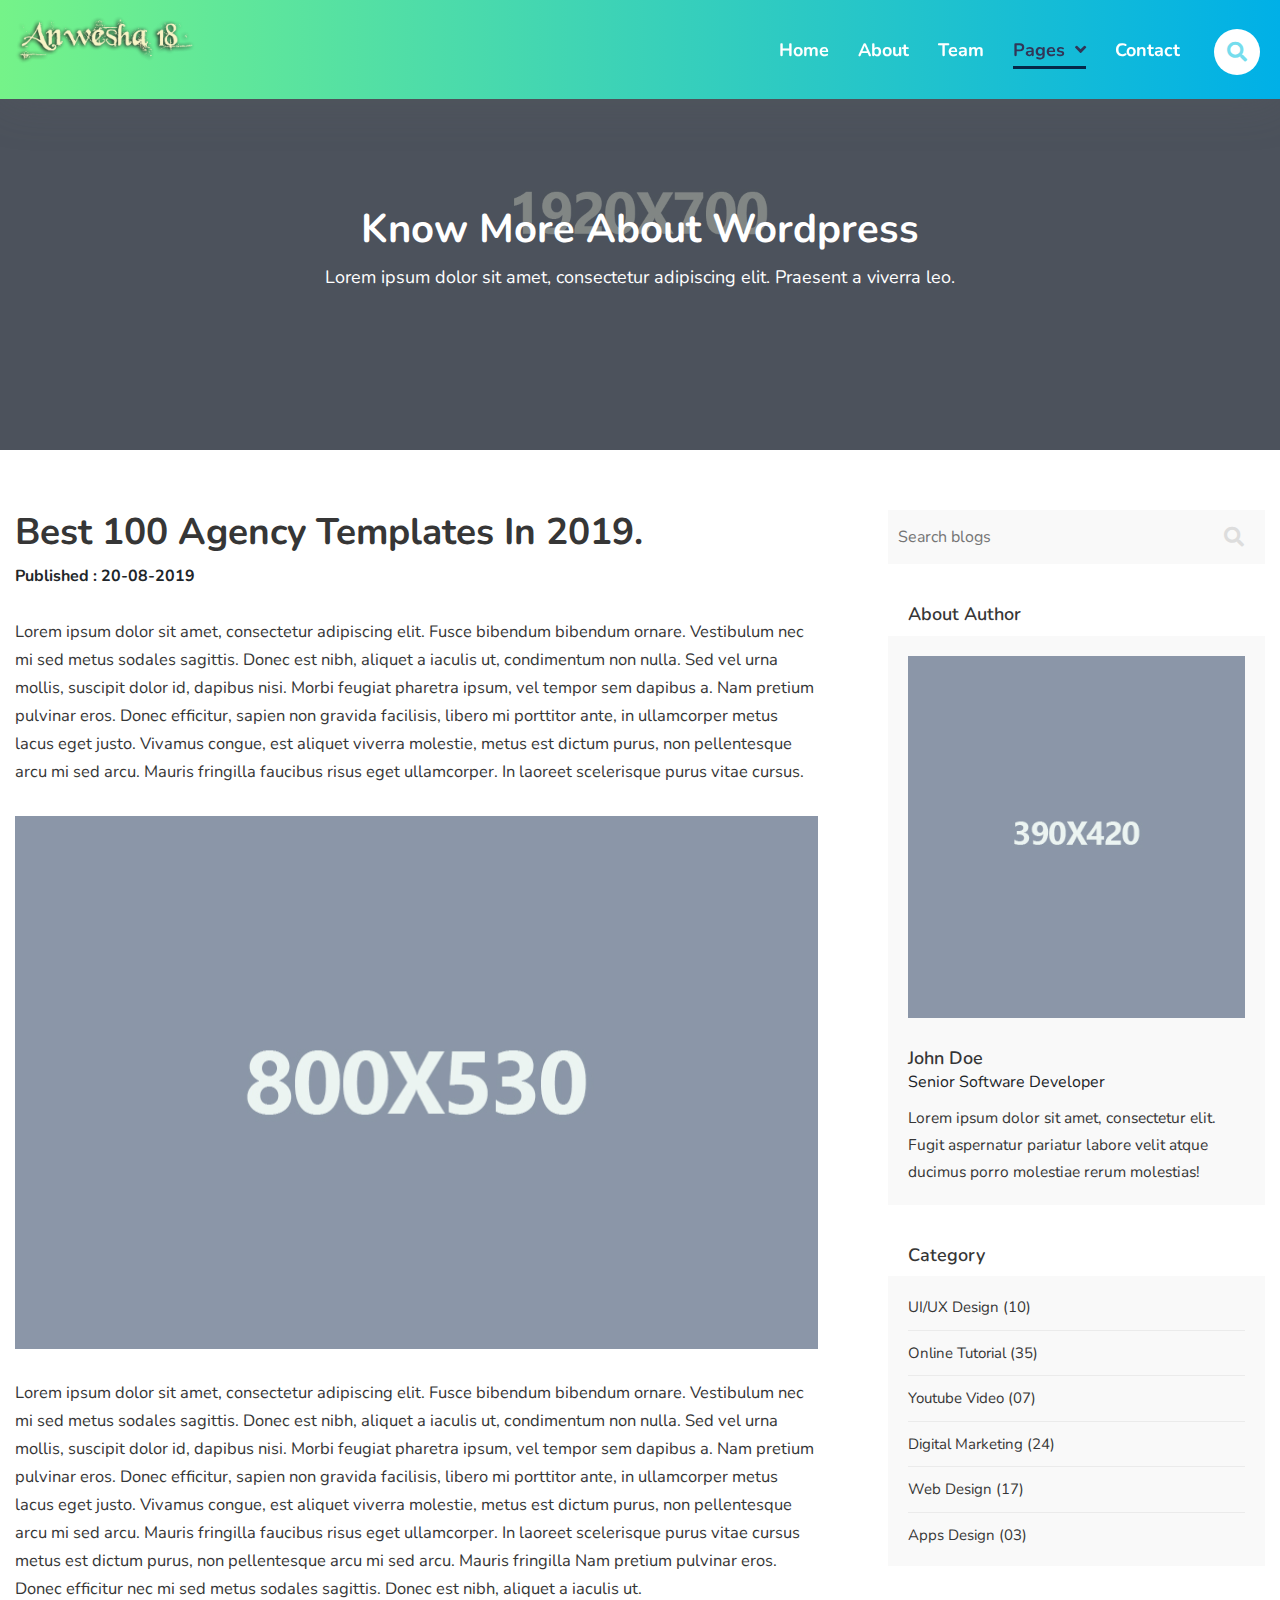
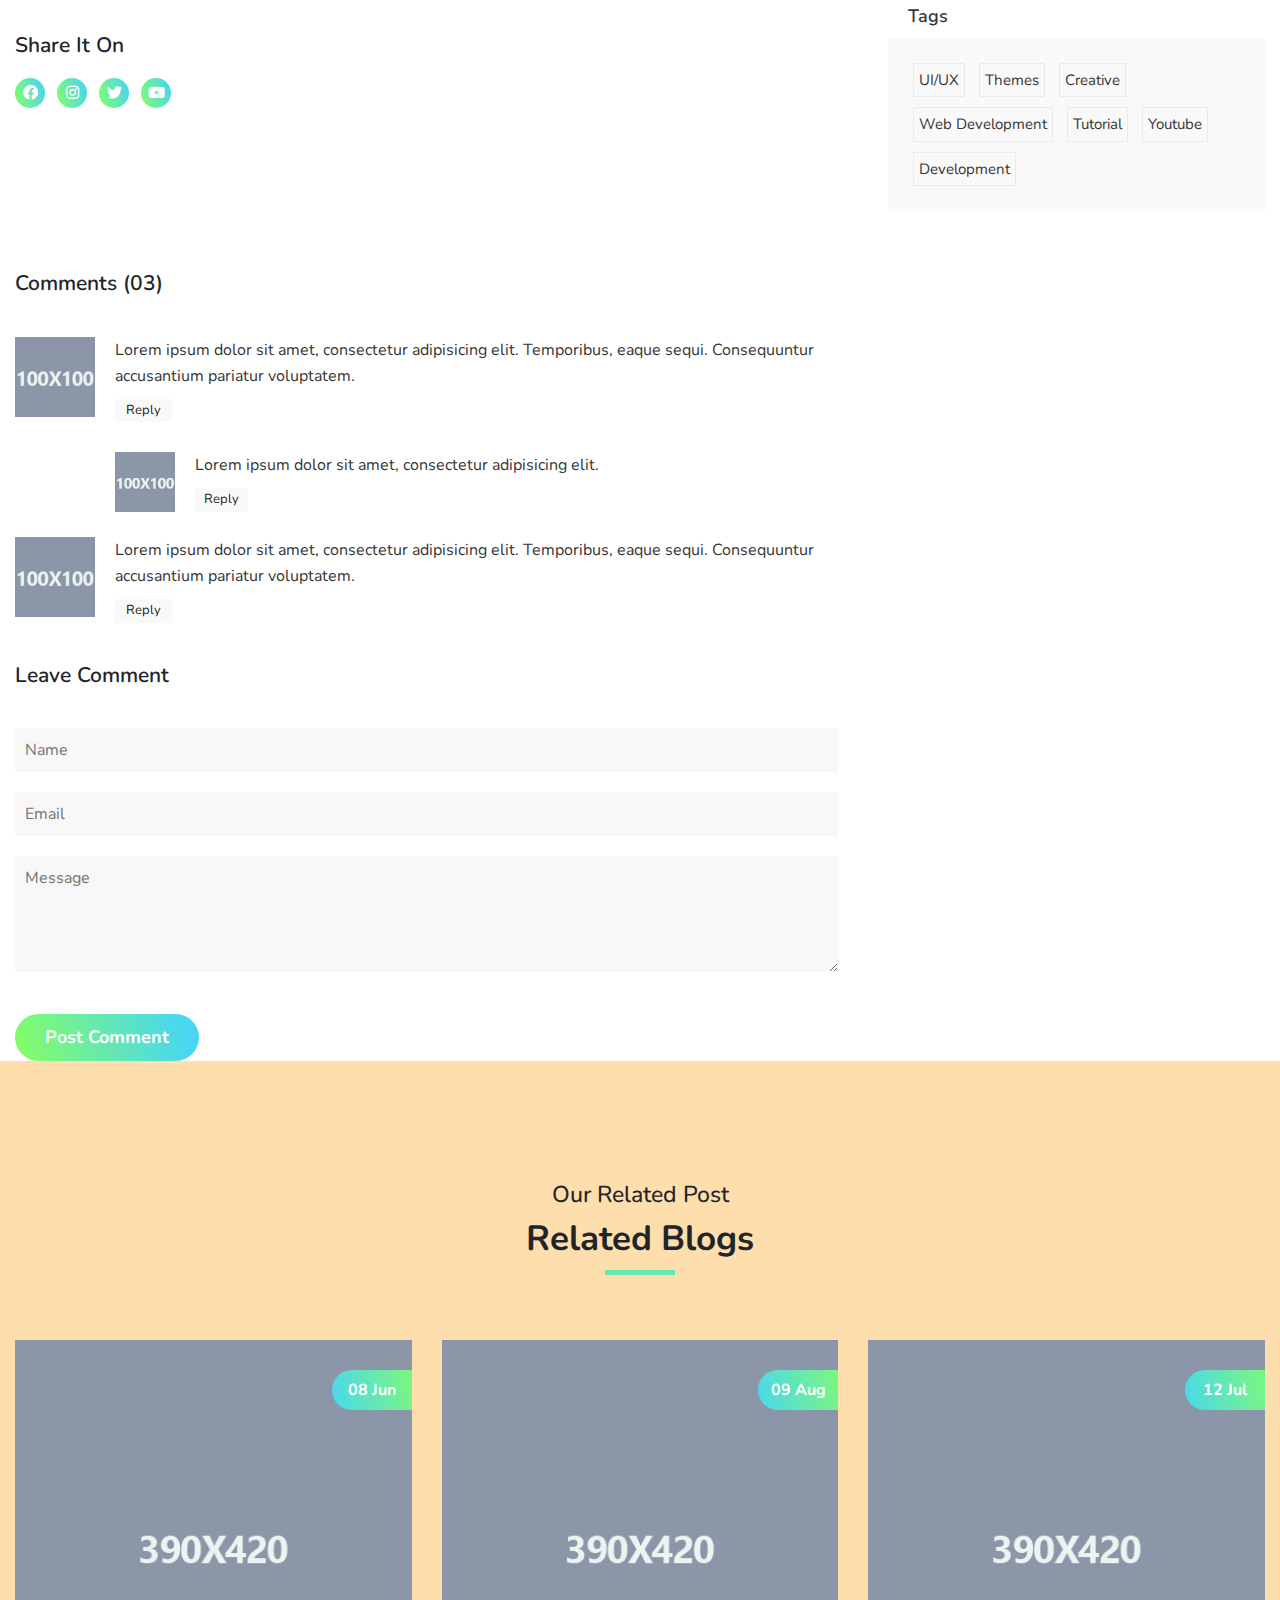
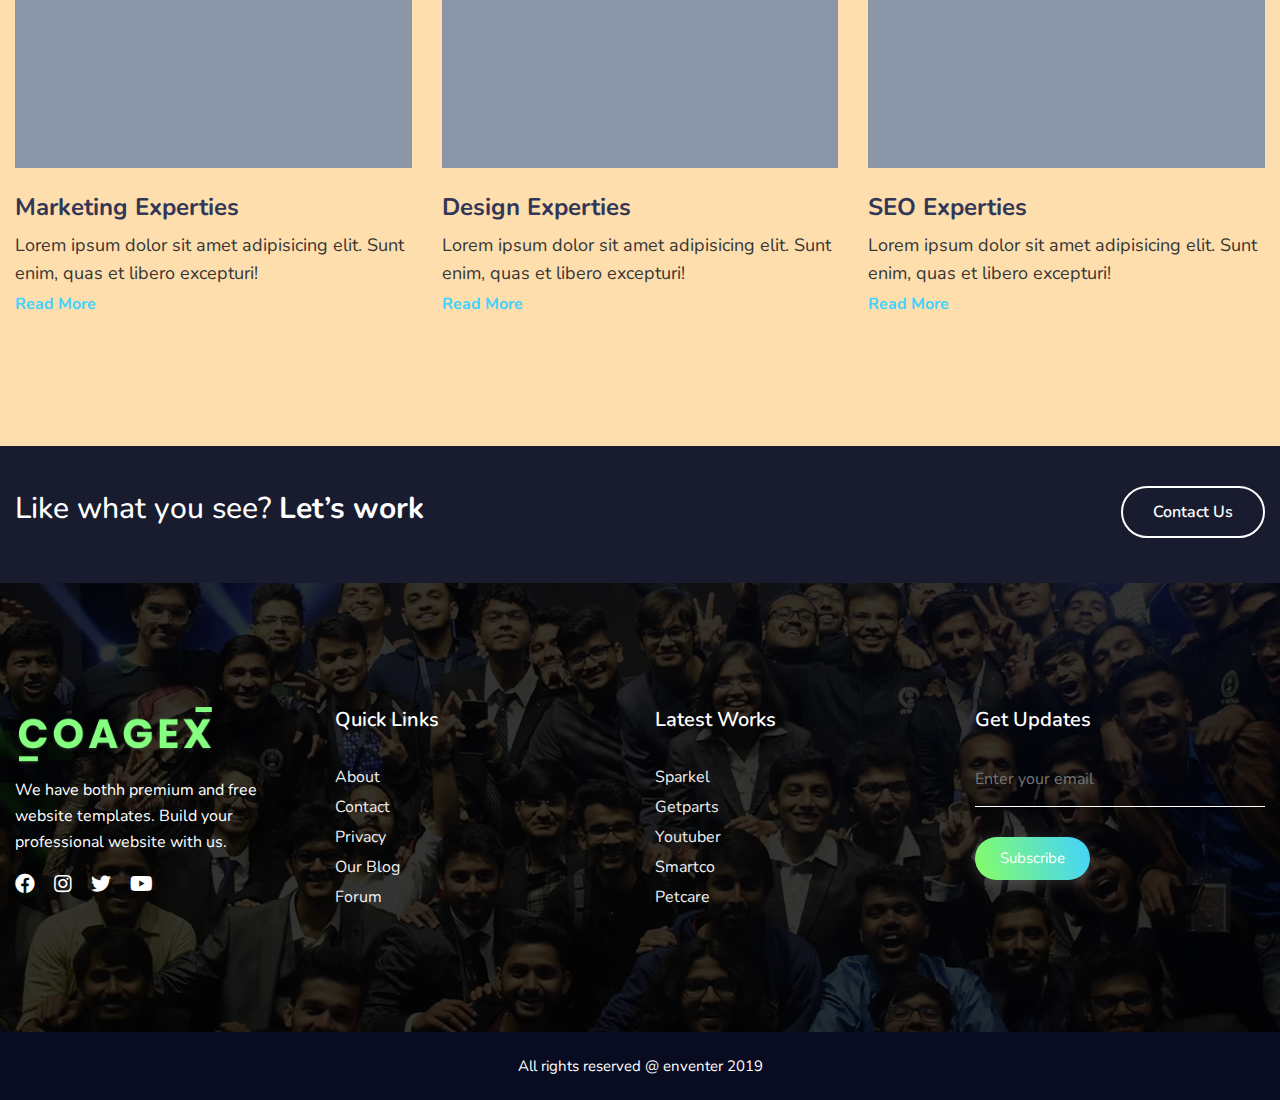
<file: single-blog.html>
<!doctype html>
<html lang="ZXX">

<head>
	<title>COAGEX - Creative Agency Template</title>
	<!-- Required meta tags -->
	<meta charset="utf-8">
	<meta name="viewport" content="width=device-width, initial-scale=1, shrink-to-fit=no">
	<meta name=description content="">
	<meta name=author content="Enventer">
	<meta name="robots" content="noindex, nofollow">
	<link rel="icon" href="img/favicon.png" type="image/png">
	<!-- Bootstrap CSS -->
	<link rel="stylesheet" href="css/bootstrap.min.css">
	<!-- Fontawesome CSS -->
	<link rel="stylesheet" href="https://use.fontawesome.com/releases/v5.2.0/css/all.css">
	<!-- Google Font -->
	<link href="https://fonts.googleapis.com/css?family=Nunito:400,700,900&display=swap" rel="stylesheet">
	<!-- Meanmenu css -->
	<link rel="stylesheet" href="css/meanmenu.css">
	<!-- Animation CSS -->
	<link href="css/aos.min.css" rel="stylesheet">
	<!-- Slick Carousel CSS -->
	<link href="css/slick.css" rel="stylesheet">
	<!-- Main CSS -->
	<link rel="stylesheet" href="style.css">
	<link rel="stylesheet" href="css/responsive.css">
</head>

<body>
	<!--[if lt IE 8]>
<p class="browserupgrade">You are using an <strong>outdated</strong> browser. Please <a href="http://browsehappy.com/">upgrade your browser</a> to improve your experience.</p>
<![endif]-->


	<!--  Preloader Start
========================-->

	<div id='preloader'>
		<div id='status'>
			<img src='img/loading.gif' alt='LOADING....!!!!!' />
		</div>
	</div>

	<!--=========== Main Header area ===============-->
	<header id="home">
		<div class="main-navigation-1">
			<div class="container">
				<div class="row">
					<!-- logo-area-->
					<div class="col-xl-2 col-lg-3 col-md-3">
						<div class="logo-area">
							<a href="index.html"><img src="img/logo.png" alt="enventer"></a>
						</div>
					</div>
					<!-- mainmenu-area-->
					<div class="col-xl-10 col-lg-9 col-md-9">
						<div class="main-menu f-right">
							<nav id="mobile-menu">
								<ul>
									<li>
										<a href="#">home</a>
									</li>
									<li>
										<a href="about-us.html">about</a>
									</li>
									<li>
										<a href="team.html">team</a>
									</li>
									<!-- dropdown menu-area-->
									<li>
										<a class="current" href="#" onclick="return false">pages <i class="fas fa-angle-down"></i>
										</a>
										<ul class="dropdown">
											<li><a href="about-us.html">about us</a></li>
											<li><a href="portfolio.html">portfolio</a></li>
											<li><a href="portfolio2.html">portfolio two</a></li>
											<li><a href="single-portfolio.html">single portfolio</a></li>
											<li><a href="blog.html">blog page</a></li>
											<li><a href="single-blog.html">single blog</a></li>
											<li><a href="single-blog2.html">single blog two</a></li>
											<li><a href="team.html">our team</a></li>
											<li><a href="contact.html">contact us</a></li>
											<li><a href="404.html">404 Page</a></li>
										</ul>
									</li>
									<li>
										<a href="contact.html">contact</a>
									</li>
								</ul>
							</nav>
						</div>
						<!-- mobile menu-->
						<div class="mobile-menu"></div>
						<!--Search-->
						<div class="search-box-area">
							<div id="search" class="fade">
								<a href="#" class="close-btn" id="close-search">
									<em class="fa fa-times"></em>
								</a>
								<input placeholder="what are you looking for?" id="searchbox" type="search" />
							</div>
							<div class="search-icon-area">
								<a href='#search'>
									<i class="fa fa-search"></i>
								</a>
							</div>
						</div>
					</div>
				</div>
			</div>
		</div>
	</header>
	<!-- =========Single Blog Image Area=========== -->
	<div class="blog-hero-banner">
		<div class="blog-hero-banner-text">
			<h1>Know more about wordpress</h1>
			<p>Lorem ipsum dolor sit amet, consectetur adipiscing elit. Praesent a viverra leo. </p>
		</div>
	</div>
	<div class="blog-body">
		<div class="container">
			<div class="row">
				<div class="col-xl-8 col-lg-8 col-md-8 col-sm-12">
					<!--=============Left Side Bar==============-->
					<div class="left-side">
						<div class="blog-post-heading">
							<h1>best 100 Agency templates in 2019.</h1>
							<span class="publishe-date">published : 20-08-2019</span>
						</div>
						<!--single blog content-->
						<div class="blog-body-content">
							<p>Lorem ipsum dolor sit amet, consectetur adipiscing elit. Fusce bibendum bibendum ornare. Vestibulum nec mi sed metus sodales sagittis. Donec est nibh, aliquet a iaculis ut, condimentum non nulla. Sed vel urna mollis, suscipit dolor id, dapibus nisi. Morbi feugiat pharetra ipsum, vel tempor sem dapibus a. Nam pretium pulvinar eros. Donec efficitur, sapien non gravida facilisis, libero mi porttitor ante, in ullamcorper metus lacus eget justo. Vivamus congue, est aliquet viverra molestie, metus est dictum purus, non pellentesque arcu mi sed arcu. Mauris fringilla faucibus risus eget ullamcorper. In laoreet scelerisque purus vitae cursus.
							</p>
							<!--single blog middle image-->
							<div class="blog-inner">
								<img src="img/blog/blog-inner.jpg" alt="">
							</div>
							<p>Lorem ipsum dolor sit amet, consectetur adipiscing elit. Fusce bibendum bibendum ornare. Vestibulum nec mi sed metus sodales sagittis. Donec est nibh, aliquet a iaculis ut, condimentum non nulla. Sed vel urna mollis, suscipit dolor id, dapibus nisi. Morbi feugiat pharetra ipsum, vel tempor sem dapibus a. Nam pretium pulvinar eros. Donec efficitur, sapien non gravida facilisis, libero mi porttitor ante, in ullamcorper metus lacus eget justo. Vivamus congue, est aliquet viverra molestie, metus est dictum purus, non pellentesque arcu mi sed arcu. Mauris fringilla faucibus risus eget ullamcorper. In laoreet scelerisque purus vitae cursus metus est dictum purus, non pellentesque arcu mi sed arcu. Mauris fringilla Nam pretium pulvinar eros. Donec efficitur nec mi sed metus sodales sagittis. Donec est nibh, aliquet a iaculis ut.
							</p>
							<!--single blog social share-->
							<div class="blog-share">
								<h4>Share It on</h4>
								<ul>
									<li><a class="footer-socials" href="#"><i class="fab fa-facebook"></i></a></li>
									<li><a class="footer-socials" href="#"><i class="fab fa-instagram"></i></a></li>
									<li><a class="footer-socials" href="#"><i class="fab fa-twitter"></i></a></li>
									<li><a class="footer-socials" href="#"><i class="fab fa-youtube"></i></a></li>
								</ul>
							</div>
						</div>
					</div>
				</div>
				<!--=============Right Side Bar==============-->
				<div class="col-xl-4 col-lg-4 col-md-4 col-sm-12">
					<div class="right-side">
						<!--single blog search-->
						<div class="blog-search">
							<form action="#">
								<input type="search" id="blog-search" placeholder="Search blogs">
								<button type="submit" class="blog-search-icon-small"><i class="fas fa-search"></i></button>

							</form>
						</div>
						<!--single blog author-->
						<div class="author-profile">
							<h3>about author</h3>
							<div class="author-content">
								<img src="img/blog/author.jpg" alt="">
								<h4>john doe</h4>
								<span class="designation">Senior software Developer</span>
								<p>Lorem ipsum dolor sit amet, consectetur elit. Fugit aspernatur pariatur labore velit atque ducimus porro molestiae rerum molestias!</p>
							</div>
						</div>
						<!--single blog category-->
						<div class="main-category">
							<h3>Category</h3>
							<div class="category-list">
								<ul>
									<li><a href="">UI/UX Design <span>(10)</span></a></li>
									<li><a href="">online tutorial <span>(35)</span></a></li>
									<li><a href="">youtube video <span>(07)</span></a></li>
									<li><a href="">digital marketing <span>(24)</span></a></li>
									<li><a href="">web design <span>(17)</span></a></li>
									<li><a href="">apps design <span>(03)</span></a></li>
								</ul>
							</div>
						</div>
						<!--single blog tag-->
						<div class="main-tags">
							<h3>Tags</h3>
							<div class="tag-list">
								<ul>
									<li><a href="">UI/UX</a></li>
									<li><a href="">Themes</a></li>
									<li><a href="">Creative</a></li>
									<li><a href="">Web Development</a></li>
									<li><a href="">tutorial</a></li>
									<li><a href="">youtube</a></li>
									<li><a href="">development</a></li>
								</ul>
							</div>
						</div>
					</div>
				</div>
			</div>
			<!-- single blog comments area-->
			<div class="row">
				<div class="col-xl-8 col-lg-8 col-md-12 col-sm-12">
					<div class="blog-comments-area">
						<div class="comment-heading">
							<h4>Comments (03)</h4>
						</div>
						<!--single blog coment text-->
						<div class="commnet-text">
							<div class="single-comment">
								<div class="image-box">
									<img src="img/blog/thumb2.jpg" alt="">
								</div>
								<div class="text-box">
									<p>Lorem ipsum dolor sit amet, consectetur adipisicing elit. Temporibus, eaque sequi. Consequuntur accusantium pariatur voluptatem.</p>
									<a href="#" class="replay">reply</a>
									<div class="nesting-reply">
										<div class="image-box">
											<img src="img/blog/thumb1.jpg" alt="">
										</div>
										<div class="text-box">
											<p>Lorem ipsum dolor sit amet, consectetur adipisicing elit. </p>
											<a href="#" class="replay">reply</a>
										</div>
									</div>
								</div>
							</div>
							<div class="single-comment">
								<div class="image-box">
									<img src="img/blog/thumb3.jpg" alt="">
								</div>
								<div class="text-box">
									<p>Lorem ipsum dolor sit amet, consectetur adipisicing elit. Temporibus, eaque sequi. Consequuntur accusantium pariatur voluptatem.</p>
									<a href="#" class="replay">reply</a>
								</div>
							</div>
						</div>
					</div>
				</div>
			</div>
			<!--single blog form-->
			<div class="row">
				<div class="col-xl-8 col-lg-8 col-md-8 col-sm-12">
					<div class="comment-heading">
						<h4>leave comment</h4>
					</div>
					<div class="comment-field">
						<form action="#">
							<input type="text" placeholder="Name">
							<input type="email" placeholder="Email">
							<textarea cols="30" rows="4" placeholder="Message"></textarea>
							<button type="submit" id="postcomment">post comment</button>
						</form>
					</div>
				</div>
			</div>
		</div>
	</div>

	<!-- =========Blog area=========== -->
	<section>
		<div class="blog-area">
			<div class="container">
				<div class="row">
					<!--section heading-->
					<div class="col-xl-12 col-lg-12 col-md-12">
						<div class="section-heading-3">
							<h4> our related post</h4>
							<h3>related Blogs</h3>
						</div>
					</div>
				</div>
				<div class="row">
					<!-- single blog-->
					<div class="col-xl-4 col-lg-4 col-md-4 col-sm-6">
						<div class="home-single-blog">
							<div class="s-blog-image">
								<img src="img/blog/1.jpg" alt="">
								<div class="blog-post-date">
									<span>08 jun</span>
								</div>
							</div>
							<div class="s-blog-content">
								<h4>Marketing Experties</h4>
								<p>Lorem ipsum dolor sit amet adipisicing elit. Sunt enim, quas et libero excepturi!</p>
								<a href="#">Read More</a>
							</div>
						</div>
					</div>
					<!-- single blog-->
					<div class="col-xl-4 col-lg-4 col-md-4 col-sm-6 margin-top-sb-30">
						<div class="home-single-blog">
							<div class="s-blog-image">
								<img src="img/blog/3.png" alt="">
								<div class="blog-post-date">
									<span>09 aug</span>
								</div>
							</div>
							<div class="s-blog-content">
								<h4>design Experties</h4>
								<p>Lorem ipsum dolor sit amet adipisicing elit. Sunt enim, quas et libero excepturi!</p>
								<a href="#">Read More</a>
							</div>
						</div>
					</div>
					<!-- single blog-->
					<div class="col-xl-4 col-lg-4 col-md-4 col-sm-6 margin-top-sb-30 margin-top-lb-30">
						<div class="home-single-blog">
							<div class="s-blog-image">
								<img src="img/blog/2.png" alt="">
								<div class="blog-post-date">
									<span>12 jul</span>
								</div>
							</div>
							<div class="s-blog-content">
								<h4>SEO Experties</h4>
								<p>Lorem ipsum dolor sit amet adipisicing elit. Sunt enim, quas et libero excepturi!</p>
								<a href="#">Read More</a>
							</div>
						</div>
					</div>
				</div>
			</div>
		</div>
	</section>
	<!-- =========Call to Action=========== -->
	<div class="callto-action">
		<div class="container">
			<div class="row">
				<div class="col-xl-8 col-lg-8 col-md-8 col-sm-7">
					<div class="callto-action-text">
						<h5>Like what you see? <span>Let’s work</span> </h5>
					</div>
				</div>
				<div class="col-xl-4 col-lg-4 col-md-4 col-sm-5">
					<div class="callto-action-btn">
						<a href="#">contact us</a>
					</div>
				</div>
			</div>
		</div>
	</div>
	<!-- =========Footer Area=========== -->
	<section id="footer-fixed">
		<div class="big-footer">
			<div class="container">
				<div class="row">
					<!--footer logo-->
					<div class="col-xl-3 col-lg-3 col-md-3 col-sm-6">
						<div class="footer-logo">
							<a href="#">
								<img src="img/footer-logo.png" alt="">
							</a>
							<p> We have bothh premium and free website templates. Build your professional website with us.</p>
						</div>
						<!--footer social-->
						<div class="social">
							<ul>
								<li><a class="footer-socials" href="#"><i class="fab fa-facebook"></i></a></li>
								<li><a class="footer-socials" href="#"><i class="fab fa-instagram"></i></a></li>
								<li><a class="footer-socials" href="#"><i class="fab fa-twitter"></i></a></li>
								<li><a class="footer-socials" href="#"><i class="fab fa-youtube"></i></a></li>
							</ul>
						</div>
					</div>
					<!--footer quick links-->
					<div class="col-xl-3 col-lg-3 col-md-3 col-sm-6">
						<div class="footer-heading">
							<h3>quick links</h3>
						</div>
						<div class="footer-content">
							<ul>
								<li><a href="">about</a></li>
								<li><a href="">contact</a></li>
								<li><a href="">privacy</a></li>
								<li><a href="">our blog</a></li>
								<li><a href="">forum</a></li>
							</ul>
						</div>
					</div>
					<!--footer latest work-->
					<div class="col-xl-3 col-lg-3 col-md-3 col-sm-6">
						<div class="footer-heading">
							<h3>Latest works</h3>
						</div>
						<div class="footer-content">
							<ul>
								<li><a href="">sparkel</a></li>
								<li><a href="">getparts</a></li>
								<li><a href="">youtuber</a></li>
								<li><a href="">smartco</a></li>
								<li><a href="">petcare</a></li>
							</ul>
						</div>
					</div>
					<!--footer subscribe-->
					<div class="col-xl-3 col-lg-3 col-md-3 col-sm-6">
						<div class="footer-heading">
							<h3>Get Updates</h3>
						</div>
						<div class="footer-content footer-cont-mar-40">
							<form action="#">
								<input id="leadgenaration" type="email" placeholder="Enter your email">
								<input id="subscribe" type="submit" value="Subscribe">
							</form>
						</div>
					</div>
				</div>
			</div>
		</div>
		<!--copyright-->
		<footer>
			<p>All rights reserved @ enventer 2019</p>
		</footer>
	</section>
	<!-- Jquery JS -->
	<script src="js/vendor/jquery-2.2.4.min.js"></script>
	<!-- Proper JS -->
	<script src="js/popper.min.js"></script>
	<!-- Bootstrap Js -->
	<script src="js/bootstrap.min.js"></script>
	<!-- Video popup Js -->
	<script src="js/magnific-popup.min.js"></script>
	<!-- Waypoint Up Js -->
	<script src="js/waypoints.min.js"></script>
	<!-- Counter Up Js -->
	<script src="js/counterup.min.js"></script>
	<!-- Meanmenu Js -->
	<script src="js/meanmenu.min.js"></script>
	<!-- Animation Js -->
	<script src="js/aos.min.js"></script>
	<!-- Filtering Js -->
	<script src="js/isotope.min.js"></script>
	<!-- Background Move Js -->
	<script src="js/jquery.backgroundMove.js"></script>
	<!-- Slick Carousel Js -->
	<script src="js/slick.min.js"></script>
	<!-- ScrollUp Js -->
	<script src="js/scrollUp.js"></script>
	<!-- Main Js -->
	<script src="js/main.js"></script>
</body>

</html>
</file>
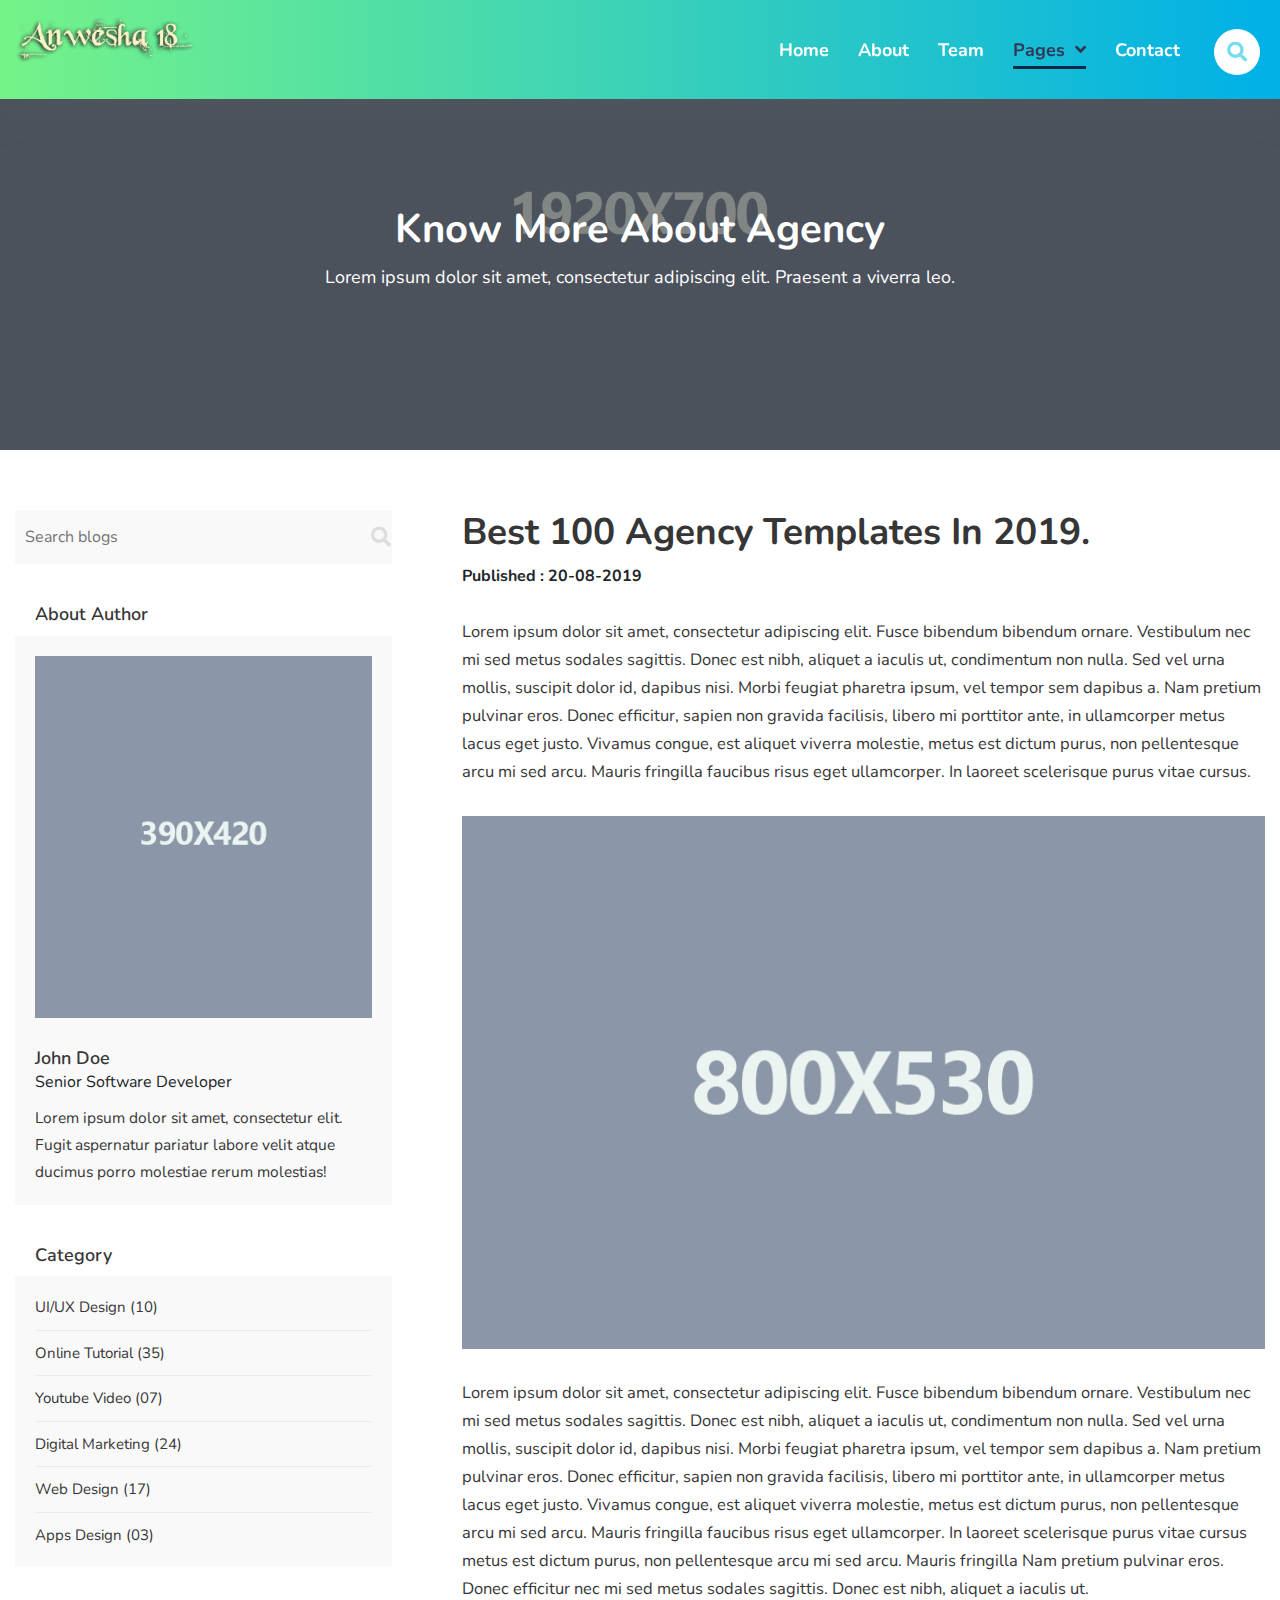
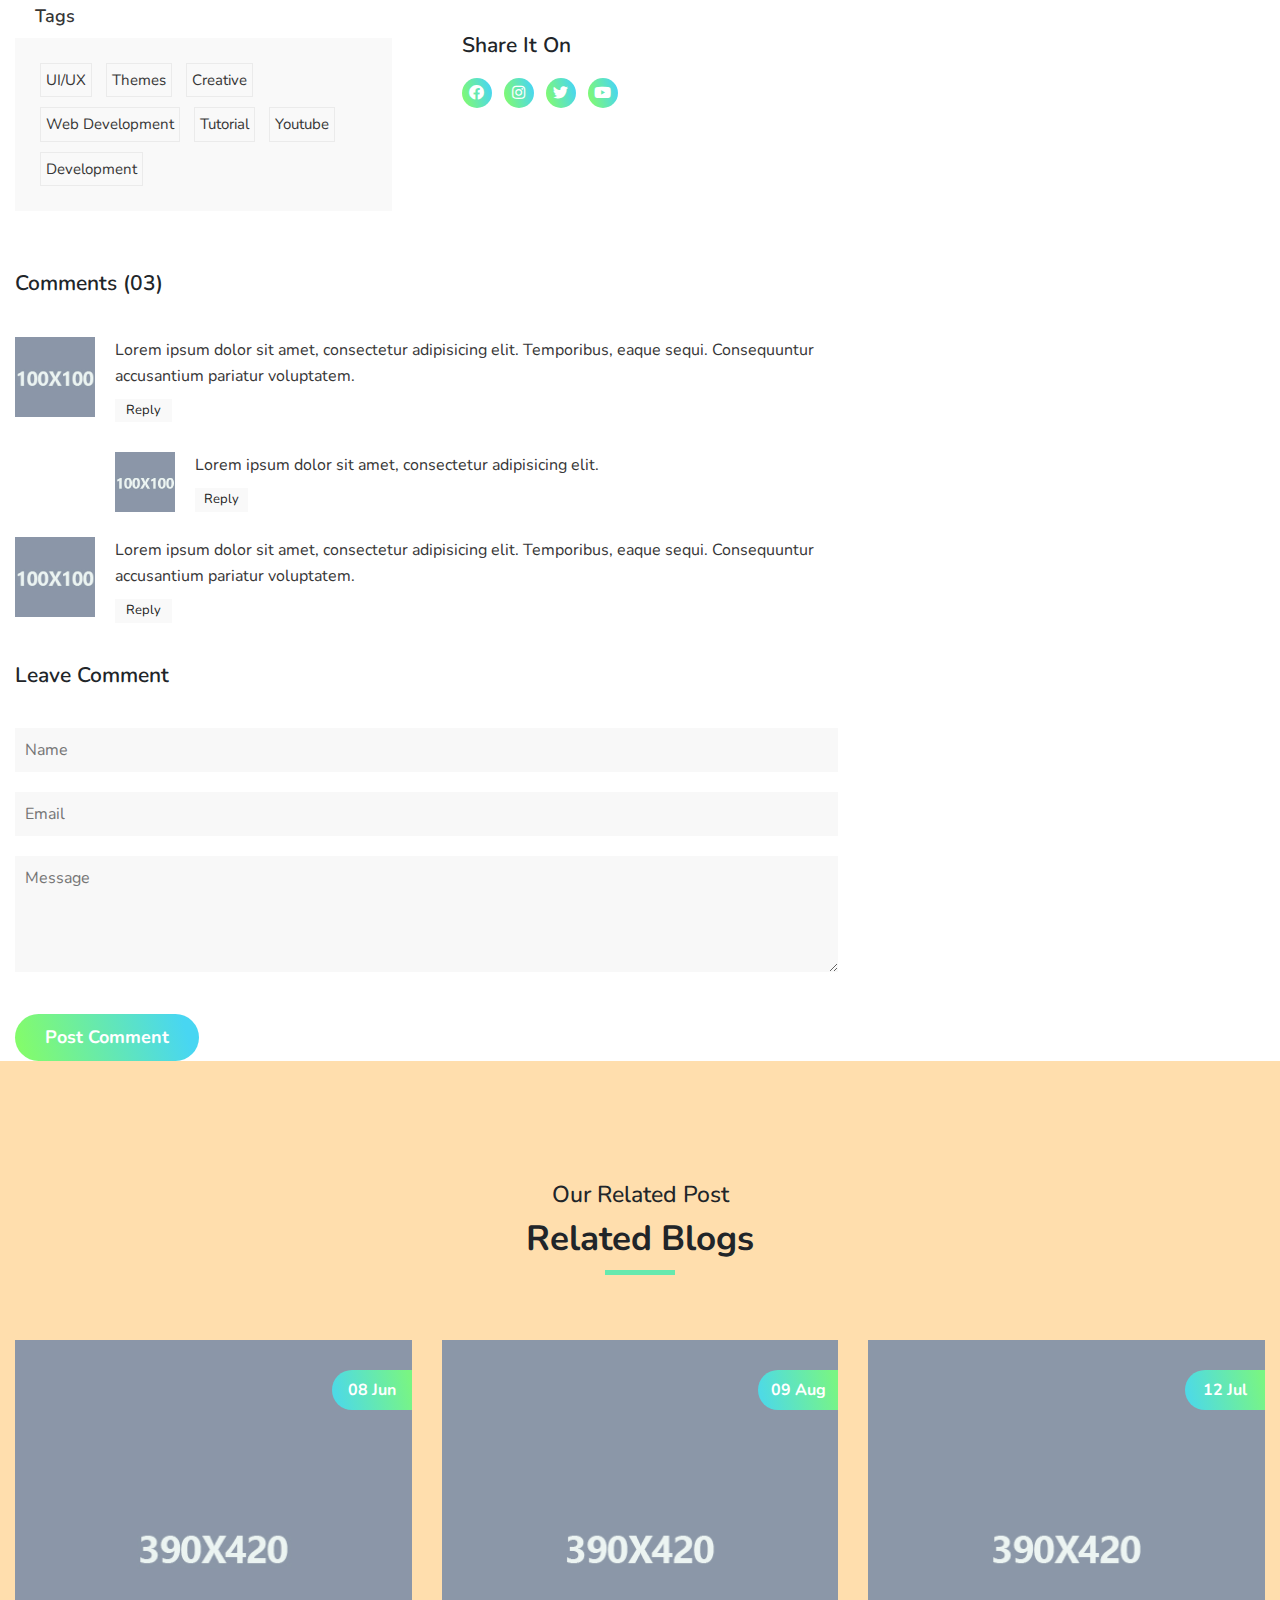
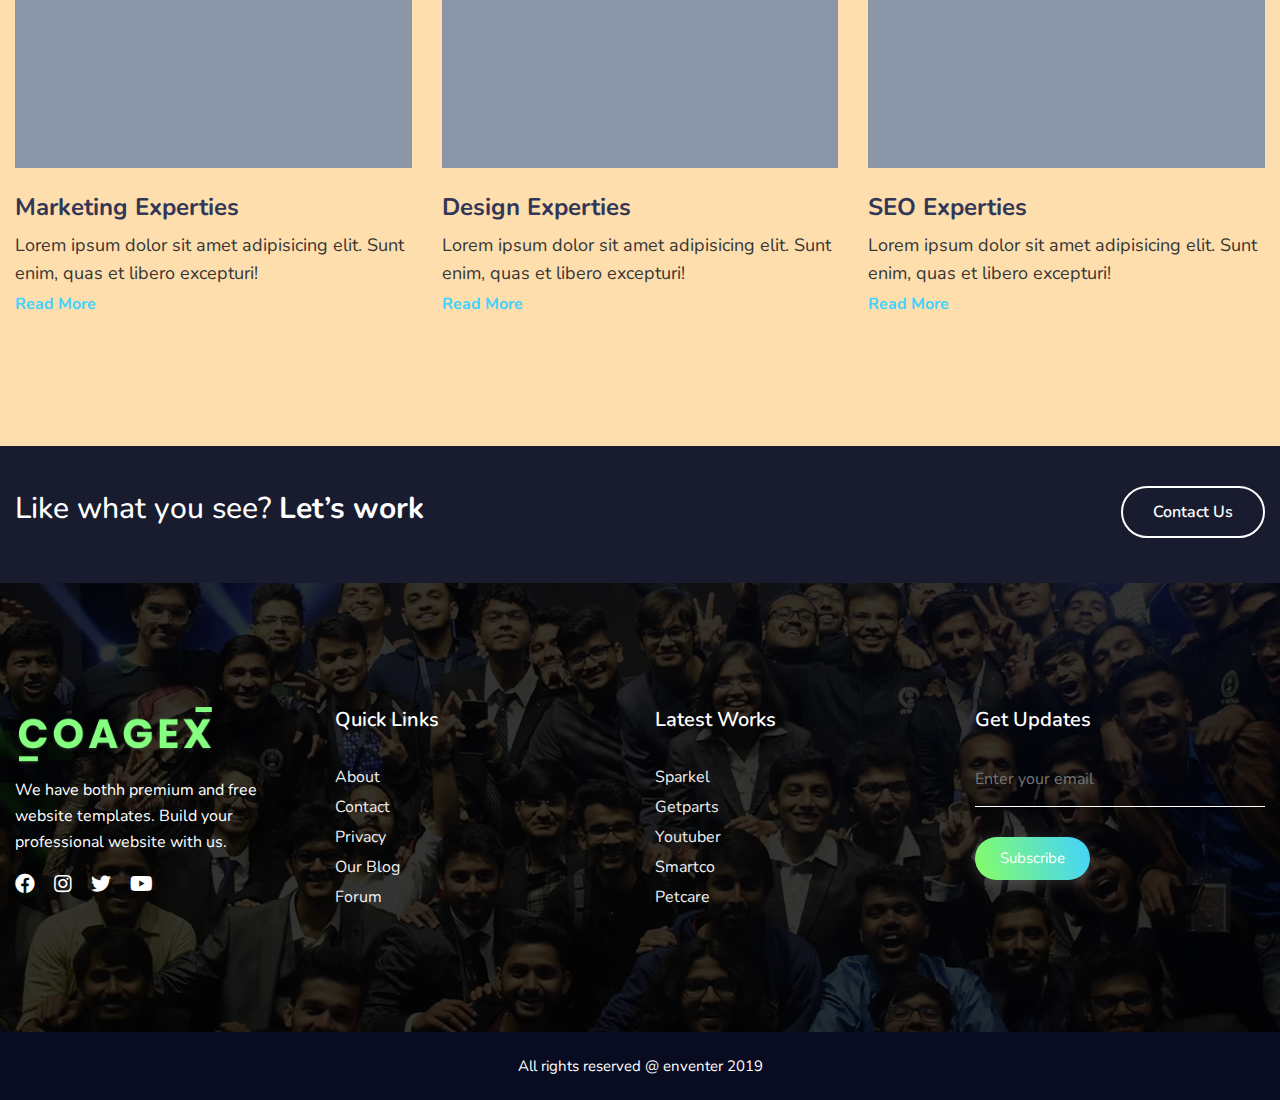
<file: single-blog2.html>
<!doctype html>
<html lang="ZXX">

<head>
	<title>COAGEX - Creative Agency Template</title>
	<!-- Required meta tags -->
	<meta charset="utf-8">
	<meta name="viewport" content="width=device-width, initial-scale=1, shrink-to-fit=no">
	<meta name=description content="">
	<meta name=author content="Enventer">
	<link rel="icon" href="img/favicon.png" type="image/png">
	<!-- Bootstrap CSS -->
	<link rel="stylesheet" href="css/bootstrap.min.css">
	<!-- Fontawesome CSS -->
	<link rel="stylesheet" href="https://use.fontawesome.com/releases/v5.2.0/css/all.css">
	<!-- Google Font -->
	<link href="https://fonts.googleapis.com/css?family=Nunito:400,700,900&display=swap" rel="stylesheet">
	<!-- Meanmenu css -->
	<link rel="stylesheet" href="css/meanmenu.css">
	<!-- Animation CSS -->
	<link href="css/aos.min.css" rel="stylesheet">
	<!-- Slick Carousel CSS -->
	<link href="css/slick.css" rel="stylesheet">
	<!-- Main CSS -->
	<link rel="stylesheet" href="style.css">
	<link rel="stylesheet" href="css/responsive.css">
</head>

<body>
	<!--[if lt IE 8]>
<p class="browserupgrade">You are using an <strong>outdated</strong> browser. Please <a href="http://browsehappy.com/">upgrade your browser</a> to improve your experience.</p>
<![endif]-->


	<!--  Preloader Start
========================-->

	<div id='preloader'>
		<div id='status'>
			<img src='img/loading.gif' alt='LOADING....!!!!!' />
		</div>
	</div>

	<!--=========== Main Header Area ===============-->
	<header id="home">
		<div class="main-navigation-1">
			<div class="container">
				<div class="row">
					<!-- logo-area-->
					<div class="col-xl-2 col-lg-3 col-md-3">
						<div class="logo-area">
							<a href="index.html"><img src="img/logo.png" alt="enventer"></a>
						</div>
					</div>
					<!-- mainmenu-area-->
					<div class="col-xl-10 col-lg-9 col-md-9">
						<div class="main-menu f-right">
							<nav id="mobile-menu">
								<ul>
									<li>
										<a href="#">home</a>
									</li>
									<li>
										<a href="about-us.html">about</a>
									</li>
									<li>
										<a href="team.html">team</a>
									</li>
									<!-- dropdown menu-area-->
									<li>
										<a class="current" href="#" onclick="return false">pages <i class="fas fa-angle-down"></i>
										</a>
										<ul class="dropdown">
											<li><a href="about-us.html">about us</a></li>
											<li><a href="portfolio.html">portfolio</a></li>
											<li><a href="portfolio2.html">portfolio two</a></li>
											<li><a href="single-portfolio.html">single portfolio</a></li>
											<li><a href="blog.html">blog page</a></li>
											<li><a href="single-blog.html">single blog</a></li>
											<li><a href="single-blog2.html">single blog two</a></li>
											<li><a href="team.html">our team</a></li>
											<li><a href="contact.html">contact us</a></li>
											<li><a href="404.html">404 Page</a></li>
										</ul>
									</li>
									<li>
										<a href="contact.html">contact</a>
									</li>
								</ul>
							</nav>
						</div>
						<!-- mobile menu-->
						<div class="mobile-menu"></div>
						<!--Search-->
						<div class="search-box-area">
							<div id="search" class="fade">
								<a href="#" class="close-btn" id="close-search">
									<em class="fa fa-times"></em>
								</a>
								<input placeholder="what are you looking for?" id="searchbox" type="search" />
							</div>
							<div class="search-icon-area">
								<a href='#search'>
									<i class="fa fa-search"></i>
								</a>
							</div>
						</div>
					</div>
				</div>
			</div>
		</div>
	</header>
	<!-- =========Single Blog Image Area=========== -->
	<div class="blog-hero-banner">
		<div class="blog-hero-banner-text">
			<h1>Know more about Agency</h1>
			<p>Lorem ipsum dolor sit amet, consectetur adipiscing elit. Praesent a viverra leo. </p>
		</div>
	</div>
	<div class="blog-body">
		<div class="container">
			<div class="row">
				<!--============Left Side Bar===============-->
				<div class="col-xl-4 col-lg-4 col-md-4 col-sm-12">
					<div class="left-side-2">
						<!--single blog search-->
						<div class="blog-search">
							<form action="#">
								<input type="search" id="blog-search" placeholder="Search blogs">
								<button type="submit" class="blog-search-icon-small"><i class="fas fa-search"></i></button>

							</form>
						</div>
						<!--single blog author-->
						<div class="author-profile">
							<h3>about author</h3>
							<div class="author-content">
								<img src="img/blog/author.jpg" alt="">
								<h4>john doe</h4>
								<span class="designation">Senior software Developer</span>
								<p>Lorem ipsum dolor sit amet, consectetur elit. Fugit aspernatur pariatur labore velit atque ducimus porro molestiae rerum molestias!</p>
							</div>
						</div>
						<!--single blog category-->
						<div class="main-category">
							<h3>Category</h3>
							<div class="category-list">
								<ul>
									<li><a href="">UI/UX Design <span>(10)</span></a></li>
									<li><a href="">online tutorial <span>(35)</span></a></li>
									<li><a href="">youtube video <span>(07)</span></a></li>
									<li><a href="">digital marketing <span>(24)</span></a></li>
									<li><a href="">web design <span>(17)</span></a></li>
									<li><a href="">apps design <span>(03)</span></a></li>
								</ul>
							</div>
						</div>
						<!--single blog tag-->
						<div class="main-tags">
							<h3>Tags</h3>
							<div class="tag-list">
								<ul>
									<li><a href="">UI/UX</a></li>
									<li><a href="">Themes</a></li>
									<li><a href="">Creative</a></li>
									<li><a href="">Web Development</a></li>
									<li><a href="">tutorial</a></li>
									<li><a href="">youtube</a></li>
									<li><a href="">development</a></li>
								</ul>
							</div>
						</div>
					</div>
				</div>
				<div class="col-xl-8 col-lg-8 col-md-8 col-sm-12">
					<!--============Right Side Bar===============-->
					<div class="right-side-2">
						<div class="blog-post-heading">
							<h1>best 100 Agency templates in 2019.</h1>
							<span class="publishe-date">published : 20-08-2019</span>
						</div>
						<!--single blog content-->
						<div class="blog-body-content">
							<p>Lorem ipsum dolor sit amet, consectetur adipiscing elit. Fusce bibendum bibendum ornare. Vestibulum nec mi sed metus sodales sagittis. Donec est nibh, aliquet a iaculis ut, condimentum non nulla. Sed vel urna mollis, suscipit dolor id, dapibus nisi. Morbi feugiat pharetra ipsum, vel tempor sem dapibus a. Nam pretium pulvinar eros. Donec efficitur, sapien non gravida facilisis, libero mi porttitor ante, in ullamcorper metus lacus eget justo. Vivamus congue, est aliquet viverra molestie, metus est dictum purus, non pellentesque arcu mi sed arcu. Mauris fringilla faucibus risus eget ullamcorper. In laoreet scelerisque purus vitae cursus.
							</p>
							<!--single blog middle image-->
							<div class="blog-inner">
								<img src="img/blog/blog-inner.jpg" alt="">
							</div>
							<p>Lorem ipsum dolor sit amet, consectetur adipiscing elit. Fusce bibendum bibendum ornare. Vestibulum nec mi sed metus sodales sagittis. Donec est nibh, aliquet a iaculis ut, condimentum non nulla. Sed vel urna mollis, suscipit dolor id, dapibus nisi. Morbi feugiat pharetra ipsum, vel tempor sem dapibus a. Nam pretium pulvinar eros. Donec efficitur, sapien non gravida facilisis, libero mi porttitor ante, in ullamcorper metus lacus eget justo. Vivamus congue, est aliquet viverra molestie, metus est dictum purus, non pellentesque arcu mi sed arcu. Mauris fringilla faucibus risus eget ullamcorper. In laoreet scelerisque purus vitae cursus metus est dictum purus, non pellentesque arcu mi sed arcu. Mauris fringilla Nam pretium pulvinar eros. Donec efficitur nec mi sed metus sodales sagittis. Donec est nibh, aliquet a iaculis ut.
							</p>
							<!--single blog social share-->
							<div class="blog-share">
								<h4>Share It on</h4>
								<ul>
									<li><a class="footer-socials" href="#"><i class="fab fa-facebook"></i></a></li>
									<li><a class="footer-socials" href="#"><i class="fab fa-instagram"></i></a></li>
									<li><a class="footer-socials" href="#"><i class="fab fa-twitter"></i></a></li>
									<li><a class="footer-socials" href="#"><i class="fab fa-youtube"></i></a></li>
								</ul>
							</div>
						</div>
					</div>
				</div>
			</div>
			<!-- single blog comments area-->
			<div class="row">
				<div class="col-xl-8 col-lg-8 col-md-12 col-sm-12">
					<div class="blog-comments-area">
						<div class="comment-heading">
							<h4>Comments (03)</h4>
						</div>
						<!--single blog coment text-->
						<div class="commnet-text">
							<div class="single-comment">
								<div class="image-box">
									<img src="img/blog/thumb2.jpg" alt="">
								</div>
								<div class="text-box">
									<p>Lorem ipsum dolor sit amet, consectetur adipisicing elit. Temporibus, eaque sequi. Consequuntur accusantium pariatur voluptatem.</p>
									<a href="#" class="replay">reply</a>
									<div class="nesting-reply">
										<div class="image-box">
											<img src="img/blog/thumb1.jpg" alt="">
										</div>
										<div class="text-box">
											<p>Lorem ipsum dolor sit amet, consectetur adipisicing elit. </p>
											<a href="#" class="replay">reply</a>
										</div>
									</div>
								</div>
							</div>
							<div class="single-comment">
								<div class="image-box">
									<img src="img/blog/thumb3.jpg" alt="">
								</div>
								<div class="text-box">
									<p>Lorem ipsum dolor sit amet, consectetur adipisicing elit. Temporibus, eaque sequi. Consequuntur accusantium pariatur voluptatem.</p>
									<a href="#" class="replay">reply</a>
								</div>
							</div>
						</div>
					</div>
				</div>
			</div>
			<!--single blog form-->
			<div class="row">
				<div class="col-xl-8 col-lg-8 col-md-8 col-sm-12">
					<div class="comment-heading">
						<h4>leave comment</h4>
					</div>
					<div class="comment-field">
						<form action="#">
							<input type="text" placeholder="Name">
							<input type="email" placeholder="Email">
							<textarea cols="30" rows="4" placeholder="Message"></textarea>
							<button type="submit" id="postcomment">post comment</button>
						</form>
					</div>
				</div>
			</div>
		</div>
	</div>

	<!-- =========Blog Area=========== -->
	<section>
		<div class="blog-area">
			<div class="container">
				<div class="row">
					<!--section heading-->
					<div class="col-xl-12 col-lg-12 col-md-12">
						<div class="section-heading-3">
							<h4> our related post</h4>
							<h3>related Blogs</h3>
						</div>
					</div>
				</div>
				<div class="row">
					<!-- single blog-->
					<div class="col-xl-4 col-lg-4 col-md-4 col-sm-6">
						<div class="home-single-blog">
							<div class="s-blog-image">
								<img src="img/blog/1.jpg" alt="">
								<div class="blog-post-date">
									<span>08 jun</span>
								</div>
							</div>
							<div class="s-blog-content">
								<h4>Marketing Experties</h4>
								<p>Lorem ipsum dolor sit amet adipisicing elit. Sunt enim, quas et libero excepturi!</p>
								<a href="#">Read More</a>
							</div>
						</div>
					</div>
					<!-- single blog-->
					<div class="col-xl-4 col-lg-4 col-md-4 col-sm-6 margin-top-sb-30">
						<div class="home-single-blog">
							<div class="s-blog-image">
								<img src="img/blog/3.png" alt="">
								<div class="blog-post-date">
									<span>09 aug</span>
								</div>
							</div>
							<div class="s-blog-content">
								<h4>design Experties</h4>
								<p>Lorem ipsum dolor sit amet adipisicing elit. Sunt enim, quas et libero excepturi!</p>
								<a href="#">Read More</a>
							</div>
						</div>
					</div>
					<!-- single blog-->
					<div class="col-xl-4 col-lg-4 col-md-4 col-sm-6 margin-top-sb-30 margin-top-lb-30">
						<div class="home-single-blog">
							<div class="s-blog-image">
								<img src="img/blog/2.png" alt="">
								<div class="blog-post-date">
									<span>12 jul</span>
								</div>
							</div>
							<div class="s-blog-content">
								<h4>SEO Experties</h4>
								<p>Lorem ipsum dolor sit amet adipisicing elit. Sunt enim, quas et libero excepturi!</p>
								<a href="#">Read More</a>
							</div>
						</div>
					</div>
				</div>
			</div>
		</div>
	</section>
	<!-- =========Call to Action=========== -->
	<div class="callto-action">
		<div class="container">
			<div class="row">
				<div class="col-xl-8 col-lg-8 col-md-8 col-sm-7">
					<div class="callto-action-text">
						<h5>Like what you see? <span>Let’s work</span> </h5>
					</div>
				</div>
				<div class="col-xl-4 col-lg-4 col-md-4 col-sm-5">
					<div class="callto-action-btn">
						<a href="#">contact us</a>
					</div>
				</div>
			</div>
		</div>
	</div>
	<!-- =========Footer Area=========== -->
	<section id="footer-fixed">
		<div class="big-footer">
			<div class="container">
				<div class="row">
					<!--footer logo-->
					<div class="col-xl-3 col-lg-3 col-md-3 col-sm-6">
						<div class="footer-logo">
							<a href="#">
								<img src="img/footer-logo.png" alt="">
							</a>
							<p> We have bothh premium and free website templates. Build your professional website with us.</p>
						</div>
						<!--footer social-->
						<div class="social">
							<ul>
								<li><a class="footer-socials" href="#"><i class="fab fa-facebook"></i></a></li>
								<li><a class="footer-socials" href="#"><i class="fab fa-instagram"></i></a></li>
								<li><a class="footer-socials" href="#"><i class="fab fa-twitter"></i></a></li>
								<li><a class="footer-socials" href="#"><i class="fab fa-youtube"></i></a></li>
							</ul>
						</div>
					</div>
					<!--footer quick links-->
					<div class="col-xl-3 col-lg-3 col-md-3 col-sm-6">
						<div class="footer-heading">
							<h3>quick links</h3>
						</div>
						<div class="footer-content">
							<ul>
								<li><a href="">about</a></li>
								<li><a href="">contact</a></li>
								<li><a href="">privacy</a></li>
								<li><a href="">our blog</a></li>
								<li><a href="">forum</a></li>
							</ul>
						</div>
					</div>
					<!--footer latest work-->
					<div class="col-xl-3 col-lg-3 col-md-3 col-sm-6">
						<div class="footer-heading">
							<h3>Latest works</h3>
						</div>
						<div class="footer-content">
							<ul>
								<li><a href="">sparkel</a></li>
								<li><a href="">getparts</a></li>
								<li><a href="">youtuber</a></li>
								<li><a href="">smartco</a></li>
								<li><a href="">petcare</a></li>
							</ul>
						</div>
					</div>
					<!--footer subscribe-->
					<div class="col-xl-3 col-lg-3 col-md-3 col-sm-6">
						<div class="footer-heading">
							<h3>Get Updates</h3>
						</div>
						<div class="footer-content footer-cont-mar-40">
							<form action="#">
								<input id="leadgenaration" type="email" placeholder="Enter your email">
								<input id="subscribe" type="submit" value="Subscribe">
							</form>
						</div>
					</div>
				</div>
			</div>
		</div>
		<!--copyright-->
		<footer>
			<p>All rights reserved @ enventer 2019</p>
		</footer>
	</section>
	<!-- Jquery JS -->
	<script src="js/vendor/jquery-2.2.4.min.js"></script>
	<!-- Proper JS -->
	<script src="js/popper.min.js"></script>
	<!-- Bootstrap Js -->
	<script src="js/bootstrap.min.js"></script>
	<!-- Video popup Js -->
	<script src="js/magnific-popup.min.js"></script>
	<!-- Waypoint Up Js -->
	<script src="js/waypoints.min.js"></script>
	<!-- Counter Up Js -->
	<script src="js/counterup.min.js"></script>
	<!-- Meanmenu Js -->
	<script src="js/meanmenu.min.js"></script>
	<!-- Animation Js -->
	<script src="js/aos.min.js"></script>
	<!-- Filtering Js -->
	<script src="js/isotope.min.js"></script>
	<!-- Background Move Js -->
	<script src="js/jquery.backgroundMove.js"></script>
	<!-- Slick Carousel Js -->
	<script src="js/slick.min.js"></script>
	<!-- ScrollUp Js -->
	<script src="js/scrollUp.js"></script>
	<!-- Main Js -->
	<script src="js/main.js"></script>
</body>

</html>
</file>
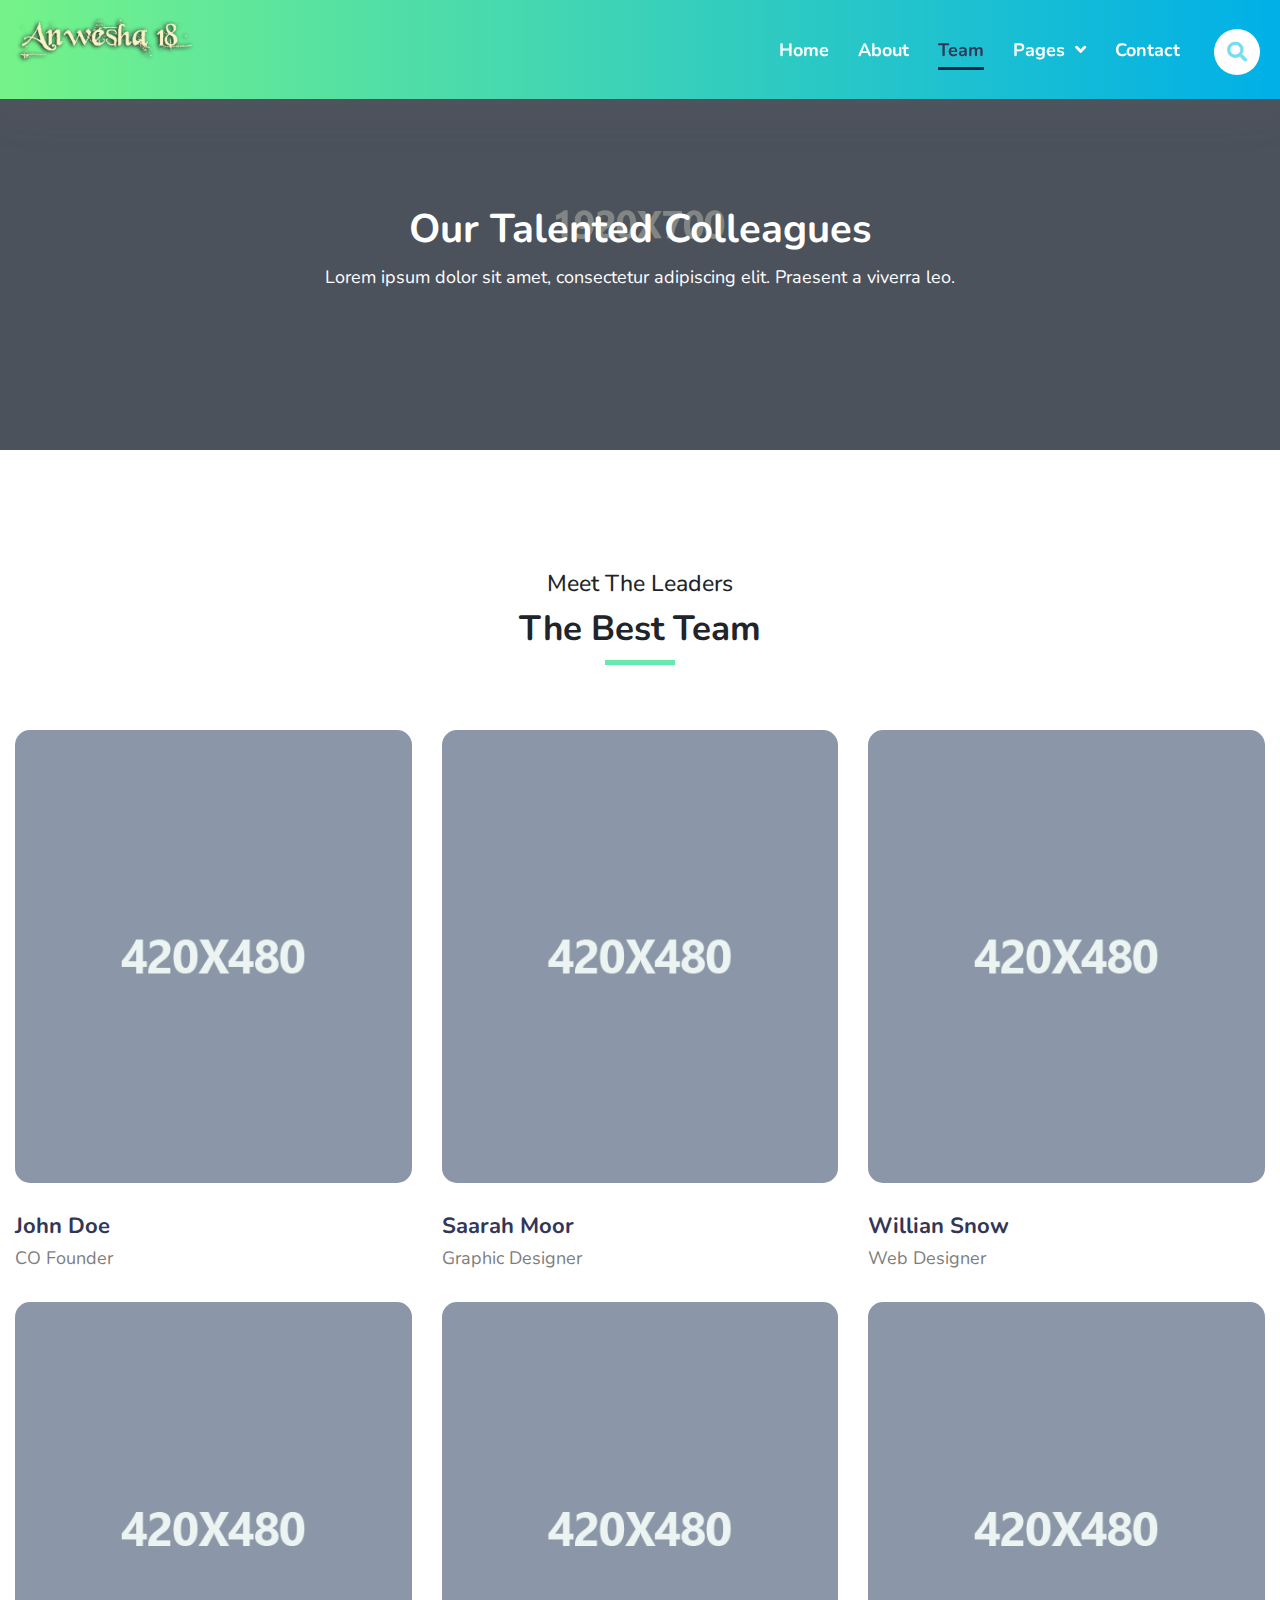
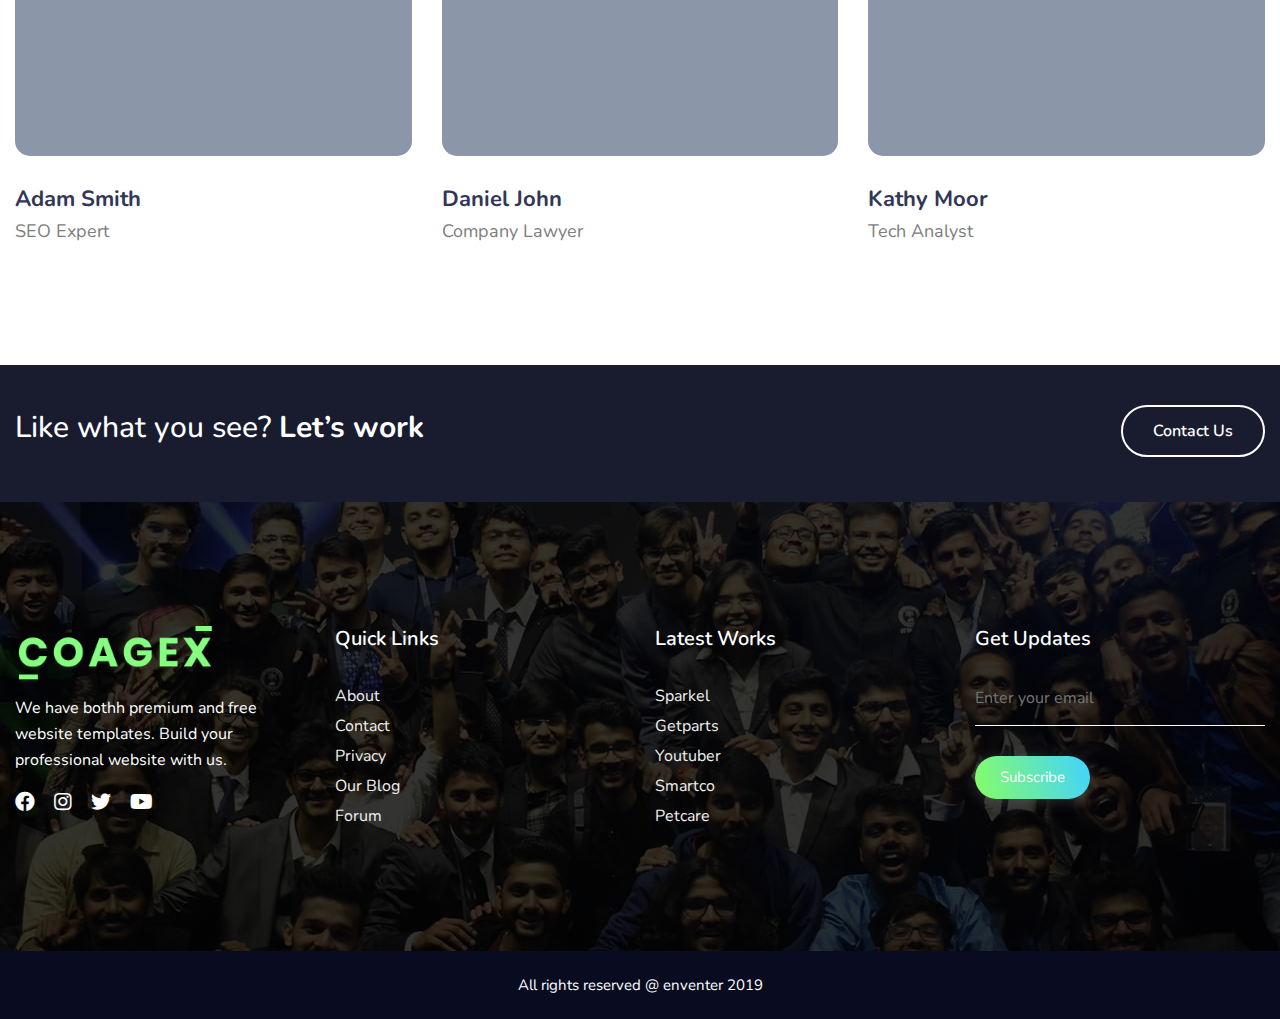
<file: team.html>
<!doctype html>
<html lang="ZXX">

<head>
	<title>COAGEX - Creative Agency Template</title>
	<!-- Required meta tags -->
	<meta charset="utf-8">
	<meta name="viewport" content="width=device-width, initial-scale=1, shrink-to-fit=no">
	<meta name=description content="">
	<meta name=author content="Enventer">
	<link rel="icon" href="img/favicon.png" type="image/png">
	<!-- Bootstrap CSS -->
	<link rel="stylesheet" href="css/bootstrap.min.css">
	<!-- Fontawesome CSS -->
	<link rel="stylesheet" href="https://use.fontawesome.com/releases/v5.2.0/css/all.css">
	<!-- Google Font -->
	<link href="https://fonts.googleapis.com/css?family=Nunito:400,700,900&display=swap" rel="stylesheet">
	<!-- Meanmenu css -->
	<link rel="stylesheet" href="css/meanmenu.css">
	<!-- Animation CSS -->
	<link href="css/aos.min.css" rel="stylesheet">
	<!-- Slick Carousel CSS -->
	<link href="css/slick.css" rel="stylesheet">
	<!-- Main CSS -->
	<link rel="stylesheet" href="style.css">
	<link rel="stylesheet" href="css/responsive.css">
</head>

<body>
	<!--[if lt IE 8]>
<p class="browserupgrade">You are using an <strong>outdated</strong> browser. Please <a href="http://browsehappy.com/">upgrade your browser</a> to improve your experience.</p>
<![endif]-->


	<!--  Preloader Start
========================-->

	<div id='preloader'>
		<div id='status'>
			<img src='img/loading.gif' alt='LOADING....!!!!!' />
		</div>
	</div>

	<!--=========== Main Header area ===============-->
	<header id="home">
		<div class="main-navigation-1">
			<div class="container">
				<div class="row">
					<!-- logo-area-->
					<div class="col-xl-2 col-lg-3 col-md-3">
						<div class="logo-area">
							<a href="index.html"><img src="img/logo.png" alt="enventer"></a>
						</div>
					</div>
					<!-- mainmenu-area-->
					<div class="col-xl-10 col-lg-9 col-md-9">
						<div class="main-menu f-right">
							<nav id="mobile-menu">
								<ul>
									<li>
										<a href="#">home</a>
									</li>
									<li>
										<a href="about-us.html">about</a>
									</li>
									<li>
										<a class="current" href="team.html">team</a>
									</li>
									<!-- dropdown menu-area-->
									<li>
										<a href="#" onclick="return false">pages <i class="fas fa-angle-down"></i>
										</a>
										<ul class="dropdown">
											<li><a href="about-us.html">about us</a></li>
											<li><a href="portfolio.html">portfolio</a></li>
											<li><a href="portfolio2.html">portfolio two</a></li>
											<li><a href="single-portfolio.html">single portfolio</a></li>
											<li><a href="blog.html">blog page</a></li>
											<li><a href="single-blog.html">single blog</a></li>
											<li><a href="single-blog2.html">single blog two</a></li>
											<li><a href="team.html">our team</a></li>
											<li><a href="contact.html">contact us</a></li>
											<li><a href="404.html">404 Page</a></li>
										</ul>
									</li>
									<li>
										<a href="contact.html">contact</a>
									</li>
								</ul>
							</nav>
						</div>
						<!-- mobile menu-->
						<div class="mobile-menu"></div>
						<!--Search-->
						<div class="search-box-area">
							<div id="search" class="fade">
								<a href="#" class="close-btn" id="close-search">
									<em class="fa fa-times"></em>
								</a>
								<input placeholder="what are you looking for?" id="searchbox" type="search" />
							</div>
							<div class="search-icon-area">
								<a href='#search'>
									<i class="fa fa-search"></i>
								</a>
							</div>
						</div>
					</div>
				</div>
			</div>
		</div>
	</header>
	<!-- =========Team Image Area=========== -->
	<div class="team-hero-banner">
		<div class="team-banner-text">
			<h1>our talented colleagues</h1>
			<p>Lorem ipsum dolor sit amet, consectetur adipiscing elit. Praesent a viverra leo. </p>
		</div>
	</div>
	<div class="team-area">
		<div class="container">
			<div class="row">
				<!--section heading-->
				<div class="col-xl-12 col-lg-12 col-md-12">
					<div class="section-heading-3">
						<h4> meet the leaders</h4>
						<h3>the best team</h3>
					</div>
				</div>
			</div>
			<div class="row">
				<!--single team-->
				<div class="col-xl-4 col-lg-4 col-md-6 col-sm-6">
					<div class="single-team">
						<div class="team-image">
							<img src="img/team/1.jpg" alt="">
							<div class="team-content">
								<div class="team-social">
									<ul>
										<li><a href="#"><i class="fab fa-facebook"></i></a></li>
										<li><a href="#"><i class="fab fa-instagram"></i></a></li>
										<li><a href="#"><i class="fab fa-twitter"></i></a></li>
										<li><a href="#"><i class="fab fa-youtube"></i></a></li>
									</ul>
								</div>
							</div>
						</div>
						<div class="person-name">
							<h4>john doe</h4>
							<p>CO Founder</p>
						</div>
					</div>
				</div>
				<!--single team-->
				<div class="col-xl-4 col-lg-4 col-md-6 col-sm-6 margin-top-sb-30">
					<div class="single-team">
						<div class="team-image">
							<img src="img/team/4.jpg" alt="">
							<div class="team-content">
								<div class="team-social">
									<ul>
										<li><a href="#"><i class="fab fa-facebook"></i></a></li>
										<li><a href="#"><i class="fab fa-instagram"></i></a></li>
										<li><a href="#"><i class="fab fa-twitter"></i></a></li>
										<li><a href="#"><i class="fab fa-youtube"></i></a></li>
									</ul>
								</div>
							</div>
						</div>
						<div class="person-name">
							<h4>saarah moor</h4>
							<p>graphic designer</p>
						</div>
					</div>
				</div>
				<!--single team-->
				<div class="col-xl-4 col-lg-4 col-md-6 col-sm-6 default-margin-mt-sm margin-top-lb-30 margin-top-sb-30">
					<div class="single-team">
						<div class="team-image">
							<img src="img/team/5.jpg" alt="">
							<div class="team-content">
								<div class="team-social">
									<ul>
										<li><a href="#"><i class="fab fa-facebook"></i></a></li>
										<li><a href="#"><i class="fab fa-instagram"></i></a></li>
										<li><a href="#"><i class="fab fa-twitter"></i></a></li>
										<li><a href="#"><i class="fab fa-youtube"></i></a></li>
									</ul>
								</div>
							</div>
						</div>
						<div class="person-name">
							<h4>willian snow</h4>
							<p>web designer</p>
						</div>
					</div>
				</div>
				<!--single team-->
				<div class="col-xl-4 col-lg-4 col-md-6 col-sm-6 default-margin-mt default-margin-mt-sm margin-top-lb-30 margin-top-sb-30">
					<div class="single-team">
						<div class="team-image">
							<img src="img/team/3.jpg" alt="">
							<div class="team-content">
								<div class="team-social">
									<ul>
										<li><a href="#"><i class="fab fa-facebook"></i></a></li>
										<li><a href="#"><i class="fab fa-instagram"></i></a></li>
										<li><a href="#"><i class="fab fa-twitter"></i></a></li>
										<li><a href="#"><i class="fab fa-youtube"></i></a></li>
									</ul>
								</div>
							</div>
						</div>
						<div class="person-name">
							<h4>adam smith</h4>
							<p>SEO expert</p>
						</div>
					</div>
				</div>
				<!--single team-->
				<div class="col-xl-4 col-lg-4 col-md-6 col-sm-6 default-margin-mt default-margin-mt-sm margin-top-lb-30 margin-top-sb-30">
					<div class="single-team">
						<div class="team-image">
							<img src="img/team/6.jpg" alt="">
							<div class="team-content">
								<div class="team-social">
									<ul>
										<li><a href="#"><i class="fab fa-facebook"></i></a></li>
										<li><a href="#"><i class="fab fa-instagram"></i></a></li>
										<li><a href="#"><i class="fab fa-twitter"></i></a></li>
										<li><a href="#"><i class="fab fa-youtube"></i></a></li>
									</ul>
								</div>
							</div>
						</div>
						<div class="person-name">
							<h4>daniel john</h4>
							<p>company lawyer</p>
						</div>
					</div>
				</div>
				<!--single team-->
				<div class="col-xl-4 col-lg-4 col-md-6 col-sm-6 default-margin-mt default-margin-mt-sm margin-top-lb-30 margin-top-sb-30">
					<div class="single-team">
						<div class="team-image">
							<img src="img/team/2.jpg" alt="">
							<div class="team-content">
								<div class="team-social">
									<ul>
										<li><a href="#"><i class="fab fa-facebook"></i></a></li>
										<li><a href="#"><i class="fab fa-instagram"></i></a></li>
										<li><a href="#"><i class="fab fa-twitter"></i></a></li>
										<li><a href="#"><i class="fab fa-youtube"></i></a></li>
									</ul>
								</div>
							</div>
						</div>
						<div class="person-name">
							<h4>kathy moor</h4>
							<p>tech analyst</p>
						</div>
					</div>
				</div>
			</div>
		</div>
	</div>
	<!-- =========Call to Action=========== -->
	<div class="callto-action">
		<div class="container">
			<div class="row">
				<div class="col-xl-8 col-lg-8 col-md-8 col-sm-7">
					<div class="callto-action-text">
						<h5>Like what you see? <span>Let’s work</span> </h5>
					</div>
				</div>
				<div class="col-xl-4 col-lg-4 col-md-4 col-sm-5">
					<div class="callto-action-btn">
						<a href="#">contact us</a>
					</div>
				</div>
			</div>
		</div>
	</div>
	<!-- =========Footer Area=========== -->
	<section id="footer-fixed">
		<div class="big-footer">
			<div class="container">
				<div class="row">
					<!--footer logo-->
					<div class="col-xl-3 col-lg-3 col-md-3 col-sm-6">
						<div class="footer-logo">
							<a href="#">
								<img src="img/footer-logo.png" alt="">
							</a>
							<p> We have bothh premium and free website templates. Build your professional website with us.</p>
						</div>
						<!--footer social-->
						<div class="social">
							<ul>
								<li><a class="footer-socials" href="#"><i class="fab fa-facebook"></i></a></li>
								<li><a class="footer-socials" href="#"><i class="fab fa-instagram"></i></a></li>
								<li><a class="footer-socials" href="#"><i class="fab fa-twitter"></i></a></li>
								<li><a class="footer-socials" href="#"><i class="fab fa-youtube"></i></a></li>
							</ul>
						</div>
					</div>
					<!--footer quick links-->
					<div class="col-xl-3 col-lg-3 col-md-3 col-sm-6">
						<div class="footer-heading">
							<h3>quick links</h3>
						</div>
						<div class="footer-content">
							<ul>
								<li><a href="">about</a></li>
								<li><a href="">contact</a></li>
								<li><a href="">privacy</a></li>
								<li><a href="">our blog</a></li>
								<li><a href="">forum</a></li>
							</ul>
						</div>
					</div>
					<!--footer latest work-->
					<div class="col-xl-3 col-lg-3 col-md-3 col-sm-6">
						<div class="footer-heading">
							<h3>Latest works</h3>
						</div>
						<div class="footer-content">
							<ul>
								<li><a href="">sparkel</a></li>
								<li><a href="">getparts</a></li>
								<li><a href="">youtuber</a></li>
								<li><a href="">smartco</a></li>
								<li><a href="">petcare</a></li>
							</ul>
						</div>
					</div>
					<!--footer subscribe-->
					<div class="col-xl-3 col-lg-3 col-md-3 col-sm-6">
						<div class="footer-heading">
							<h3>Get Updates</h3>
						</div>
						<div class="footer-content footer-cont-mar-40">
							<form action="#">
								<input id="leadgenaration" type="email" placeholder="Enter your email">
								<input id="subscribe" type="submit" value="Subscribe">
							</form>
						</div>
					</div>
				</div>
			</div>
		</div>
		<!--copyright-->
		<footer>
			<p>All rights reserved @ enventer 2019</p>
		</footer>
	</section>
	<!-- Jquery JS -->
	<script src="js/vendor/jquery-2.2.4.min.js"></script>
	<!-- Proper JS -->
	<script src="js/popper.min.js"></script>
	<!-- Bootstrap Js -->
	<script src="js/bootstrap.min.js"></script>
	<!-- Video popup Js -->
	<script src="js/magnific-popup.min.js"></script>
	<!-- Waypoint Up Js -->
	<script src="js/waypoints.min.js"></script>
	<!-- Counter Up Js -->
	<script src="js/counterup.min.js"></script>
	<!-- Meanmenu Js -->
	<script src="js/meanmenu.min.js"></script>
	<!-- Animation Js -->
	<script src="js/aos.min.js"></script>
	<!-- Filtering Js -->
	<script src="js/isotope.min.js"></script>
	<!-- Background Move Js -->
	<script src="js/jquery.backgroundMove.js"></script>
	<!-- Slick Carousel Js -->
	<script src="js/slick.min.js"></script>
	<!-- ScrollUp Js -->
	<script src="js/scrollUp.js"></script>
	<!-- Main Js -->
	<script src="js/main.js"></script>
</body>

</html>
</file>
<file: style.css>
/***********************************************
Template Name: COAGEX - Creative Agency Template
Author URL: https://themeforest.net/user/enventer
Website: www.enventer.com
***********************************************/

/* TABLE OF CONTENTS:
----------------------------------------------------------------

--------------------------------------------------------------

0. Extra Imports

1. Default Theme CSS
    1.1 Preloader
    1.2 Section Heading
    1.3 Section Button
    1.4 Section Pattern Animation

2. Menu Area CSS
    2.1 Menu CSS
    2.2 Drop Down Menu CSS
    2.3 Sticy Menu CSS
    2.4 Fullscreen Search CSS

3. Header Area CSS
	3.1 Header Pattern Image
	3.2 Header ArtWork Animation
	3.3 Intro Text
	3.4 Header Button

4. Home About Area CSS
	4.1 Home About Content

5. Service Area CSS
	5.1 Curve SVG
	5.2 Single Service Pattern
	5.3 Single Service Animation
	5.4 Single Service Text

6. Portfolio Area CSS
	6.1 Portfolio Pattern
	6.2 Portfolio Item
	6.3 Portfolio Item Arrow

7. Expertise Area CSS

8. Counter Area CSS
	8.1 Single Counter

9. Testimonial Area CSS
	9.1 Left Content
	9.2 Right Content
	9.3 Testimonial Arrow

10. Pricing Area CSS
	10.1 Single Price
	10.2 Single Price Button
	10.3 Price Pattern Animation

11. Blog Area CSS	
	11.1 Single Blog Image
	11.2 Single Blog PostDate
	11.3 Single Blog Content

12. Footer Area CSS
	12.1 Footer Social
	12.2 Footer Content
	12.3 Copyright Text


++++++OTHER PAGES++++++


13. Blog Details Page
	13.1 Blog Banner
	13.2 Blog Side
	13.3 Blog Search
	13.4 Blog Social Share
	13.5 Blog Author
	13.6 Blog Category
	13.7 Blog Tags
	13.8 Blog Comments
	13.9 Blog Comments Reply

14. Blog List Area CSS
	14.1 Blog Pagination

15. Team Area CSS
	15.1 Team Banner
	15.2 Team Content
	15.3 Team Social

16. Contact Us Area CSS
	16.1 Contact Us Banner
	16.2 Contact Pattern
	16.2 Contact Pattern
	16.3 Single Contact Info
	16.4 Contact Form
	16.5 Contact Form Button

17. Portfolio Area CSS
	17.1 Portfolio Banner
	17.2 Portfolio Content
	17.3 Portfolio Filtering

18. Portfolio Details Area CSS
	18.1 Project  Description
	18.2 Project  Technology
	18.3 Project  Slider

19. About Us Area CSS
	19.1 About Us Banner
	19.2 About Hero Text
	19.3 About Video
	19.4 About Video Icon
	19.5 About Counter
	19.6 About Section Content

20. 404 Area CSS

21. Call to Action
--------------------------------------------------------------

--------------------------------------------------------------*/

/*==================== 1. Default Theme CSS ===================*/

@font-face {
	font-family: "zelda";
	src: url("fonts/ZELDAFILL.otf");
	}

html,
body {
	height: 100%;
	font-family: 'Nunito', sans-serif;
	margin: 0px;
	padding: 0px;
}

body {
	background-color: navajowhite;
}

::-moz-selection {
	background: #3ed60e;
	color: #fff;
	text-shadow: none;
}

::selection {
	background: #3ed60e;
	color: #fff;
	text-shadow: none;
}

a:focus {
	outline: 0px solid
}

img {
	width: auto;
	height: auto
}

p {
	margin: 0;
	font-size: 18px;
	line-height: 28px;
	color: #363636;
}

h1,
h2,
h3,
h4,
h5,
h6 {
	margin: 0 0 10px;
}

/*a {
	-webkit-transition: all 0.3s ease 0s;
	transition: all 0.3s ease 0s;
	text-decoration: none;
}*/

a:hover {
	color: #6b6fff;
	text-decoration: none;
}

a:active,
a:hover {
	outline: 0 none;
}

ul {
	list-style: outside none none;
	margin: 0;
	padding: 0
}

.container {
	max-width: 1300px;
}

.default-margin-mt {
	margin-top: 30px
}

.text-title {
	font-family: 'zelda';
}

#scrollUp {
	bottom: 0;
	background: linear-gradient(238.45deg, #42D2FF 3.32%, #49e513 98.6%);
	background-clip: border-box;
	-webkit-text-fill-color: transparent;
	-webkit-background-clip: text;
	right: 10px;
	text-align: center;
	-webkit-transition: all 0.5s ease 0s;
	transition: all 0.5s ease 0s;
	font-size: 45px;
}

/* 1.1 Preloader*/
#preloader {
	position: fixed;
	top: 0;
	left: 0;
	right: 0;
	bottom: 0;
	background-color: #F7F7F7;
	z-index: 99999999999999;
	height: 100%;
}

#preloader .fade-in-fade-out {
	-webkit-animation: fade 1s infinite alternate ease-in-out;
	animation: fade 1s infinite alternate ease-in-out;
}

@-webkit-keyframes fade {
	0% { opacity: 100%; }
	100% { opacity: 10%; }
}

@keyframes fade {
	0% { opacity: 100%; }
	100% { opacity: 10%; }
}

#status {
	position: absolute;
	left: 50%;
	top: 50%;
	width: 150px;
	height: 150px;
	padding: 0;
	-webkit-transform: translate(-50%, -50%);
	transform: translate(-50%, -50%);
	z-index: 99999999999999;
}

#status img {
	height: 150px;
	width: 150px;
}

/*1.2 Section Heading*/

.section-heading-1 h4 {
	font-size: 23px;
	text-transform: capitalize;
}

.section-heading-1 h3 {
	text-transform: capitalize;
	font-weight: 700;
	margin-bottom: 35px;
	position: relative;
	font-size: 2.5em;
	display: inline-block
}

.section-heading-1 h3:before {
	position: absolute;
	content: '';
	right: 0;
	bottom: -15px;
	background-color: #66E9AE;
	height: 5px;
	width: 70px;
}

.section-heading-1 p {
	color: #363636
}

.section-heading-2 {
	padding-bottom: 45px
}

.section-heading-2-p {
	padding-bottom: 0 !important
}

.section-heading-2 h4 {
	font-size: 23px;
	text-transform: capitalize;
}

.section-heading-2 h3 {
	text-transform: capitalize;
	font-weight: 700;
	margin-bottom: 35px;
	position: relative;
	font-size: 35px;
	display: inline-block;
	/* margin-top:-150px; */
}

.section-heading-2 h3:before {
	position: absolute;
	content: '';
	left: 0;
	bottom: -15px;
	background-color: #66E9AE;
	height: 5px;
	width: 70px;
}

.section-heading-2 p {
	color: #363636
}

.section-heading-3 {
	padding-bottom: 45px;
	text-align: center
}

.section-heading-3 h4 {
	font-size: 23px;
	text-transform: capitalize;
}

.section-heading-3 h3 {
	text-transform: capitalize;
	font-weight: 700;
	margin-bottom: 35px;
	position: relative;
	font-size: 35px;
	display: inline-block
}

.section-heading-3 h3:before {
	position: absolute;
	content: '';
	left: 50%;
	bottom: -15px;
	background-color: #66E9AE;
	height: 5px;
	width: 70px;
	transform: translateX(-50%)
}

/*1.3 Section Button*/
.section-button a {
	background: linear-gradient(253.52deg, #48D6F2 8.92%, #84FC6A 96.59%);
	box-shadow: 0px 2px 15px rgba(164, 164, 164, 0.25);
	border-radius: 68px;
	color: #fff;
	padding: 10px 30px;
	font-weight: 700;
	font-size: 18px;
	text-transform: capitalize;
	margin-top: 25px;
	display: inline-block;
}

.section-button a:hover {
	background: linear-gradient(253.52deg, #84FC6A 8.92%, #48D6F2 96.59%);
}

/*1.4 Section Pattern Animation*/
.e-pattern {
	position: absolute;
	right: 0px;
	top: -70px;
	z-index: -1
}

.e-pattern img {
	-webkit-animation: ep 3s linear infinite;
	animation: ep 3s linear infinite;
}

@keyframes ep {
	from {
		transform: translate(0, 0px);
	}

	65% {
		transform: translate(0, 30px);
	}

	to {
		transform: translate(0, -0px);
	}
}

/*=========2. Menu Area CSS==========*/
.main-navigation {
	width: 100%;
	background-color: transparent;
	position: absolute;
	left: 0;
	top: 0;
	z-index: 9;
}

.logo-area img {
	padding: 16px 0;
	width: 180px;
}

/*2.1 Menu CSS*/
.main-menu {
	margin-right: 85px;
}

.main-menu ul li {
	display: inline-block;
	margin-left: 25px;
	position: relative;
}

.main-menu ul li a {
	color: #fff;
	display: inline-block;
	text-transform: capitalize;
	font-size: 18px;
	line-height: 1;
	position: relative;
	font-weight: 700;
	padding: 40px 0;
	transition: .5s
}

.main-menu ul li a:hover {
	color: #505262;
}

.main-menu ul li a:before {
	content: '';
	position: absolute;
	width: 0px;
	height: 3px;
	background-color: #323657;
	left: 0;
	top: 67%;
	-webkit-transition: .7s;
	transition: .7s;
	mix-blend-mode: multiply
}

.main-menu ul li a:after {
	content: '';
	position: absolute;
	width: 0px;
	height: 3px;
	background-color: #323657;
	right: 0;
	top: 67%;
	-webkit-transition: .7s;
	transition: .7s;
	mix-blend-mode: multiply;
	z-index: 999
}

.main-menu ul li a.current:before {
	content: '';
	position: absolute;
	width: 50%;
	height: 3px;
	background-color: #323657;
	left: 0;
	top: 67%;
	-webkit-transition: .7s;
	transition: .7s;
	mix-blend-mode: multiply;

}

.main-menu ul li a.current:after {
	content: '';
	position: absolute;
	width: 50%;
	height: 3px;
	background-color: #323657;
	right: 0;
	top: 67%;
	-webkit-transition: .7s;
	transition: .7s;
	mix-blend-mode: multiply;
	z-index: 9
}

.main-menu ul li a.current {
	color: #323657;
}

.main-menu ul li a:hover:before {
	width: 50%;
	-webkit-transform: translateX(100%);
	transform: translateX(100%)
}

.main-menu ul li a:hover:after {
	width: 50%;
	-webkit-transform: translateX(100%);
	transform: translateX(-100%)
}

.f-right {
	float: right;
}

.mean-container .mean-nav {
	margin-top: 0;
	background: rgba(50, 54, 87, 0.9);
}

.main-menu ul li i {
	margin-left: 5px
}

#mobile-menu {
	display: block;
}

/*2.2 Drop Down Menu CSS*/
.main-menu ul li ul.dropdown {
	position: absolute;
	right: 0;
	top: 130%;
	width: 280px;
	background-color: #fff;
	-webkit-box-shadow: 0px 0px 20px rgba(20, 20, 20, 0.1);
	box-shadow: 0px 0px 20px rgba(20, 20, 20, 0.1);
	border: solid 3px transparent;
	border-image: linear-gradient(238.45deg, #49e513 3.32%, #42D2FF 98.6%);
	border-image-slice: 1;
	opacity: 0;
	visibility: hidden;
	-webkit-transition: .5s;
	transition: .5s;
	padding: 15px
}

ul.dropdown li a:before {
	position: absolute;
	content: '';
	background-color: transparent;
	height: 0;
	left: 0;
	top: 0;
	opacity: 0
}

ul.dropdown li a:after {
	position: absolute;
	content: '';
	background-color: transparent;
	height: 0;
	right: 0;
	top: 0;opacity: 0
}

.main-menu ul li:hover ul.dropdown {
	top: 106%;
	opacity: 1;
	visibility: visible
}

.main-menu ul li ul.dropdown li a:hover {
	background: linear-gradient(238.45deg, #42D2FF 3.32%, #49e513 98.6%);
	-webkit-text-fill-color: transparent;
	-webkit-background-clip: text
}

.main-menu ul li ul.dropdown li {
	display: block;
	margin-left: 15px
}

.main-menu ul li ul.dropdown li a {
	padding: 12px 0px;
	-webkit-transition: .5s;
	transition: .5s;
	position: relative;
	color: #646572;
	font-weight: 600
}

/*2.3 Sticy Menu CSS*/

.main-navigation.sticky {
	position: fixed;
	top: 0;
	left: 0;
	right: 0;
	width: 100%;
	z-index: 99;
	background: linear-gradient(270deg, #00B0E7 0%, #75F389 100%);
	-webkit-box-shadow: 0px 0px 4px #016946;
	box-shadow: 0px 0px 50px #60636242;
	-webkit-transition: all 1s ease 0s;
	transition: all 1s ease 0s;
	-webkit-animation: sticky 1s;
	animation: sticky 1s;
}

@-webkit-keyframes sticky {
	0% {
		top: -120px;
	}

	100% {
		top: 0;
	}
}

@keyframes sticky {
	0% {
		top: -120px;
	}

	100% {
		top: 0;
	}
}
.main-navigation-1{
	position: fixed;
	top: 0;
	left: 0;
	right: 0;
	width: 100%;
	z-index: 99;
	background: linear-gradient(270deg, #00B0E7 0%, #75F389 100%);
	-webkit-box-shadow: 0px 0px 4px #016946;
	box-shadow: 0px 0px 50px #60636242;
	-webkit-transition: all 1s ease 0s;
	transition: all 1s ease 0s;
	-webkit-animation: sticky 1s;
	animation: sticky 1s;
}

/* 2.4 Fullscreen Search CSS*/
#search {
	-webkit-box-align: center;
	-ms-flex-align: center;
	align-items: center;
	background: #00b09b;
	background: -webkit-gradient(linear, left top, right top, from(rgba(150, 201, 61, 0.9)), to(rgba(0, 176, 155, 0.9)));
	background: linear-gradient(to right, rgba(150, 201, 61, 0.9), rgba(0, 176, 155, 0.9));
	display: -webkit-box;
	display: -ms-flexbox;
	display: flex;
	-webkit-box-pack: center;
	-ms-flex-pack: center;
	justify-content: center;
	opacity: 0;
	-webkit-transition: all .3s;
	transition: all .3s;
	will-change: transform, opacity;
	z-index: 99;
	position: fixed;
	top: 0;
	left: 0;
	width: 100%;
	height: 50%;
	visibility: hidden
}

.search-icon-area {
	position: absolute;
	right: 20px;
	top: 29px;
}

.search-icon-area i {
	background-color: #fff;
	color: #75DDED;
	font-size: 20px;
	padding: 13px;
	border-radius: 50%
}

.close-btn:hover {
	color: #363636
}

#search:target {
	height: 100vh !important;
	opacity: 1;
	-webkit-transition: .4s;
	transition: .4s;
	visibility: visible
}

#search:target .close-btn {
	display: block;
}

#searchbox {
	background: transparent;
	border: solid #fff;
	border-width: 0 0 1px 0;
	color: #fff;
	-webkit-box-flex: 1;
	-ms-flex: 1 0 auto;
	flex: 1 0 auto;
	font-size: 25px;
	max-width: 66%;
	outline: 0;
	padding: 10px 3px;
}

.close-btn {
	display: none;
	color: #fff;
	font-size: 2rem;
	position: absolute;
	top: 0.5rem;
	right: 2rem;
}

/*======= 3. Header Area CSS =========*/
.header-content-area {
	height: 100vh;
	width: 100%;
	background-repeat: no-repeat;
	background: linear-gradient(270deg, #00B0E7 0%, #75F389 100%);
	background-image: url('img/header.png');
	background-attachment: fixed;
	background-size: cover;
	background-position: center;
	position: relative;
	display: -webkit-box;
	display: -ms-flexbox;
	display: flex;
	-webkit-box-pack: center;
	-ms-flex-pack: center;
	justify-content: center;
	-webkit-box-align: center;
	-ms-flex-align: center;
	align-items: center;
}

/*3.1 Header Pattern Image*/
.header-pattern-1 {
	position: absolute;
	left: 50%;
	top: 13%
}

.header-pattern-2 {
	position: absolute;
	left: 12%;
	top: 30%
}

.header-pattern-2 img {
	-webkit-animation: spin 10s linear infinite;
	animation: spin 10s linear infinite;
}

@-webkit-keyframes spin {
	100% {
		-webkit-transform: rotate(360deg);
	}
}

@keyframes spin {
	100% {
		-webkit-transform: rotate(360deg);
		transform: rotate(360deg);
	}
}

/*3.2 Header ArtWork Animation */
.header-animation-area {
	position: relative
}

.header-1-artwork {
	position: absolute;
	right: 60px;
	bottom: -26vh;
}

.anweshasignboard {
	height: 28vw;
	width: auto;
}

.up-down {
	-webkit-animation: mover 4s infinite alternate ease-in-out;
	animation: mover 4s infinite alternate ease-in-out;
}

@-webkit-keyframes mover {
	0% { transform: translateY(0); }
	100% { transform: translateY(+4vh); }
}
@keyframes mover {
	0% { transform: translateY(0); }
	100% { transform: translateY(+4vh); }
}

.layer {
	position: relative;
	z-index: -1
}

.layer-1 {
	position: absolute;
	left: -40px;
	bottom: 0px;
}

.layer-2 {
	position: absolute;
	right: -55px;
	bottom: 0px;
}

.layer-3 {
	position: absolute;
	right: -25px;
	top: -45px;
	z-index: -1;
}

.layer-3 img {
	-webkit-animation: spin 10s linear infinite;
	animation: spin 10s linear infinite;
}

@-webkit-keyframes spin {
	100% {
		-webkit-transform: rotate(360deg);
	}
}

@keyframes spin {
	100% {
		-webkit-transform: rotate(360deg);
		transform: rotate(360deg);
	}
}

/*3.3 Intro Text*/
.intro-text {
	text-align: left;
	padding-top: 60px;
}

.intro-text-2 {
	text-align: right;
	padding-top: 150px;
}

.intro-text h1 {
	text-transform: capitalize;
	font-size: 50px;
	font-family: 'zelda';
	line-height: 65px;
	color: #3e3d3d;
	margin-bottom: 10px;
	font-weight: 900;
}

.intro-text h2 {
	text-transform: capitalize;
	font-family: 'zelda';
	line-height: 65px;
	color: #3e3d3d;
	margin-bottom: 10px;
	font-weight: 900;
}

.intro-text p {
	
	font-size: 1.5em;
}

/*3.4 Header Button */
.learnmore {
	margin-top: 25px;
	position: relative;
	display: inline-block
}

.learnmore2 {
	position: absolute;
	right: -55px;
	top: 7px;
	z-index: 9 display: inline-block;
}

.learnmore .skill-btn {
	background: #323657;
	-webkit-box-shadow: 0px 1px 26px rgba(41, 147, 34, 0.62);
	box-shadow: 0px 1px 26px rgba(41, 147, 34, 0.62);
	border-radius: 50px;
	text-decoration: none;
	color: #fff;
	text-transform: capitalize;
	display: inline-block;
	padding: 15px 40px;
	-webkit-transition: .5s;
	transition: .5s;
	font-size: 16px;
	font-weight: 700;
}

.skill-btn-youtube i {
	color: #323657;
	font-size: 40px;
	transition: .5s
}

.skill-btn-youtube i:hover {
	color: #fff
}

.learnmore .skill-btn:hover {
	color: #323657;
	background-color: #fff
}

/*========= 4. Home About Area CSS =========*/
.home-about-area {
	padding: 120px 0 60px 0;
	/* background: linear-gradient(270deg, #00B0E7 0%, #75F389 100%);
	background-image: url(/img/header.png); */
}

/*4.1 Home About Content*/
.home-about-image {
	text-align: right
}

.home-about-image img {
	width: 88%
}

.home-about-text {
	text-align: right;
	padding-right: 70px;
	position: relative;
	z-index: 1
}

.home-about-text p{
	text-align: justify;
	position: relative;
	z-index: 1
}

/*========= 5. Service Area CSS ==========*/
.services-area {
	padding: 120px 0 45px 0;
	/* background: linear-gradient(to top, #FDFFFD, #F5FFF5, rgba(202, 245, 202, 0.3)); */
	background-color: #adffcc;
	position: relative;
}

.theme-image {
	animation: morph 2s ease-in-out infinite both alternate;
	/* clip-path: url(#clip-path-1); */
}

/*5.1 Curve SVG*/
#curve {
	position: absolute;
	top: 0;
	left: 0;
	transform: rotate(180deg);
}

#curve path {
	fill: navajowhite;
}

.single-service {
	background: #FFFFFF;
	box-shadow: 0px 1px 35px rgba(0, 0, 0, 0.08);
	border-radius: 14px;
	text-align: center;
	padding: 75px 30px 30px 30px;
	position: relative;
	z-index: 1
}

/*5.2 Single Service Pattern*/
.servive-p-1 {
	position: absolute;
	top: -80px;
	left: -50px;
}

.servive-p-2 {
	position: absolute;
	bottom: -23px;
	left: -128px;
}

/*5.3 Single Service Animation*/
.servive-p-1 img {
	-webkit-animation: sp 3s linear infinite;
	animation: sp 3s linear infinite;
}

.servive-p-2 img {
	-webkit-animation: sp 3s linear infinite;
	animation: sp 3s linear infinite;
}

@keyframes sp {
	from {
		transform: translate(0, 0px);
	}

	65% {
		transform: translate(0, 30px);
	}

	to {
		transform: translate(0, -0px);
	}
}

/*5.4 Single Service Text*/
.service-text h3 {
	background: linear-gradient(253.52deg, #84FC6A 8.92%, #48D6F2 96.59%);
	background-clip: border-box;
	-webkit-text-fill-color: transparent;
	-webkit-background-clip: text;
	font-size: 22px;
	font-weight: 700;
	margin-bottom: 15px
}

.service-text p {
	font-size: 16.5px;
	line-height: 24px
}

.service-icon img {
	height: 60px;
	margin-bottom: 20px
}

.service-mt-30 {
	margin-top: 30px
}

/*=========6. Portfolio Area CSS==========*/

.portfolio-area {
	padding: 0 0 120px 0;
	/* background: -webkit-linear-gradient(to bottom, #FDFFFD, #F5FFF5A8, #a3f2a324);
	background: linear-gradient(to bottom, #FDFFFD, #F5FFF5A8, #a3f2a324); */
	background-color: #adffcc;
	border-bottom-left-radius: 73% 40%;
	border-bottom-right-radius: 50% 20%;
}

/*6.1 Portfolio Pattern*/
.portfolio-pattern {
	position: relative;
	z-index: 1
}

.p-pattern {
	position: absolute;
	top: 0;
	right: 100px;
	z-index: -1
}

.p-pattern img {
	-webkit-animation: pp 3s linear infinite;
	animation: pp 3s linear infinite;
}

@keyframes pp {
	from {
		transform: translate(0, 0px);
	}

	65% {
		transform: translate(0, 30px);
	}

	to {
		transform: translate(0, -0px);
	}
}

.portfolio-button-area {
	text-align: right
}

.single-portfolio-item img {
	border-radius: 15px;
	/* /* height: 100%; */
	width: 100%;
	/* object-fit: contain; */
}

/*6.2 Portfolio Item*/
.single-portfolio-item {
	position: relative;
	margin: 0 15px;
	height: 22em;
}

.single-portfolio-item:last-child {
	margin-right: 0px
}

.single-portfolio-item:hover .portfolio-item-content {
	visibility: visible;
	opacity: 1;
	transform: scale(1)
}

.portfolio-item-content {
	position: absolute;
	left: 3%;
	bottom: 3%;
	width: 94%;
	height: 36%;
	background-color: rgba(255, 255, 255, 0.95);
	transition: .6s;
	visibility: hidden;
	opacity: 0;
	transform: scale(.7);
	border-radius: 10px
}

.item-icon {
	position: absolute;
	left: 50%;
	top: 35%;
	transform: translate(-50%, -50%);
}

.item-icon i {
	background-color: #D7D7D7;
	color: #fff;
	font-size: 30px;
	height: 60px;
	width: 60px;
	text-align: center;
	line-height: 60px;
	border-radius: 50%;
	transition: .5s
}

.item-icon i:hover {
	background-color: #66E9AE
}

.item-text {
	position: absolute;
	bottom: 10px;
	left: 0;
	padding: 20px;
}

.item-text h5 {
	background: linear-gradient(253.52deg, #84FC6A 8.92%, #48D6F2 96.59%);
	background-clip: border-box;
	background-clip: border-box;
	-webkit-text-fill-color: transparent;
	-webkit-background-clip: text;
	font-weight: 700;
	font-size: 22px
}

.item-text p {
	font-size: 16px;
	line-height: 22px
}

/*6.3 Portfolio Item Arrow*/
.left-arrow {
	position: absolute;
	right: 90px;
	top: -70px;
	width: 40px;
	height: 40px;
	border-radius: 50%;
	line-height: 40px;
	text-align: center;
	border: 2px solid #75DDED;
	background: linear-gradient(238.45deg, #42D2FF 3.32%, #49e513 98.6%);
	background-clip: border-box;
	-webkit-text-fill-color: transparent;
	-webkit-background-clip: text;
	cursor: pointer;
	opacity: .5;
	transition: .5s
}

.right-arrow {
	position: absolute;
	right: 30px;
	top: -70px;
	width: 40px;
	height: 40px;
	border-radius: 50%;
	line-height: 40px;
	text-align: center;
	border: solid 2px #75DDED;
	background: linear-gradient(238.45deg, #42D2FF 3.32%, #49e513 98.6%);
	background-clip: border-box;
	-webkit-text-fill-color: transparent;
	-webkit-background-clip: text;
	cursor: pointer;
	opacity: .5;
	transition: .5s
}

.right-arrow:hover {
	opacity: 1
}

.left-arrow:hover {
	opacity: 1
}

/*========= 7. Expertise Area CSS==========*/
.expertise-area {
	padding: 120px 0;
	/* background-color: #fff */
}

.expertise-image img {
	width: 100%
}

.home-expertise-text {
	text-align: right;
	padding-right: 70px;
	position: relative;
	z-index: 1
}

/*========= 8. Counter Area CSS==========*/
.main-counter-area {
	padding: 120px 0 0px 0;
}

/*8.1 Single Counter*/
.single-count-area {
	background-color: #fff;
	box-shadow: 0px 1px 31px rgba(187, 187, 187, 0.25);
	border-radius: 20px;
	font-weight: 700;
	text-transform: uppercase;
	text-align: center;
	padding: 50px 0 !important
}

.single-count-item-mb {
	margin-bottom: 30px
}

.home-counter-text {
	text-align: right;
	padding-right: 70px;
	position: relative;
	z-index: 1
}

.single-count-area span {
	font-size: 29px;
	color: #173D7A !important;
	margin-top: 15px;
	display: inline-block;
}

.single-count-area p {
	font-size: 17px;
	color: #173D7A
}

.counter-area-small {
	padding-right: 50px
}

/*========= 9. Testimonial Area CSS==========*/
.client-area {
	background-color: #F7FFF7;
	padding: 70px
}

.testimonial-area {
	padding: 120px 0;
	background: -webkit-linear-gradient(to bottom, #FDFFFD, #F5FFF5A8, #a3f2a324);
	background: linear-gradient(to bottom, #FDFFFD, #F5FFF5A8, #a3f2a324);
	border-bottom-left-radius: 50% 20%;
	border-bottom-right-radius: 50% 20%;
}

/*9.1 Left Content*/
.left-content {
	float: left;
	width: 70%;
	position: relative
}

.testi-slider-text {
	margin-top: 30px;
	padding: 0 0 0 15px;
}

.right-quote {
	position: absolute;
	right: 0;
	top: 0;
	z-index: -1
}

.quotation {
	padding-left: 15px
}

.testi-slider-text h4 {
	font-size: 22px;
	font-weight: 700;
	margin-top: 20px
}

.testi-slider-text h5 {
	text-transform: capitalize;
	font-size: 18px
}

/*9.2 Right Content*/
.right-content {
	overflow: hidden;
	width: 30%;
}

.testimonial-img {
	text-align: right
}

.testimonial-img img {
	width: 80%;
	display: inline;
	border-radius: 68% 68% 2% 68% / 35% 50% 0 38%;
	animation: morph 2s ease-in-out infinite both alternate;
}

@keyframes morph {
	0% {
		border-radius: 42% 58% 70% 30% / 45% 45% 55% 55%;
	}

	100% {
		border-radius: 2% 68% 68% 68% / 35% 50% 0 35%
	}
}

@keyframes spin {
	to {
		transform: rotate(1turn);
	}
}

/*9.3 Testimonial Arrow*/
.left-arrow-2 {
	position: absolute;
	left: 15px;
	bottom: 0px;
	width: 40px;
	height: 40px;
	border-radius: 50%;
	line-height: 40px;
	text-align: center;
	border: 2px solid #75DDED;
	background: linear-gradient(238.45deg, #42D2FF 3.32%, #49e513 98.6%);
	background-clip: border-box;
	-webkit-text-fill-color: transparent;
	-webkit-background-clip: text;
	cursor: pointer;
	opacity: .5;
	transition: .5s;
	z-index: 9
}

.right-arrow-2 {
	position: absolute;
	left: 75px;
	bottom: 0px;
	width: 40px;
	height: 40px;
	border-radius: 50%;
	line-height: 40px;
	text-align: center;
	border: 2px solid #75DDED;
	background: linear-gradient(238.45deg, #42D2FF 3.32%, #49e513 98.6%);
	background-clip: border-box;
	-webkit-text-fill-color: transparent;
	-webkit-background-clip: text;
	cursor: pointer;
	opacity: .5;
	transition: .5s
}

.right-arrow-2:hover {
	opacity: 1
}

.left-arrow-2:hover {
	opacity: 1
}

/*========= 10. Pricing Area CSS =========*/
.pricing-plan-area {
	padding: 120px 0;
	background-color: #fff
}

/*10.1 Single Price*/
.single-price {
	background: #fbfbfb;
	box-shadow: 0px 4px 25px rgba(36, 35, 35, 0.09);
	border-radius: 20px;
	position: relative;
	transition: .6s;
}

.single-price.active-s {
	background: #FFFFFF;
	box-shadow: 0px 4px 25px rgba(0, 0, 0, 0.09);
	border-radius: 20px;
	transform: translateY(-10px)
}

.single-price:hover {
	background-color: #fff;
	box-shadow: 0px 4px 25px rgba(0, 0, 0, 0.09);
}

.single-price:hover .package h3 {
	background: linear-gradient(180deg, #7FF977 0%, #48D6F2 229.46%);
}

.single-price:hover .price-button a {
	background: linear-gradient(252.64deg, #48D6F2 8.92%, #84FC6A 96.59%);
}

.package h3 {
	background: #F5F5F5;
	border-radius: 20px 20px 0px 0px;
	text-align: center;
	padding: 30px 0;
	color: #173D7A;
	font-weight: 700;
	font-size: 32px;
	transition: .2s
}

.package.active-h h3 {
	background: linear-gradient(180deg, #7FF977 0%, #48D6F2 229.46%);
	color: #fff;
	padding: 35px 0
}

.price-qoute {
	padding: 10px 0 5px 50px
}

.price-qoute h2 {
	color: #173D7A;
	font-size: 30px;
	margin-top: 10px;
	font-weight: 900
}

.price-qoute h2 span {
	font-size: 27px;
	font-weight: 700
}

.price-details {
	padding: 0 50px
}

.price-details ul li {
	line-height: 40px;
	color: #5c5e71;
	font-size: 17px
}

.price-details ul i {
	color: #a0e0a0;
	margin-right: 10px
}

/*10.2 Single Price Button*/
.price-button {
	text-align: center
}

.price-button a {
	background: #FFFFFF;
	box-shadow: 0px 2px 15px rgba(214, 214, 214, 0.25);
	border-radius: 68px;
	color: #173D7A;
	text-shadow: 0px 0px 0px rgba(0, 0, 0, 0.25);
	padding: 13px 30px;
	display: inline-block;
	margin: 30px 0;
	font-weight: 700;
}

.price-button.active-b a {
	background: linear-gradient(252.64deg, #48D6F2 8.92%, #84FC6A 96.59%);
	color: #fff;
}

/*10.3 Price Pattern Animation*/
.price-pattern {
	position: absolute;
	right: 30px;
	top: 130px;
	transform: rotate(120deg);
}

.price-pattern img {
	-webkit-animation: ptp 3s linear infinite;
	animation: ptp 3s linear infinite;
}

@keyframes ptp {
	from {
		transform: translate(0, 0px);
	}

	65% {
		transform: translate(0, 30px);
	}

	to {
		transform: translate(0, -0px);
	}
}

/*========= 11. Blog Area CSS==========*/
.home-blog-area {
	background-color: #F7FFF7;
	padding: 120px 0;
}

/*11.1 Single Blog Image*/
.s-blog-image {
	position: relative;
	overflow: hidden
}

.home-single-blog:hover .s-blog-image img {
	transform: scale(1.1)
}

.s-blog-image img {
	width: 100%;
	transition: .5s;
	transform: scale(1)
}

/*11.2 Single Blog PostDate*/
.blog-post-date {
	position: absolute;
	right: 0;
	top: 30px;
	background: linear-gradient(255.91deg, #79F583 5.33%, #4EDAE5 92.37%);
	border-radius: 30px 0px 0px 30px;
	background: linear-gradient(255.91deg, #79F583 5.33%, #4EDAE5 92.37%);
	border-radius: 30px 0px 0px 30px;
	color: #fff;
	width: 80px;
	height: 40px;
	font-weight: 700;
	text-transform: capitalize;
	line-height: 40px;
	text-align: center;
	transition: .5s
}

.s-blog-image:hover .blog-post-date {
	width: 95px;
}

/*11.3 Single Blog Content*/
.s-blog-content {
	margin-top: 25px
}

.s-blog-content h4 {
	font-weight: 700;
	color: #323657;
	text-transform: capitalize;
}

.s-blog-content a {
	font-weight: 700;
	display: inline-block;
	color: #42D2FE;
	margin-top: 5px;
	margin-bottom: 10px
}

.s-blog-content a:hover {
	background: linear-gradient(238.45deg, #49e513 3.32%, #42D2FF 98.6%);
	background-clip: border-box;
	-webkit-text-fill-color: transparent;
	-webkit-background-clip: text;
}

/*========= 11. Footer Area CSS ==========*/

.big-footer {
	background-color: #151723;
	padding: 120px 0;
	/* background-image: url('img/completeteam.jpg'); */
	background: linear-gradient( rgba(0, 0, 0, 0.8), rgba(0, 0, 0, 0.8) ), url('img/completeteam.jpg');
	/* background-size: 120%; */
	background-position:center;
}

#footer-fixed {
	width: 100%;
}

.footer-logo img {
	width: 200px
}

.footer-logo p {
	color: #fff;
	line-height: 26px;
	font-size: 16px;
	margin-top: 10px;
	margin-bottom: 15px;
}

/*12.1 Footer Social*/
.social ul li {
	display: inline-block;
	margin-right: 15px
}

.social ul li:last-child {
	margin-right: 0
}

.social ul li a {
	display: inline-block;
	color: #ffffff;
	font-size: 20px;
	text-align: center;
	-webkit-transition: .5s;
	transition: .5s;
}

.social ul li a:hover {
	color: #85FF7F
}

/*12.2 Footer Content*/
.footer-heading h3 {
	color: #fff;
	font-size: 20px;
	font-weight: 600;
	text-transform: capitalize;
	margin-top: 5px
}

.footer-content ul {
	margin-top: 30px
}

.footer-content.footer-cont-mar-40 ul {
	margin-top: 0px
}

.footer-content ul li a {
	color: #efefef;
	font-size: 16px;
	text-transform: capitalize;
	line-height: 30px;
}

.footer-content ul li a:hover {
	color: #85FF7F
}

.footer-content form {
	margin-top: 20px
}

.footer-content form input#leadgenaration {
	background-color: transparent;
	border: none;
	border-bottom: 1px solid #fff;
	color: #fff;
	padding: 15px 0px;
	margin-bottom: 30px;
	-webkit-transition: .5s;
	transition: .5s;
	display: block;
	width: 100%
}

.footer-content form input#subscribe {
	background: linear-gradient(252.62deg, #48D6F2 8.92%, #84FC6A 96.59%);
	box-shadow: 0px 2px 15px rgba(164, 164, 164, 0.25);
	border-radius: 68px;
	border: none;
	color: #fff;
	padding: 10px 25px;
	cursor: pointer;
	-webkit-transition: all .5s;
	transition: all .5s;
	font-size: 15px;
	-webkit-transition: .5s;
	transition: .5s
}

.footer-content form input#subscribe:hover {
	background: linear-gradient(252.62deg, #84FC6A 8.92%, #48D6F2 96.59%)
}

.footer-content form input#leadgenaration:focus {
	padding: 15px 10px;
}

/*12.3 Copyright Text*/
footer {
	background-color: #090c21;
	text-align: center;
	padding: 20px 0;
	width: 100%;
}

footer p {
	margin: 0;
	color: #fff;
	font-size: 15px
}

/*============= 13. Blog Details Page ==============*/
/*13.1 Blog Banner*/

.blog-hero-banner {
	background-image: url(img/blog/blog-bg.jpg);
	width: 100%;
	height: 50vh;
	background-position: center;
	background-size: cover;
	position: relative;
}

.blog-hero-banner:before {
	content: '';
	position: absolute;
	left: 0;
	top: 0;
	width: 100%;
	height: 100%;
	background-color: rgba(0, 0, 0, 0.45);
}

.blog-hero-banner-text {
	position: absolute;
	left: 0;
	top: 55%;
	right: 0;
	text-align: center;
	-webkit-transform: translateY(-50%);
	transform: translateY(-50%)
}

.blog-hero-banner h1 {
	color: #fff;
	text-transform: capitalize;
	font-weight: 700;
	font-size: 40px;
}

.blog-hero-banner p {
	color: #fff;
}

.blog-body {
	background-color: #fff
}

.blog-area {
	padding: 120px 0;
}

/*13.2 Blog Side*/
.left-side {
	padding: 60px 20px 20px 0px
}

.right-side {
	padding: 60px 0px 20px 20px
}

.left-side-2 {
	padding: 60px 20px 20px 0px
}

.right-side-2 {
	padding: 60px 0px 20px 20px
}

.blog-post-heading h1 {
	font-size: 37px;
	color: #363636;
	text-transform: capitalize;
	margin-top: 0;
	font-weight: 700
}

.blog-post-heading span {
	font-weight: 700;
	text-transform: capitalize;
}

/*13.3 Blog Search*/
.blog-search input {
	width: 100%;
	background-color: #F9F9F9;
	border: none;
	padding: 15px 10px;
	position: relative
}

.blog-search-icon-small {
	position: absolute;
	top: 72px;
	right: 30px;
	background: none;
	border: none;
	color: #ddd;
	font-size: 20px;
	cursor: pointer
}

.blog-body-content {
	padding: 30px 0
}

.blog-body-content p {
	font-size: 16.5px;
	line-height: 28px !important
}

.blog-inner {
	padding: 30px 0
}

.blog-inner img {
	width: 100%
}

/*13.4 Blog Social Share*/
.blog-share {
	margin-top: 30px;
}

.blog-share h4 {
	font-size: 21px;
	font-weight: 600;
	text-transform: capitalize;
	margin-bottom: 15px
}

.blog-share ul {
	margin-top: 20px
}

.blog-share ul li {
	display: inline-block;
	margin-right: 8px;
}

.blog-share ul li a {
	display: inline-block;
	background: linear-gradient(252.62deg, #48D6F2 8.92%, #84FC6A 96.59%);
	color: #fff;
	height: 30px;
	width: 30px;
	line-height: 30px;
	border-radius: 50%;
	text-align: center;
	font-size: 15px
}

/*13.5 Blog Author*/
.author-profile {
	margin-top: 40px
}

.author-profile h3 {
	font-size: 18px;
	font-weight: 600;
	text-transform: capitalize;
	margin: 0;
	padding-bottom: 10px;
	color: #363636;
	padding-left: 20px
}

.author-content {
	background-color: #F9F9F9;
	padding: 20px
}

.author-profile img {
	width: 100%;
	margin-bottom: 30px;
}

.author-profile h4 {
	margin-bottom: 0;
	font-size: 18px;
	font-weight: 600;
	text-transform: capitalize;
	color: #363636;
}

.author-profile span {
	text-transform: capitalize;
	font-size: 16px;
}

.author-profile p {
	font-size: 15.5px;
	margin-top: 10px;
	line-height: 27px;
}

/*13.6 Blog Category*/
.main-category {
	margin-top: 40px
}

.main-category h3 {
	font-size: 18px;
	font-weight: 600;
	text-transform: capitalize;
	margin: 0;
	padding-bottom: 10px;
	color: #363636;
	padding-left: 20px
}

.category-list {
	background-color: #F9F9F9;
	padding: 20px
}

.category-list ul li {
	padding: 11px 0;
	border-bottom: 1px solid #ebebeb;
	color: #212121;
	font-size: 15px
}

.category-list ul li:last-child {
	border-bottom: none;
	padding-bottom: 0
}

.category-list ul li:first-child {
	padding-top: 0
}

.category-list ul li a {
	color: #363636;
	font-size: 15px;
	text-transform: capitalize;
}

.category-list ul li a:hover {
	background: linear-gradient(238.45deg, #42D2FF 3.32%, #49e513 98.6%);
	background-clip: border-box;
	-webkit-text-fill-color: transparent;
	-webkit-background-clip: text;
}


/*13.7 Blog Tags*/
.main-tags {
	margin-top: 40px
}

.main-tags h3 {
	font-size: 18px;
	font-weight: 600;
	text-transform: capitalize;
	margin: 0;
	padding-bottom: 10px;
	color: #363636;
	padding-left: 20px
}

.tag-list {
	background-color: #F9F9F9;
	padding: 20px
}

.tag-list ul li {
	display: inline-block;
	margin: 5px
}

.tag-list ul li a {
	padding: 5px;
	font-size: 15px;
	color: #363636;
	display: inline-block;
	border: 1px solid #ebebeb;
	text-transform: capitalize;
}

.tag-list ul li a:hover {
	background: linear-gradient(252.62deg, #48D6F2 8.92%, #84FC6A 96.59%);
	border: 1px solid transparent
}

/*13.8 Blog Comments*/
.single-comment {
	margin-bottom: 25px;
	display: block
}

.single-comment:last-child {
	margin-bottom: 0
}

.comment-heading h4 {
	font-size: 21px;
	margin: 40px 0;
	font-weight: 600;
	text-transform: capitalize;
}

.image-box {
	float: left;
	margin-right: 20px
}

.image-box img {
	width: 80px;
	height: 80px
}

.text-box {
	overflow: hidden
}

.text-box p {
	font-size: 16px;
	line-height: 26px;
	margin: 0
}

/*13.9 Blog Comments Reply*/
.text-box a.replay {
	background-color: #F9F9F9;
	color: #212121;
	padding: 2px 11px;
	display: inline-block;
	text-transform: capitalize;
	font-size: 13px;
	margin-top: 10px;
}

.text-box a.replay:hover {
	background: linear-gradient(252.62deg, #48D6F2 8.92%, #84FC6A 96.59%);
}

.nesting-reply {
	margin-top: 30px;
	overflow: hidden;
}

.nesting-reply img {
	width: 60px;
	height: 60px
}

.nesting-reply a.replay {
	background-color: #F9F9F9;
	color: #212121;
	padding: 2px 9px;
	display: inline-block;
	text-transform: capitalize;
	font-size: 13px;
	margin-top: 10px;
}

.comment-field input {
	width: 100%;
	background-color: #F8F8F8;
	margin-bottom: 20px;
	padding: 10px;
	border: none
}

.comment-field textarea {
	width: 100%;
	background-color: #F8F8F8;
	margin-bottom: 10px;
	border: none;
	padding: 10px
}

.comment-field #postcomment {
	background: linear-gradient(253.52deg, #48D6F2 8.92%, #84FC6A 96.59%);
	border-radius: 68px;
	color: #fff;
	padding: 10px 30px;
	font-weight: 700;
	font-size: 18px;
	text-transform: capitalize;
	margin-top: 25px;
	display: inline-block;
	border: none;
	cursor: pointer
}

.comment-field #postcomment:hover {
	background: linear-gradient(253.52deg, #84FC6A 8.92%, #48D6F2 96.59%);
}

/*=========== 14. Blog List Area CSS =============*/
.blog-hero-home {
	background-image: url(img/blog/blog-home.jpg);
	width: 100%;
	height: 50vh;
	background-position: center;
	background-size: cover;
	position: relative;
}

.blog-hero-home:before {
	content: '';
	position: absolute;
	left: 0;
	top: 0;
	width: 100%;
	height: 100%;
	background-color: rgba(0, 0, 0, 0.45);
}

.blog-home-text {
	position: absolute;
	left: 0;
	top: 55%;
	right: 0;
	text-align: center;
	-webkit-transform: translateY(-50%);
	transform: translateY(-50%)
}

.blog-home-text h1 {
	color: #fff;
	text-transform: capitalize;
	font-weight: 700;
	font-size: 40px;
}

.blog-home-text p {
	color: #F9F9F9;
}

.main-blog-list {
	padding: 120px 0;
}


/*14.1 Blog Pagination*/
.next-previous-page {
	margin: 60px 0 0 0
}

.page-link {
	padding: .7rem 1.2rem;
	color: #323657;
	margin: 0 1px;
}

.page-link:hover {
	z-index: 2;
	color: #fff;
	text-decoration: none;
	background-color: #323657;
	border-color: #323657;
}

.page-item.active .page-link {
	z-index: 1;
	color: #fff;
	background-color: #323657;
	border-color: #323657;
}

.pagination {
	-webkit-box-pack: center;
	-ms-flex-pack: center;
	justify-content: center;
}

/*========= 15. Team Area CSS =========*/
.team-area {
	background-color: #fff;
	padding: 120px 0
}

/*15.1 Team Banner*/
.team-hero-banner {
	background-color: #fff;
	background-image: url(img/team/team-bg.jpg);
	width: 100%;
	height: 50vh;
	background-position: center;
	background-size: cover;
	position: relative
}

.team-hero-banner img {
	width: 100%;
}

.team-hero-banner:before {
	content: '';
	position: absolute;
	left: 0;
	top: 0;
	width: 100%;
	height: 50vh;
	background-color: rgba(0, 0, 0, 0.45);
}

.team-banner-text {
	position: absolute;
	left: 0;
	top: 55%;
	right: 0;
	text-align: center;
	-webkit-transform: translateY(-50%);
	transform: translateY(-50%);
}

.team-banner-text h1 {
	color: #fff;
	text-transform: capitalize;
	font-weight: 700;
	font-size: 40px;
}

.team-banner-text p {
	color: #fff;
}

/*15.2 Team Content*/
.team-image {
	position: relative;
	overflow: hidden;
	border-radius: 15px
}

.team-image img {
	width: 100%
}

.person-name {
	margin-top: 30px;
	transition: .6s
}

.person-name h4 {
	font-weight: 700;
	color: #323657;
	text-transform: capitalize;
	font-size: 22px;
	margin: 5px 0;
}

.person-name p {
	color: #7D7D7D;
	font-size: 18px;
	text-transform: capitalize;
}

.team-content {
	position: absolute;
	left: 3%;
	top: 3%;
	width: 94%;
	height: 94%;
	background-color: rgba(255, 255, 255, 0.95);
	padding: 20px;
	visibility: hidden;
	opacity: 0;
	transform: scale(.7);
	-webkit-transition: .6s;
	transition: .8s;
	display: flex;
	align-items: center;
	justify-content: center;
	border-radius: 10px
}

.team-image:hover .team-content {
	opacity: 1;
	visibility: visible;
	transform: scale(1);
}

.single-team:hover .person-name {
	margin-left: 15px
}

/*15.3 Team Social*/
.team-social ul li {
	display: inline-block;
	margin-right: 7px
}

.team-social ul li a {
	display: inline-block;
	color: #323657;
	font-size: 16px;
	width: 40px;
	height: 40px;
	line-height: 40px;
	text-align: center;
	border: 1px solid #323657;
	border-radius: 50%
}

.team-social ul li a:hover {
	color: #fff;
	background: linear-gradient(253.52deg, #48D6F2 8.92%, #84FC6A 96.59%);
	border: 1px solid transparent
}

/*========= 16. Contact Us Area CSS =========*/

.contactus-area {
	background-color: #fff;
	padding: 160px 0 120px 0;
}

/*16.1 Contact Us Banner*/
.contact-hero-banner {
	background-color: #fff;
	background-image: url(img/contact-bg.jpg);
	width: 100%;
	height: 50vh;
	background-position: center;
	background-size: cover;
	position: relative
}

.contact-hero-banner img {
	width: 100%;
}

.contact-hero-banner:before {
	content: '';
	position: absolute;
	left: 0;
	top: 0;
	width: 100%;
	height: 50vh;
	background-color: rgba(0, 0, 0, 0.45);
}

.contact-banner-text {
	position: absolute;
	left: 0;
	top: 55%;
	right: 0;
	text-align: center;
	-webkit-transform: translateY(-50%);
	transform: translateY(-50%);
}

.contact-banner-text h1 {
	color: #fff;
	text-transform: capitalize;
	font-weight: 700;
	font-size: 40px;
}

.contact-banner-text p {
	color: #fff;
}

/*16.2 Contact Pattern*/

.contact-left-bg {
	position: absolute;
	left: 0;
	bottom: 0;
	z-index: -1
}

.contact-left-bg img {
	-webkit-animation: cp1 3s linear infinite;
	animation: cp1 3s linear infinite;
}

@keyframes cp1 {
	from {
		transform: translate(0, 0px);
	}

	65% {
		transform: translate(30px, 0px);
	}

	to {
		transform: translate(0, -0px);
	}
}

.contact-right-bg {
	position: absolute;
	right: 0;
	top: 0;
	z-index: -1
}

.contact-right-bg img {
	-webkit-animation: cp2 3s linear infinite;
	animation: cp2 3s linear infinite;
}

@keyframes cp2 {
	from {
		transform: translate(0, 0px);
	}

	65% {
		transform: translate(-30px, 0px);
	}

	to {
		transform: translate(0, -0px);
	}
}

/*16.3 Single Contact Info*/
.single-contact-area {
	position: relative;
	z-index: 1
}

.single-contact-info {
	background-color: #fff;
	-webkit-box-shadow: 0px 2px 25px rgba(194, 194, 194, 0.25);
	box-shadow: 0px 2px 25px rgba(194, 194, 194, 0.25);
	padding: 80px 0;
	text-align: center;
	margin: 0 20px;
}

.info-icon {
	margin-top: -125px;
	margin-bottom: 50px
}

.info-icon i {
	background: linear-gradient(180deg, #89F794 0%, #4EDAE5 100%);
	color: #fff;
	height: 90px;
	width: 90px;
	line-height: 90px;
	text-align: center;
	border-radius: 50%;
	font-size: 35px
}

.info-content h6 {
	background: linear-gradient(238.45deg, #42D2FF 10.32%, #49e513 88.6%);
	background-clip: border-box;
	-webkit-text-fill-color: transparent;
	-webkit-background-clip: text;
	font-weight: 700;
	text-transform: capitalize;
	font-size: 22px
}

/*16.4 Contact Form*/
.contact-form-area {
	background: #fff;
	-webkit-box-shadow: 0px 9px 45px rgba(0, 0, 0, 0.2);
	box-shadow: 0px 2px 25px rgba(194, 194, 194, 0.25);
	border-radius: 26px;
	padding: 100px;
	margin-top: 120px;
	position: relative;
	z-index: 1
}

.contact-form-heading h3 {
	color: #323657;
	text-align: center;
	margin-bottom: 60px;
	font-weight: 700
}

.contact-form-area input[type='text'] {
	width: 49.6%;
	background-color: transparent;
	border: none;
	border-bottom: 1px solid #323657;
	padding: 10px 5px;
	color: #323657
}

.contact-form-area input[type='email'] {
	width: 100%;
	background-color: transparent;
	border: none;
	border-bottom: 1px solid #323657;
	margin-top: 60px;
	margin-bottom: 60px;
	color: #323657;
	padding: 10px 5px
}

.contact-form-area textarea {
	width: 100%;
	background-color: transparent;
	border: none;
	border-bottom: 1px solid #323657;
	color: #323657;
	padding: 10px 5px
}

/*16.5 Contact Form Button*/
.send-btn {
	text-align: center;
	margin-top: 80px
}

#formsend {
	background: linear-gradient(253.52deg, #48D6F2 8.92%, #84FC6A 96.59%);
	color: #fff;
	border: none;
	padding: 12px 42px;
	text-transform: capitalize;
	font-weight: 700;
	cursor: pointer;
	-webkit-transition: .5s;
	transition: .5s;
	border-radius: 68px;
}

#formsend:hover {
	background: linear-gradient(253.52deg, #84FC6A 8.92%, #48D6F2 96.59%);
}

/*=========== 17. Portfolio Area CSS ==============*/

.portfolio-main-area {
	background-color: #fff;
	padding: 120px 0;
}

/*17.1 Portfolio Banner*/
.portfolio-hero-banner {
	background-color: #fff;
	background-image: url(img/portfolio/portfolio-bg.jpg);
	width: 100%;
	height: 50vh;
	background-position: center;
	background-size: cover;
	position: relative
}

.portfolio-hero-banner img {
	width: 100%;
}

.portfolio-hero-banner:before {
	content: '';
	position: absolute;
	left: 0;
	top: 0;
	width: 100%;
	height: 50vh;
	background-color: rgba(0, 0, 0, 0.45);
}

/*17.2 Portfolio Content*/
.portfolio-hero-text {
	position: absolute;
	left: 0;
	top: 55%;
	right: 0;
	text-align: center;
	-webkit-transform: translateY(-50%);
	transform: translateY(-50%);
}

.portfolio-hero-text h1 {
	color: #fff;
	text-transform: capitalize;
	font-weight: 700;
	font-size: 40px;
}

.portfolio-hero-text p {
	color: #fff;
}

.portfolio-intro p {
	text-align: center;
	font-weight: 600;
	margin-bottom: 60px;
	font-size: 20px
}

.single-portfolio img {
	width: 100%
}

.single-portfolio {
	overflow: hidden;
}

.portfolio-image {
	position: relative;
}

.portfolio-image img {
	border-radius: 10px
}

.portfolio-titile h4 {
	font-size: 18px;
	text-transform: capitalize;
	color: #323657;
	font-weight: 700;
	margin-top: 13px;
	transition: .6s
}

.portfolio-headmove:hover .portfolio-titile h4 {
	margin-left: 15px
}

.portfolio-content {
	position: absolute;
	left: 3%;
	top: 3%;
	width: 94%;
	height: 94%;
	background-color: rgba(255, 255, 255, 0.95);
	-webkit-transition: 1s;
	transition: .6s;
	padding: 20px;
	visibility: hidden;
	opacity: 0;
	transform: scale(.7);
	border-radius: 10px;
}

.portfolio-content a {
	background: linear-gradient(to bottom, #84FC6A 8.92%, #48D6F2 96.59%);
	background-clip: border-box;
	-webkit-text-fill-color: transparent;
	-webkit-background-clip: text;
	text-transform: capitalize;
	font-size: 17px;
	font-weight: 700;
	margin-top: 10px;
	display: block
}

.portfolio-content p {
	color: #323657;
	font-size: 17px;
	line-height: 25px;
}

.single-portfolio:hover .portfolio-content {
	opacity: 1;
	visibility: visible;
	transform: scale(1)
}

/*17.3 Portfolio Filtering*/
.portfolio-filter {
	text-align: center;
	margin-bottom: 30px
}

.portfolio-filter li {
	display: inline-block;
	margin-right: 25px;
	position: relative
}

.portfolio-filter li:last-child {
	margin-right: 0px
}

.portfolio-filter li a {
	display: inline-block;
	padding: 8px 0px;
	color: #000;
	text-transform: capitalize;
}

.portfolio-filter li.active:before {
	position: absolute;
	content: "";
	width: 100%;
	-webkit-box-shadow: 0px 0px 20px rgba(20, 20, 20, 0.1);
	border: solid 1px transparent;
	border-image-outset: 0;
	border-image-repeat: stretch;
	border-image-slice: 100%;
	border-image-source: none;
	border-image-width: 1;
	border-image: linear-gradient(238.45deg, #49e513 3.32%, #42D2FF 98.6%);
	border-image-slice: 100%;
	border-image-slice: 1;
	bottom: 0;
	left: 0;
	-webkit-transition: 1s;
	transition: 1s;
}

/*========= 18. Portfolio Details Area CSS=========*/
.portfolio-details {
	padding: 120px 0;
	background-color: #fff
}

.portfolio-details-box {
	-webkit-box-shadow: 0px 4px 60px rgba(191, 191, 191, 0.25);
	box-shadow: 0px 4px 60px rgba(191, 191, 191, 0.25);
}

.portfolio-screenshot img {
	width: 100%
}

/*18.1 Project  Description*/
.project-description h3 {
	font-size: 23px;
	font-weight: 600;
	text-transform: capitalize;
}

.project-description p {
	padding-right: 30px
}

.project-name {
	margin-bottom: 15px;
}

.project-name h3 {
	font-size: 23px;
	font-weight: 600;
	text-transform: capitalize;
	padding-top: 20px
}

.project-info {
	background: #FFFFFF;
	box-shadow: 0px 4px 50px rgba(196, 196, 196, 0.25);
}

.project-info h3 {
	font-size: 23px;
	font-weight: 600;
	margin-bottom: 15px;
	text-transform: capitalize;
}

.project-info h4 {
	font-size: 18px;
	font-weight: 700;
	margin-bottom: 10px;
	text-transform: capitalize;
}

.project-info h4 span {
	font-weight: normal;
	text-transform: none
}

.project-brief {
	margin-top: 50px;
}

.project-info {
	margin-top: 50px;
	background-color: #FAFAFA;
	padding: 30px
}

.margin-top-project {
	margin-top: 40px
}

/*18.2 Project  Technology*/
.project-technology h3 {
	font-size: 23px;
	font-weight: 600;
	text-transform: capitalize;
}

.project-technology {
	margin-top: 40px;
	background-color: #FAFAFA;
	padding: 30px
}

.project-technology ul li {
	display: inline-block;
	text-transform: capitalize;
	font-size: 16px;
	margin: 5px;
	background-color: #fff;
	padding: 5px 10px;
	-webkit-transition: .5s;
	transition: .5s;
}

.project-technology ul li:hover {
	background: linear-gradient(238.45deg, #42D2FF 3.32%, #88FF5F 98.6%);
}

/*18.3 Project  Slider*/
.left-arrow-3 {
	position: absolute;
	left: 47%;
	bottom: 15px;
	z-index: 1;
	color: #fff;
	cursor: pointer;
	transform: translateX(-50%);
}

.right-arrow-3 {
	position: absolute;
	right: 47%;
	bottom: 15px;
	z-index: 1;
	color: #fff;
	cursor: pointer;
	transform: translateX(-50%);
}

/*======== 19. About Us Area CSS =======*/

.abou-us-area {
	padding: 120px 0;
	background-color: #fff
}

/*19.1 About Us Banner*/
.about-hero-banner {
	background-color: #fff;
	background-image: url(img/about-banner.jpg);
	width: 100%;
	height: 50vh;
	background-position: center;
	background-size: cover;
	position: relative
}

.about-hero-banner img {
	width: 100%;
}

.about-hero-banner:before {
	content: '';
	position: absolute;
	left: 0;
	top: 0;
	width: 100%;
	height: 50vh;
	background-color: rgba(0, 0, 0, 0.45);
}

/*19.2 About Hero Text*/
.about-hero-text {
	position: absolute;
	left: 0;
	top: 55%;
	right: 0;
	text-align: center;
	-webkit-transform: translateY(-50%);
	transform: translateY(-50%);
}

.about-hero-text h1 {
	color: #fff;
	text-transform: capitalize;
	font-weight: 700;
	font-size: 40px;
}

.about-hero-text p {
	color: #fff;
}

/*19.3 About Video*/
.video-play-button:before {
	content: "";
	position: absolute;
	z-index: 0;
	left: 50%;
	top: 50%;
	-webkit-transform: translateX(-50%) translateY(-50%);
	transform: translateX(-50%) translateY(-50%);
	display: block;
	width: 80px;
	height: 80px;
	background: #33b506;
	border-radius: 50%;
	-webkit-animation: pulse-border 1500ms ease-out infinite;
	animation: pulse-border 1500ms ease-out infinite;
}

.video-play-button:after {
	content: "";
	position: absolute;
	z-index: 1;
	left: 50%;
	top: 50%;
	-webkit-transform: translateX(-50%) translateY(-50%);
	transform: translateX(-50%) translateY(-50%);
	display: block;
	width: 80px;
	height: 80px;
	background: rgba(132, 252, 106, 0.5);
	border-radius: 50%;
	-webkit-transition: all 200ms;
	transition: all 200ms;
}

.video-play-button:hover:after {
	background: #6ef43f;
}

.video-play-button img {
	position: relative;
	z-index: 3;
	max-width: 100%;
	width: auto;
	height: auto;
}

.video-play-button span {
	display: block;
	position: relative;
	z-index: 3;
	width: 0px;
	height: 0;
	border-left: 20px solid #fff;
	border-top: 14px solid transparent;
	border-bottom: 13px solid transparent;
	margin-right: -6px;
}

@-webkit-keyframes pulse-border {
	0% {
		-webkit-transform: translateX(-50%) translateY(-50%) translateZ(0) scale(1);
		transform: translateX(-50%) translateY(-50%) translateZ(0) scale(1);
		opacity: 1;
	}

	100% {
		-webkit-transform: translateX(-50%) translateY(-50%) translateZ(0) scale(1.5);
		transform: translateX(-50%) translateY(-50%) translateZ(0) scale(1.5);
		opacity: 0;
	}
}

@keyframes pulse-border {
	0% {
		-webkit-transform: translateX(-50%) translateY(-50%) translateZ(0) scale(1);
		transform: translateX(-50%) translateY(-50%) translateZ(0) scale(1);
		opacity: 1;
	}

	100% {
		-webkit-transform: translateX(-50%) translateY(-50%) translateZ(0) scale(1.5);
		transform: translateX(-50%) translateY(-50%) translateZ(0) scale(1.5);
		opacity: 0;
	}
}

.video-overlay {
	position: fixed;
	z-index: -1;
	top: 0;
	bottom: 0;
	left: 0;
	right: 0;
	background: rgba(0, 0, 0, 0.8);
	opacity: 0;
	-webkit-transition: all ease 500ms;
	transition: all ease 500ms;
}

.video-overlay.open {
	position: fixed;
	z-index: 1000;
	opacity: 1;
}

.video-overlay-close {
	position: absolute;
	z-index: 1000;
	top: 15px;
	right: 20px;
	font-size: 36px;
	line-height: 1;
	font-weight: 400;
	color: #fff;
	text-decoration: none;
	cursor: pointer;
	-webkit-transition: all 200ms;
	transition: all 200ms;
}

.video-overlay-close:hover {
	color: #fa183d;
}

.video-overlay iframe {
	position: absolute;
	top: 50%;
	left: 50%;
	-webkit-transform: translateX(-50%) translateY(-50%);
	transform: translateX(-50%) translateY(-50%);
	-webkit-box-shadow: 0 0 15px rgba(0, 0, 0, 0.75);
	box-shadow: 0 0 15px rgba(0, 0, 0, 0.75);
}

.youtube-video-wrapper {
	background: url('img/about-video.png') top center no-repeat;
	background-size: cover;
	padding: 160px 0;
	position: relative;
	text-align: center;
	border-radius: 15px;
}

.popup-gallery {
	display: inline-block;
	position: relative;
}

/*19.4 About Video Icon*/

.youtube-video-icon {
	width: 100px;
	height: 100px;
	border: 2px solid #fff;
	border-radius: 50% 50%;
	display: inline-block;
	background: #fff;
	transition: all 0.4s ease-in-out;
	-webkit-transition: all 0.4s ease-in-out;
}

.youtube-video-icon i {
	font-size: 60px;
	line-height: 100px;
	color: #6B02FF;
	margin-left: 10px;
	transition: all 0.4s ease-in-out;
	-webkit-transition: all 0.4s ease-in-out;
}

.about-team img {
	width: 100%
}

/*19.5 About Counter*/
.about-counter-area {
	background-color: #F7FFF7;
	padding: 120px 0
}

.about-counter-text {
	text-align: left !important
}

/*19.6 About Section Content*/
.about-section-title h4 {
	font-size: 23px;
	font-weight: 600;
	text-transform: capitalize;
	margin-bottom: 15px;
}

.about-section-separate {
	margin-top: 120px;
}

.about-content-right {
	text-align: right
}

/*====== 20. 404 Area CSS ========*/
.error-page-area {
	height: 100vh;
	width: 100%;
	display: -webkit-box;
	display: -ms-flexbox;
	display: flex;
	-webkit-box-align: center;
	-ms-flex-align: center;
	align-items: center;
	-webkit-box-pack: center;
	-ms-flex-pack: center;
	justify-content: center;
	background-color: #abd8f2;
	padding: 120px 0;
}

.error-text {
	text-align: center
}

.error-text h2 {
	text-transform: capitalize;
	font-weight: 700;
	margin-top: 40px;
	font-size:28px;
}

.error-text a {
	background-color: #323657;
	text-transform: capitalize;
	font-weight: 600;
	padding: 15px 30px;
	color: #fff;
	display: inline-block;
	margin-top: 30px;
	border: 2px solid transparent;
	border-radius: 68px
}

.error-text a:hover {
	border: 2px solid #323657;
	color: #23D89B;
	background-color: #323657
}


/*============== 21. Call to Action ============*/
.callto-action {
	background-color: #191c2f;
	color: #fff;
	padding: 45px 0
}

.callto-action-text h5 {
	font-size: 30px;
}

.callto-action span {
	font-weight: 700
}

.callto-action-btn {
	text-align: right
}

.callto-action-btn a {
	background: transparent;
	border-radius: 68px;
	text-transform: capitalize;
	padding: 12px 30px;
	margin-top: -5px;
	display: inline-block;
	font-weight: 600;
	-webkit-transition: .7s;
	transition: .7s;
	border-radius: 30px transition: .7s;
	border-radius: 30px;
	border: 2px solid #fff;
	color: #fff
}

.callto-action-btn a:hover {
	background: linear-gradient(252.62deg, #84FC6A 8.92%, #48D6F2 96.59%);
	border: 2px solid transparent
}
</file>
<file: css/responsive.css>
/* Large desktop :1280px. */

@media (min-width: 1201px) and (max-width: 1439px) {
	.intro-text {
		padding-left: 30px;
	}
	.text-title {
		font-family: 'zelda';
		font-size: 4em;
	}
	.section-heading-1 h3 {
		font-size: 4em;
	}
	.section-heading-2 h3 {
		font-size: 4em;
	}
}

/* Normal desktop :992px. */

@media (min-width: 992px) and (max-width: 1200px) {
	#searchbox {
		max-width: 70%;
		font-size: 25px
	}

	.home-counter-text {
		margin-top: 70px
	}

	.testimonial-area {
		border-bottom-left-radius: 50% 10%;
		border-bottom-right-radius: 50% 10%;
	}

	.left-arrow-2 {
		bottom: -40px;
	}

	.right-arrow-2 {
		bottom: -40px;
	}

	.section-heading-2-p-a {
		padding-bottom: bottom: 45px
	}

	.intro-text {
		padding-left: 30px;
	}
	.text-title {
		font-family: 'zelda';
		font-size: 4em;
	}
	.section-heading-1 h3 {
		font-size: 4em;
	}
	.section-heading-2 h3 {
		font-size: 4em;
	}
}

/* Tablet desktop :768px. */

@media (min-width: 768px) and (max-width: 991px) {
	#searchbox {
		max-width: 90%;
		font-size: 23px
	}

	.layer img {
		height: auto;
		width: 50vw;
	}

	.layer-1 img {
		width: 80px
	}

	.layer-2 img {
		width: 120px
	}

	.layer-3 img {
		width: 60px
	}

	.section-heading-1 h3 {
		font-size: 3em;
	}
	.section-heading-2 h3 {
		font-size: 3em;
	}

	.single-client-img {
		margin-bottom: 15px;
		text-align: center
	}

	.default-margin-mt-sm {
		margin-top: 30px
	}

	.intro-text {
		padding-left: 30px;
	}

	.intro-text h1 {
		font-size: 35px;
		line-height: 50px;
	}

	.main-menu ul li {
		margin-left: 15px;
	}

	.single-service {
		padding: 25px 15px;
	}

	.portfolio-area {
		border-bottom-left-radius: 73% 20%;
		border-bottom-right-radius: 50% 20%;
	}

	.home-counter-text {
		margin-top: 70px
	}

	.testimonial-area {
		border-bottom-left-radius: 50% 10%;
		border-bottom-right-radius: 50% 10%;
	}

	.left-arrow-2 {
		bottom: -40px;
	}

	.right-arrow-2 {
		bottom: -40px;
	}

	.price-details {
		padding: 0 10px;
	}

	.price-qoute {
		padding: 10px 0 5px 10px;
	}

	.footer-logo img {
		width: 160px;
	}

	.footer-logo p {
		font-size: 15px;
	}

	.footer-content ul li a {
		font-size: 15px;
	}


	.single-contact-info {
		margin: 0
	}

}

/* small mobile :320px. */

@media only screen and (min-width: 320px) and (max-width: 574px) {

	.search-icon-area {
		right: 20%;
		top: -67px;
	}

	#searchbox {
		max-width: 90%;
		font-size: 20px
	}

	.search-icon-area i {
		background-color: transparent;
		color: #fff;
	}

	.header-content-area {
		background: linear-gradient(253.52deg, #48D6F2 8.92%, #84FC6A 96.59%);
	}

	.header-pattern-1 {
		display: none;
	}

	.header-pattern-2 {
		left: 50%;
		-webkit-transform: translateX(-50%);
		transform: translateX(-50%);
	}

	.layer {
		display: none
	}

	.intro-text {
		padding-top: 30px;
		margin-bottom: 0px;
		padding-left: 10px;
	}

	.intro-text h1 {
		font-size: 32px;
		line-height: 45px;
	}

	.single-client-img {
		margin-bottom: 15px;
		text-align: center
	}

	.margin-top-sb-30 {
		margin-top: 30px !important;
	}

	.margin-bot-sb-30 {
		margin-bottom: 45px
	}

	.default-margin-mt {
		margin-top: 0
	}

	.testimonial-area {
		border-bottom-left-radius: 50% 10%;
		border-bottom-right-radius: 50% 10%;
	}

	.testimonial-img img {
		width: 95%;
	}

	.left-arrow-2 {
		bottom: -40px;
	}

	.right-arrow-2 {
		bottom: -40px;
	}

	.quotation img {
		width: 60px
	}

	.testi-slider-text {
		margin-top: 15px;
	}

	.contactus-area {
		margin-bottom: 0px;
	}

	.contact-form-area {
		padding: 30px;
	}

	.contact-form-area input[type="text"] {
		width: 100%;
	}

	.blog-post-heading h1 {
		font-size: 30px;
	}

	.portfolio-area {
		border-bottom-left-radius: 73% 15%;
		border-bottom-right-radius: 50% 10%;
	}

	.portfolio-button-area {
		text-align: left;
		margin-bottom: 30px
	}

	.portfolio-intro p {
		font-size: 18px;
	}

	.portfolio-hero-text {
		top: 67%;
	}

	.portfolio-hero-text h1 {
		font-size: 32px
	}

	.portfolio-hero-text p {
		line-height: 25px
	}

	.portfolio-filter {
		margin-bottom: 60px;
	}

	.home-counter-text {
		margin-top: 70px;
		padding-right: 0
	}

	.home-about-text {
		margin-top: 70px;
		padding-right: 0
	}

	.home-expertise-text {
		margin-top: 70px;
		padding-right: 0
	}

	.section-heading-2-p {
		padding-bottom: 45px !important;
	}

	.counter-area-small {
		padding-right: 0px;
	}

	.blog-text {
		width: 100%
	}

	.blog-image {
		width: 100%
	}

	.blog-image img {
		width: 100% !important
	}

	.callto-action-btn {
		text-align: center;
		margin-top: 30px;
	}

	.callto-action-text h5 {
		text-align: center;
		font-size: 27px
	}

	.error-text img {
		width: 100%
	}

	.error-text h2 {
		font-size: 28px;
		line-height: 40px;
	}

	.price-details {
		padding: 0 55px;
	}

	.price-qoute {
		padding: 10px 0 5px 55px;
	}

	.footer-logo img {
		width: 160px;
	}

	.footer-logo p {
		font-size: 15px;
	}

	.footer-content ul li a {
		font-size: 15px;
	}

	.footer-heading h3 {
		margin-top: 18px;
	}
}

/* Large Mobile :575px. */

@media only screen and (min-width: 575px) and (max-width: 767px) {

	.search-icon-area {
		right: 15%;
		top: -67px;
	}

	#searchbox {
		max-width: 90%;
		font-size: 20px
	}

	.search-icon-area i {
		background-color: transparent;
		color: #fff;
	}

	.header-pattern-2 {
		left: 50%;
		-webkit-transform: translateX(-50%);
		transform: translateX(-50%);
	}

	.header-pattern-1 {
		display: none;
	}

	.header-content-area {
		background: linear-gradient(253.52deg, #48D6F2 8.92%, #84FC6A 96.59%);
	}

	.intro-text h1 {
		font-size: 35px;
		line-height: 45px;
	}

	.layer {
		display: none
	}

	.portfolio-area {
		border-bottom-left-radius: 73% 15%;
		border-bottom-right-radius: 50% 10%;
	}

	.portfolio-button-area {
		text-align: left;
		margin-bottom: 30px
	}

	.portfolio-hero-text {
		top: 67%;
	}

	.portfolio-hero-text h1 {
		font-size: 32px
	}

	.portfolio-hero-text p {
		line-height: 25px
	}

	.portfolio-filter {
		margin-bottom: 60px;
	}

	.single-client-img {
		margin-bottom: 15px;
		text-align: center
	}

	.testimonial-area {
		border-bottom-left-radius: 50% 10%;
		border-bottom-right-radius: 50% 10%;
	}

	.testimonial-img img {
		width: 95%;
	}

	.left-arrow-2 {
		bottom: -40px;
	}

	.right-arrow-2 {
		bottom: -40px;
	}

	.quotation img {
		width: 60px
	}

	.testi-slider-text {
		margin-top: 15px;
	}

	.margin-top-lb-30 {
		margin-top: 30px !important;
	}

	.home-counter-text {
		margin-top: 70px;
		padding-right: 0
	}

	.home-about-text {
		margin-top: 70px;
		padding-right: 0
	}

	.home-expertise-text {
		margin-top: 70px;
		padding-right: 0
	}

	.section-heading-2-p {
		padding-bottom: 45px !important;
	}

	.counter-area-small {
		padding-right: 0px;
	}

	.default-margin-mt {
		margin-top: 0
	}

	.blog-post-heading h1 {
		font-size: 30px;
	}

	.price-details {
		padding: 0 20px;
	}

	.price-qoute {
		padding: 10px 0 5px 20px;
	}

	.footer-logo img {
		width: 160px;
	}

	.footer-logo p {
		font-size: 15px;
	}

	.footer-content ul li a {
		font-size: 15px;
	}

	.footer-heading h3 {
		margin-top: 18px;
	}

	.author-profile img {
		width: 50%;
	}

	.contact-form-area {
		padding: 50px;
	}

	.contact-form-area input[type="text"] {
		width: 100%;
	}

	.callto-action-btn {
		text-align: center;
	}

	.callto-action-text h5 {
		font-size: 22px
	}

	.error-text img {
		width: 100%
	}

	.single-contact-info {
		margin: 0
	}

	.large-mb-d {
		margin-top: 30px
	}

}


/* Responsive CSS END
/*----------------------------------------*/
</file>
